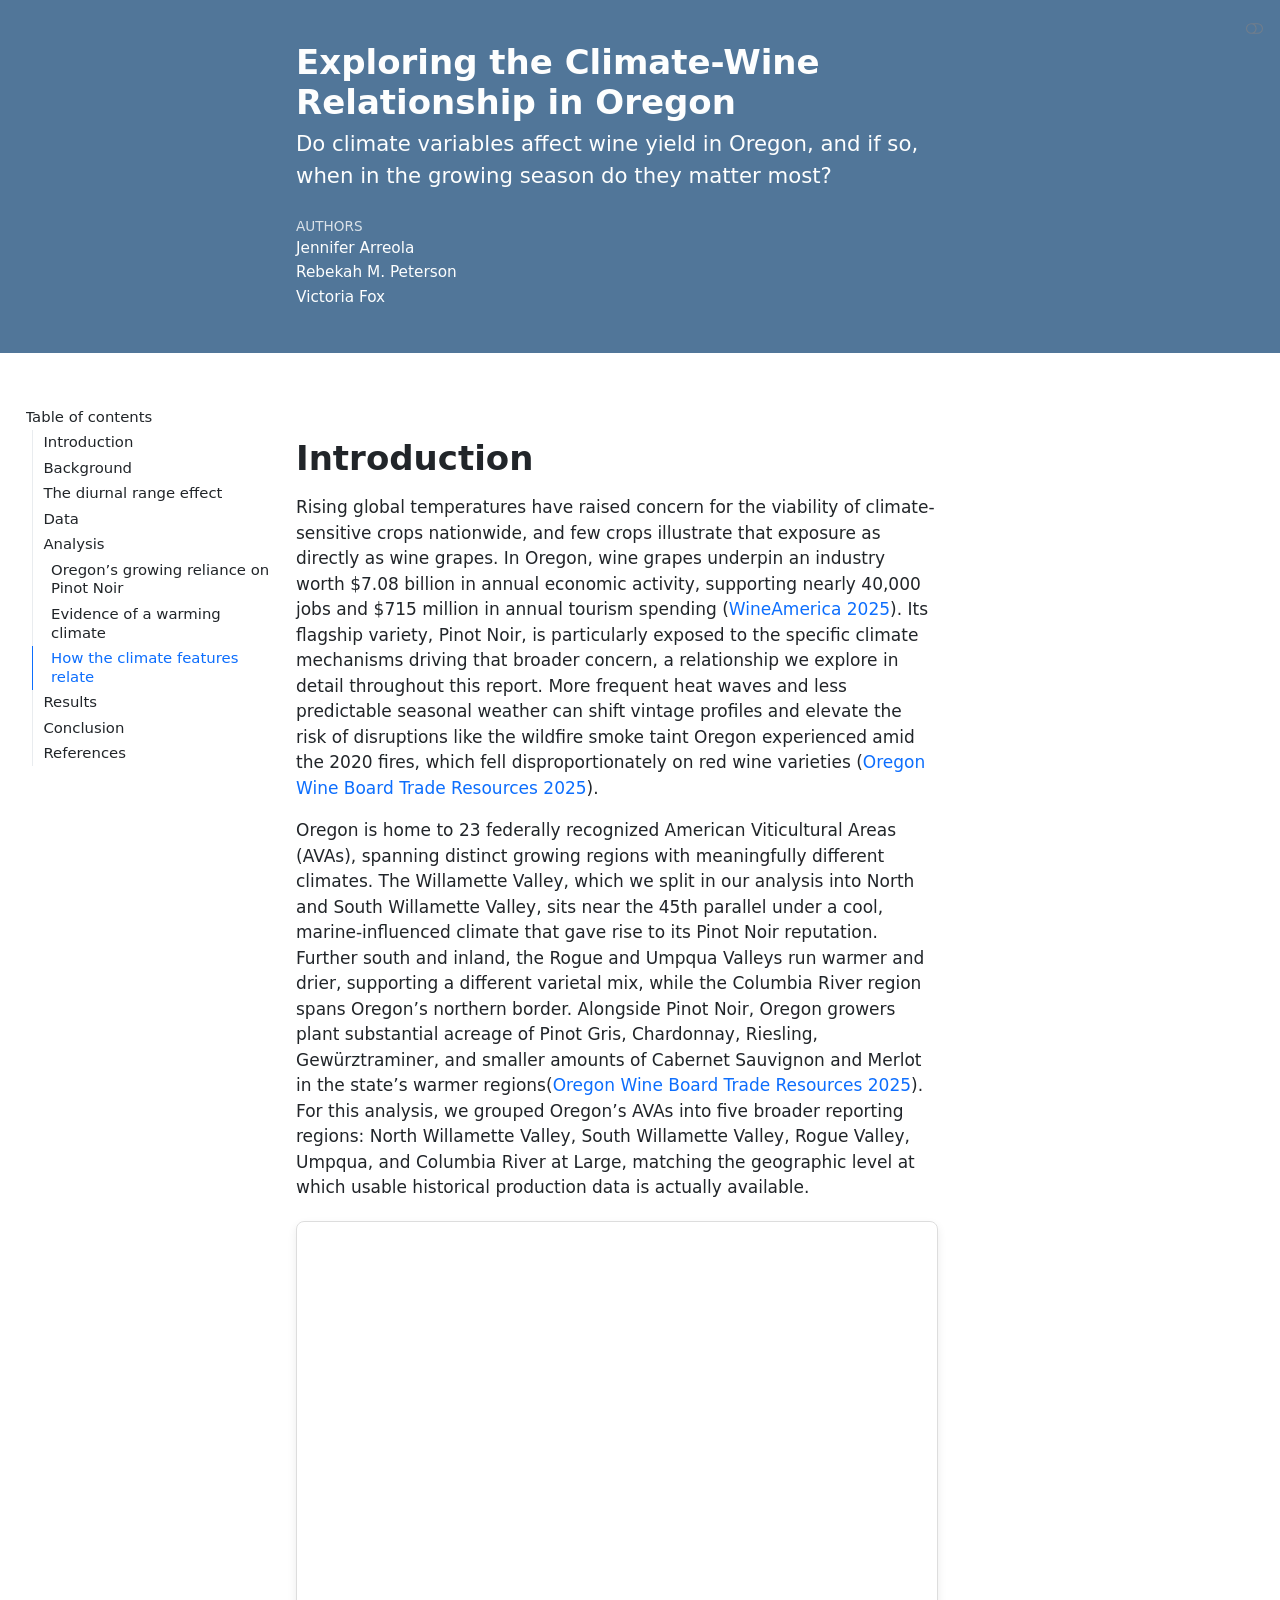
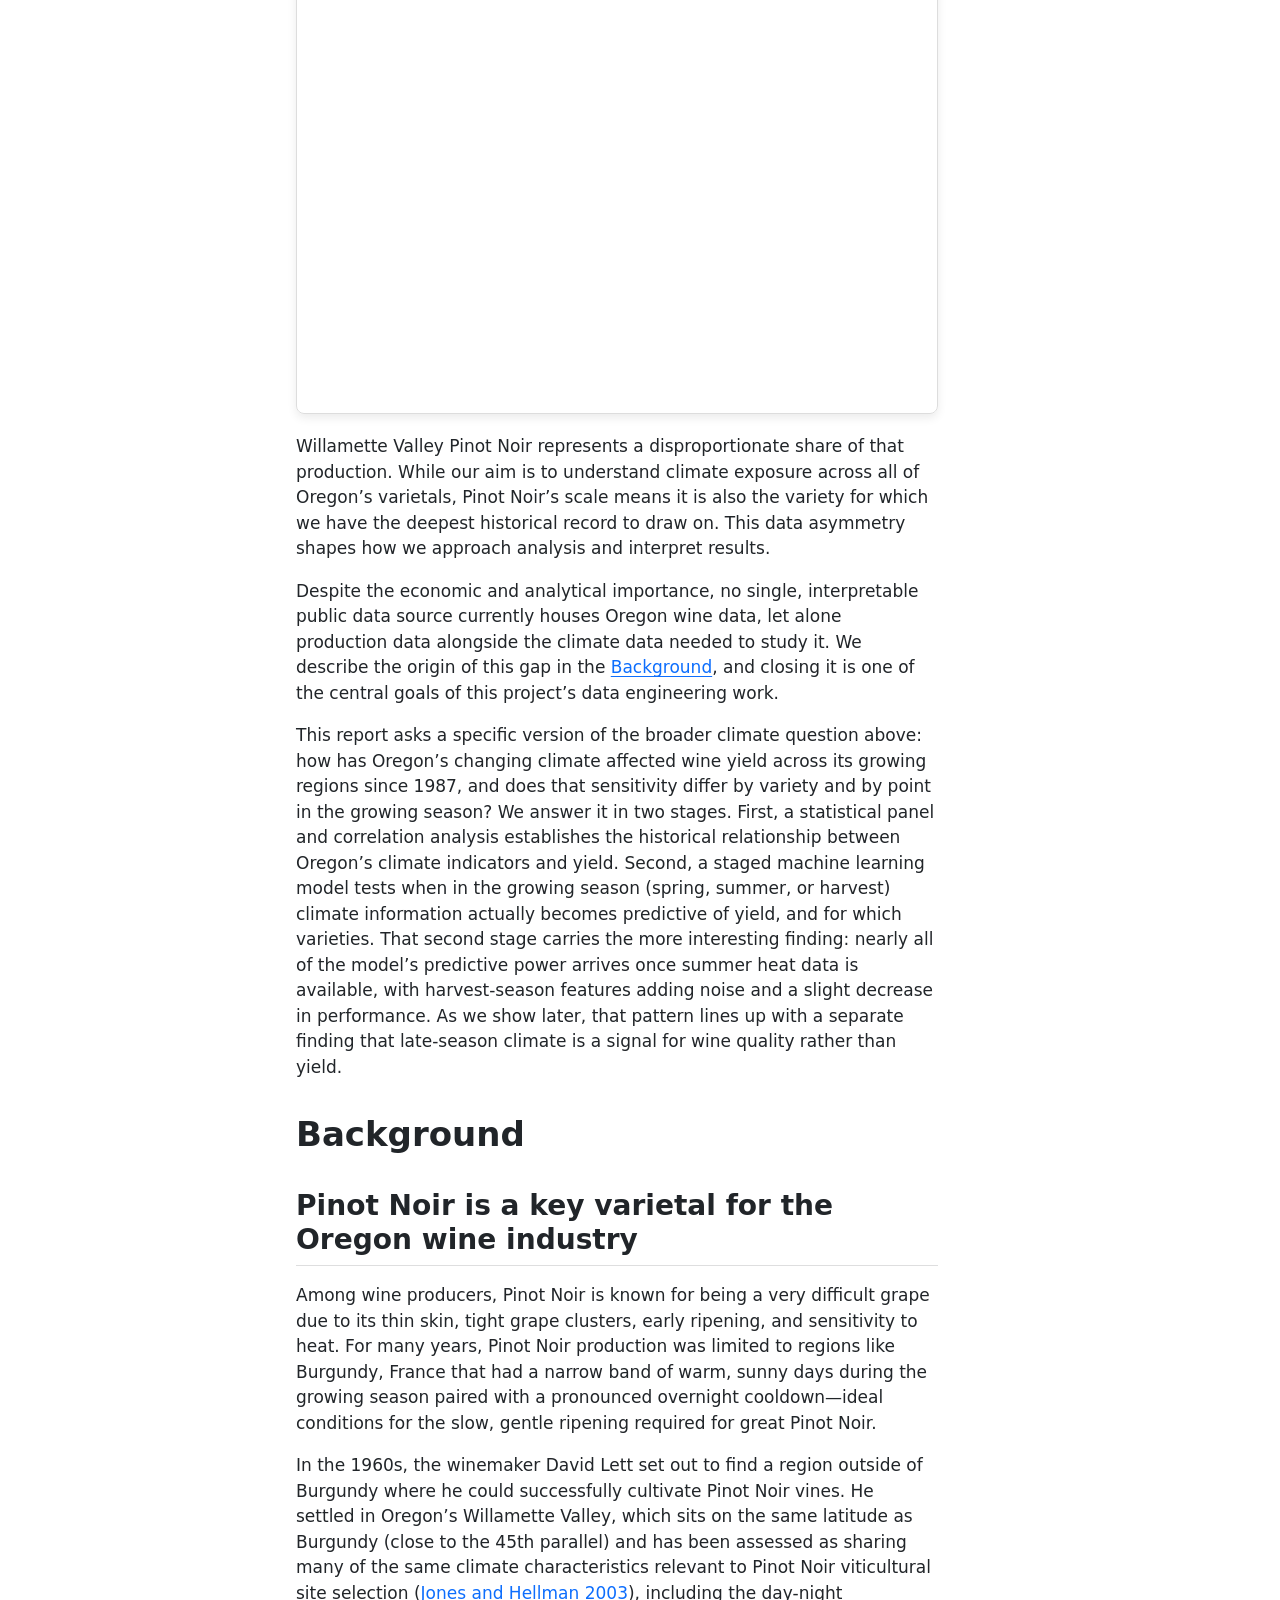
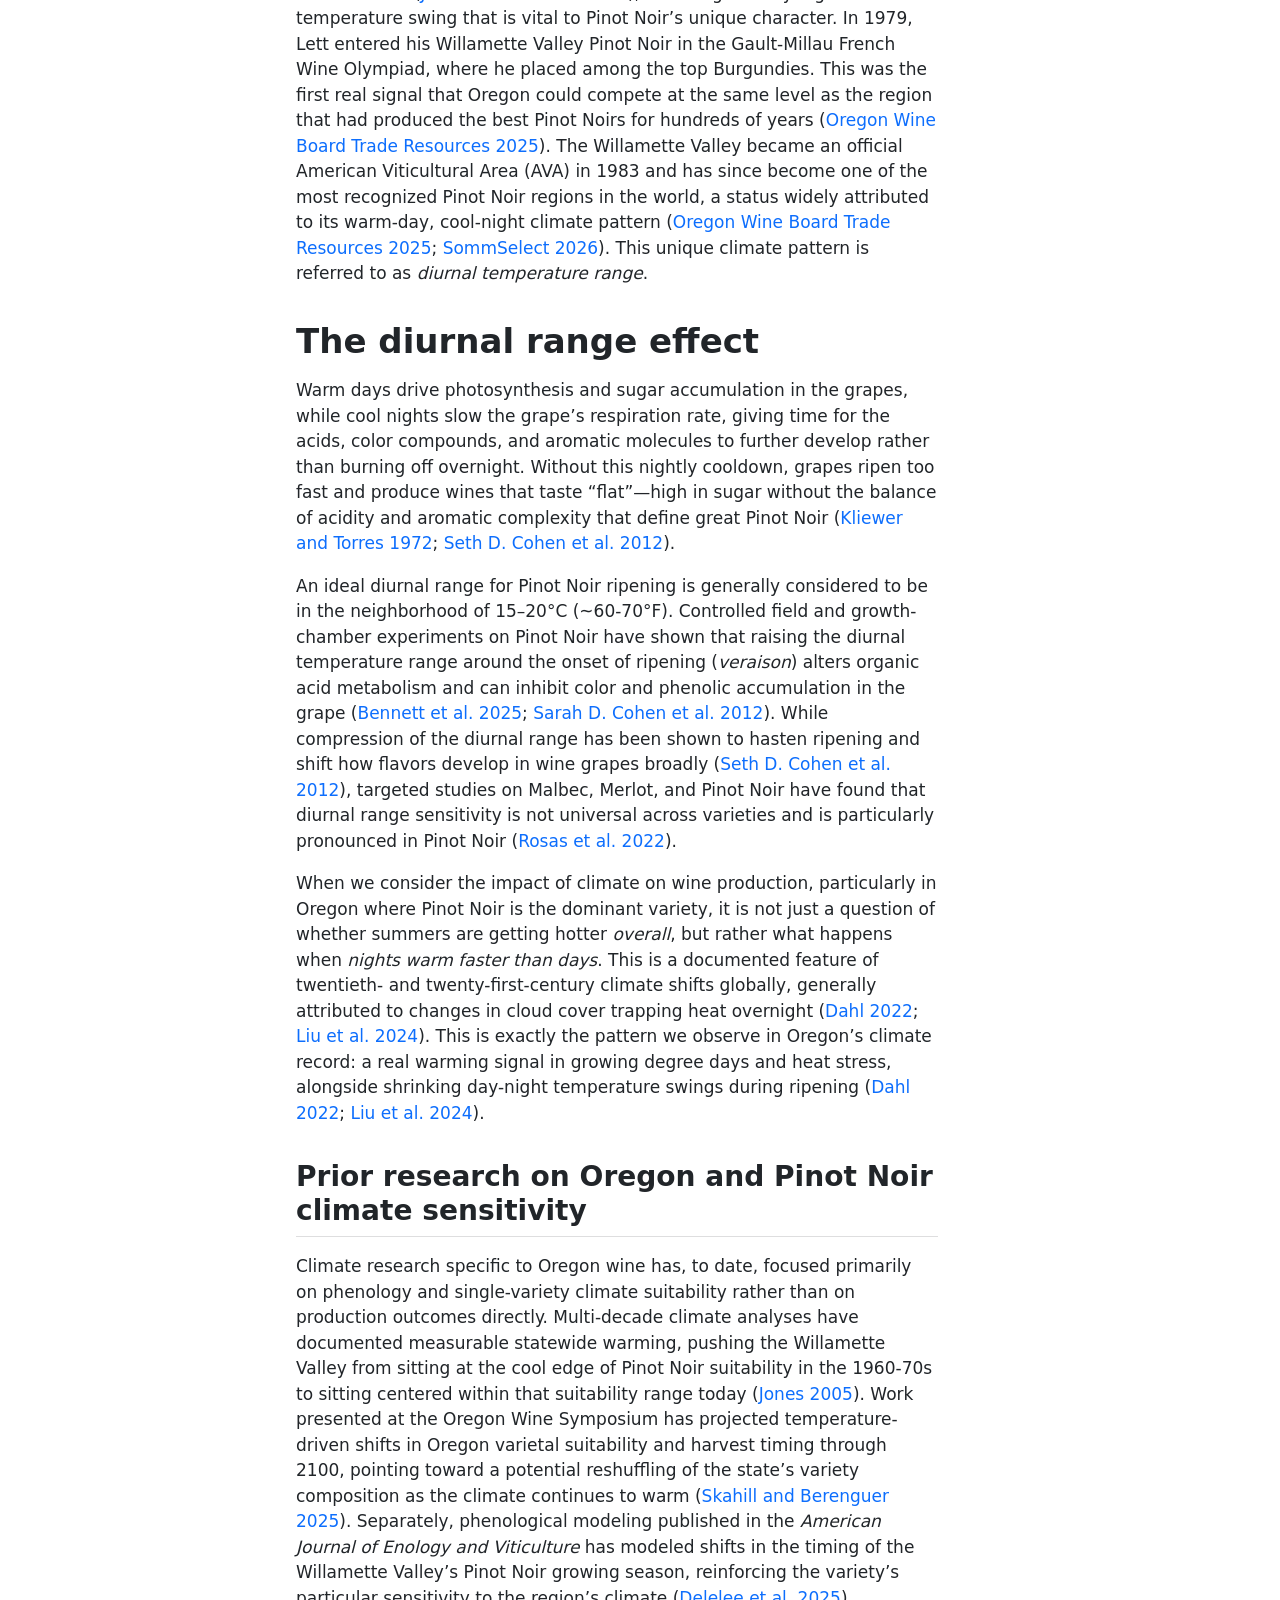
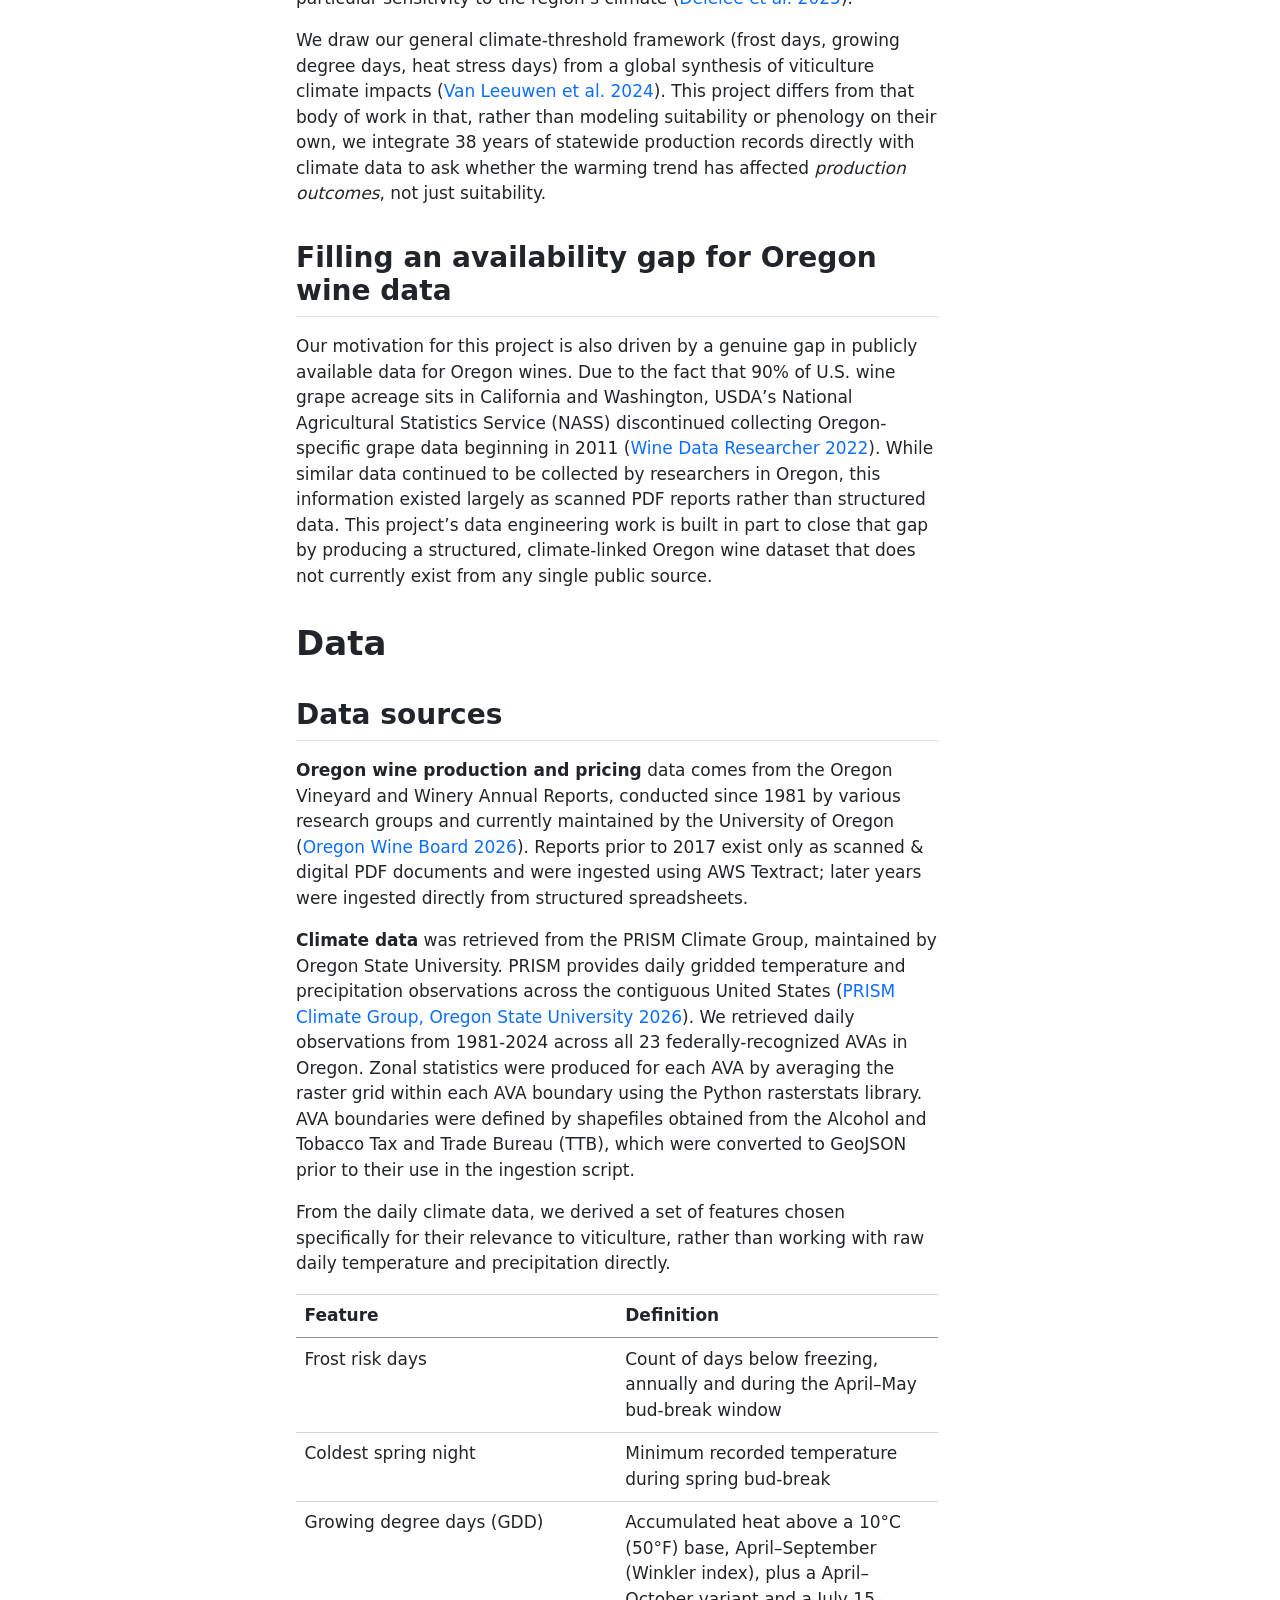
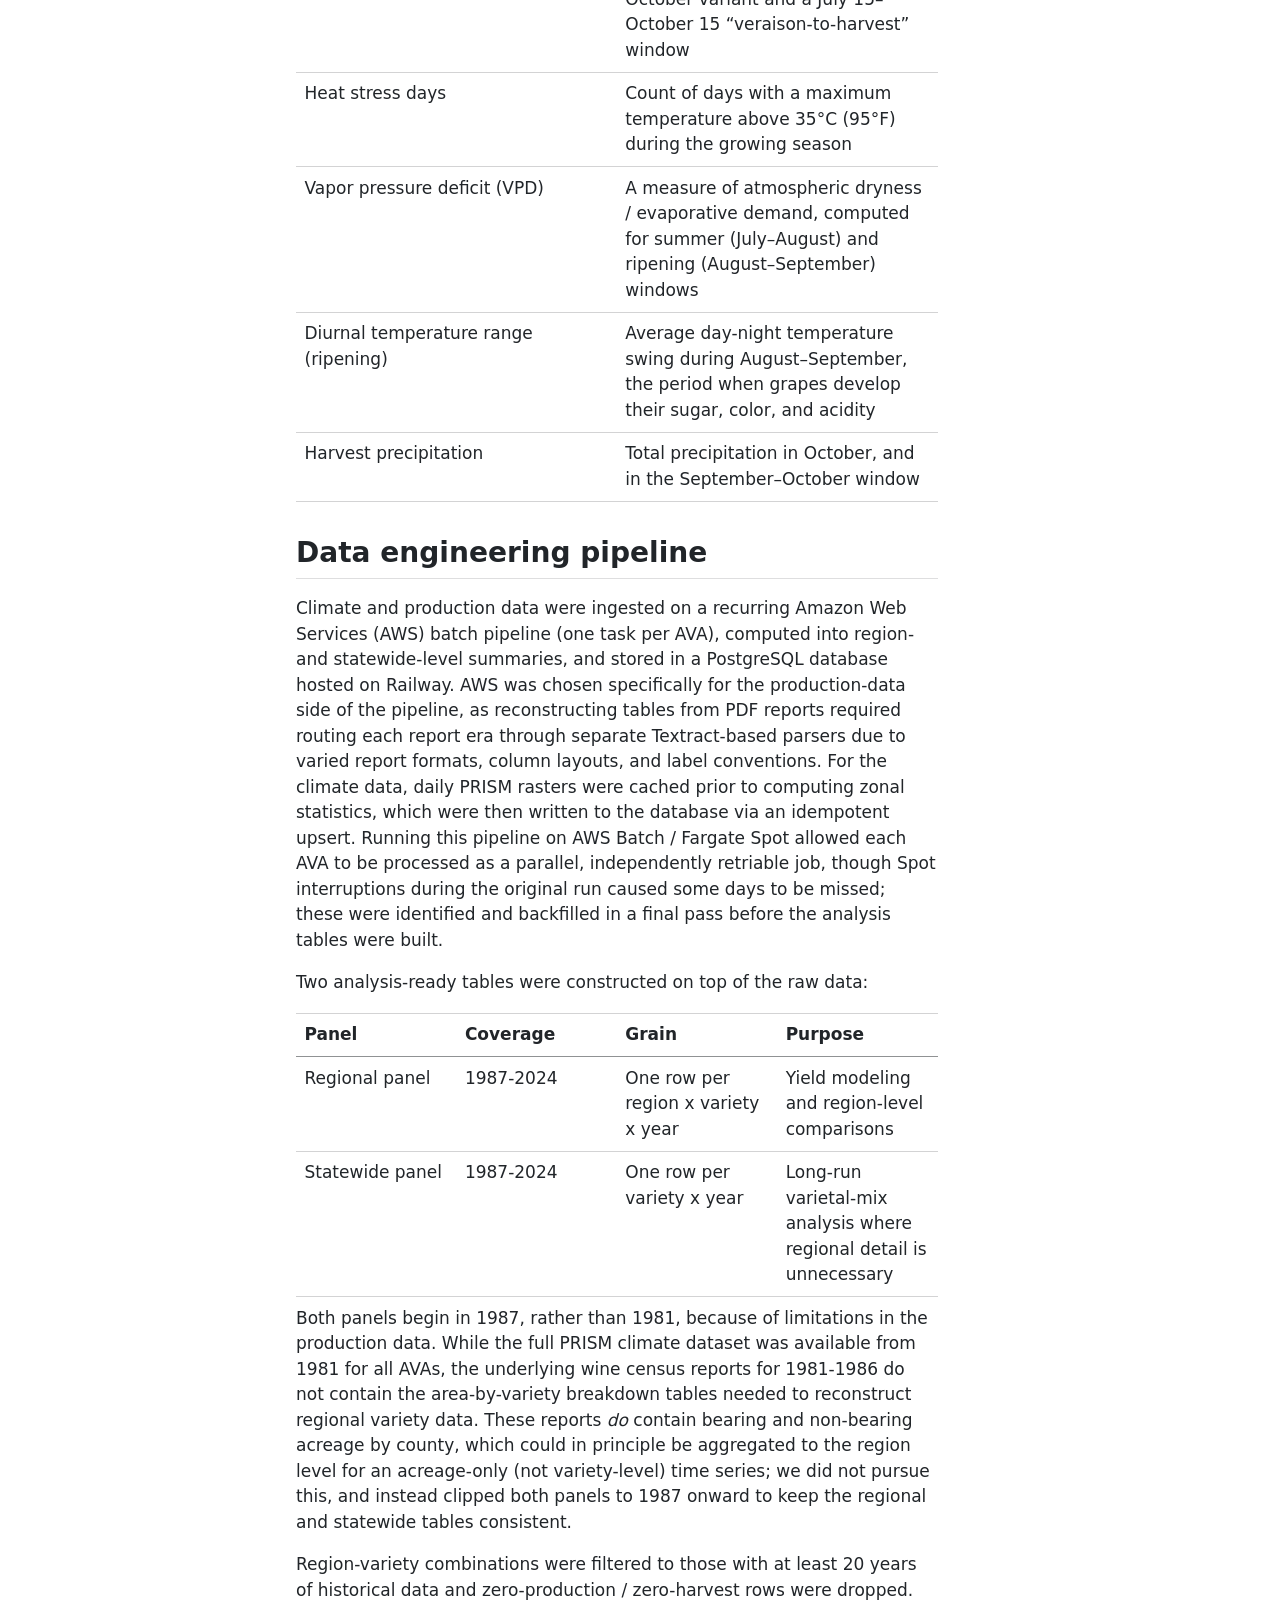
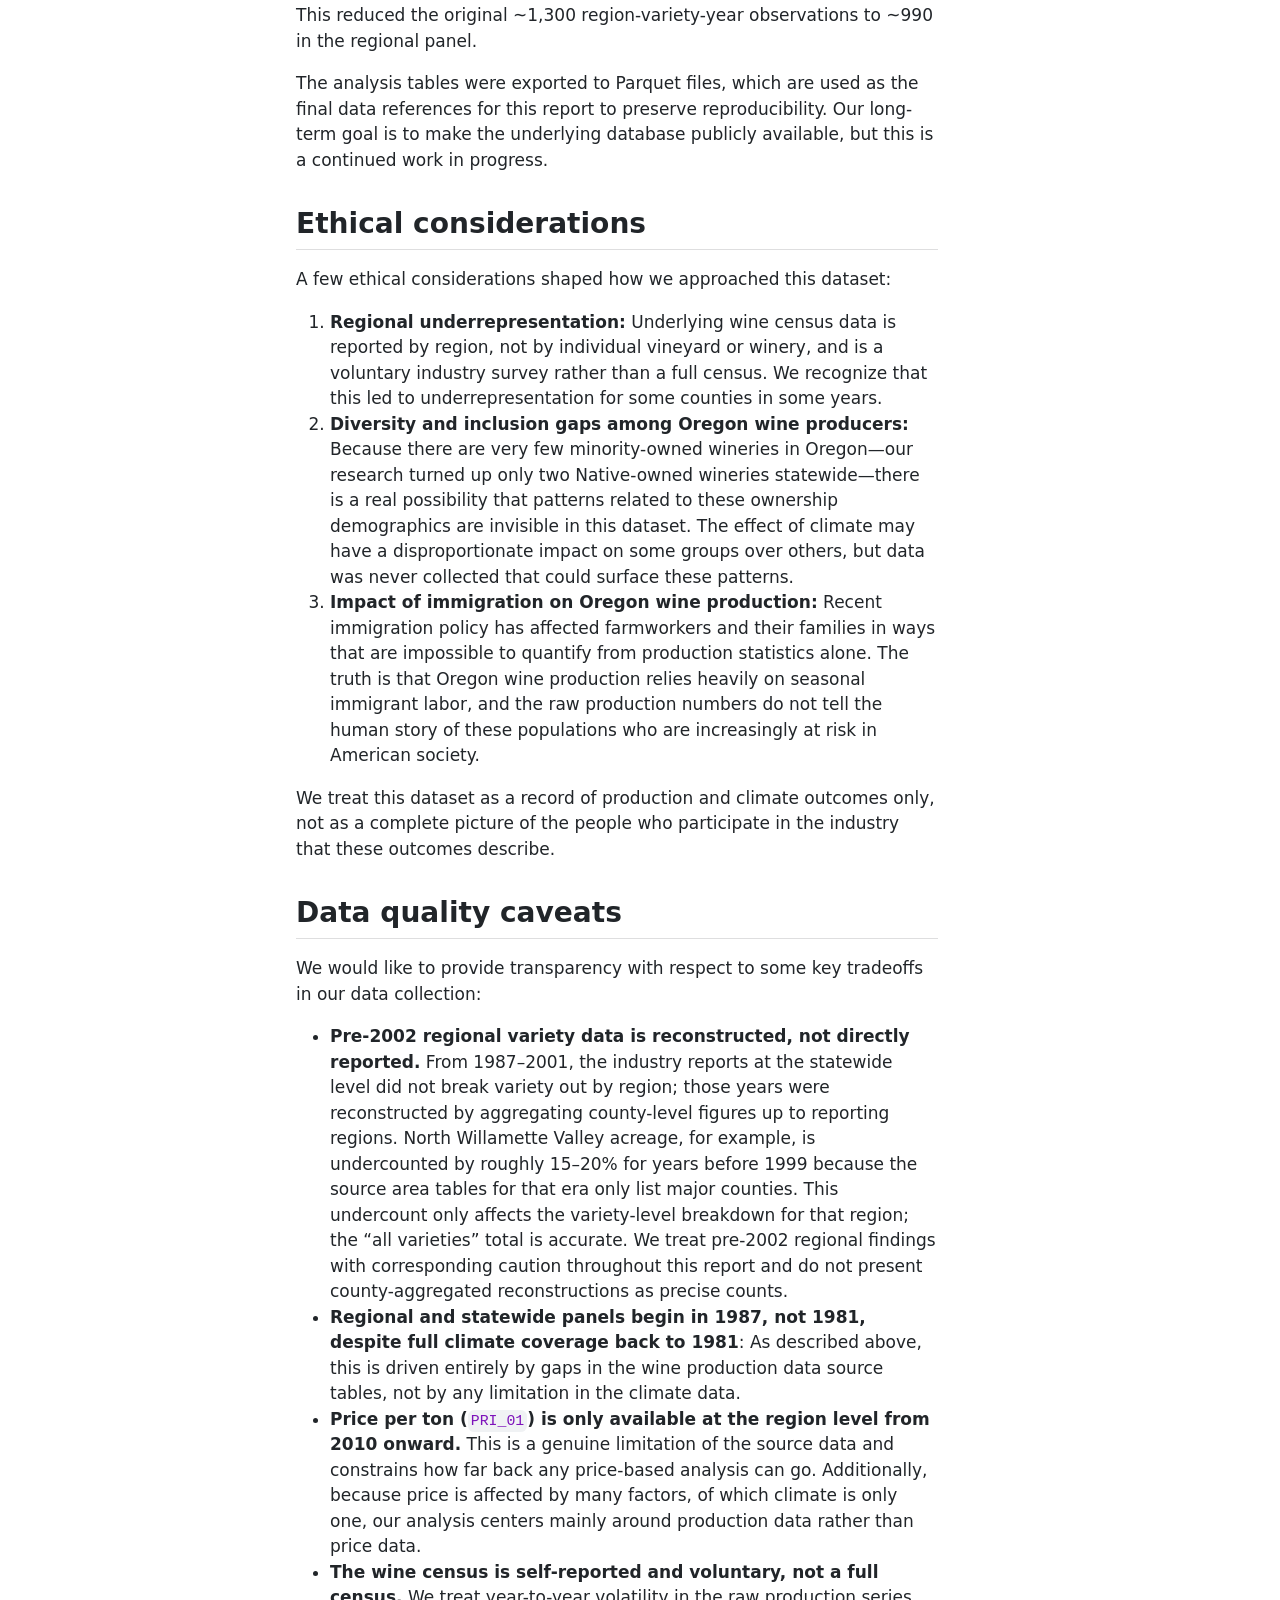
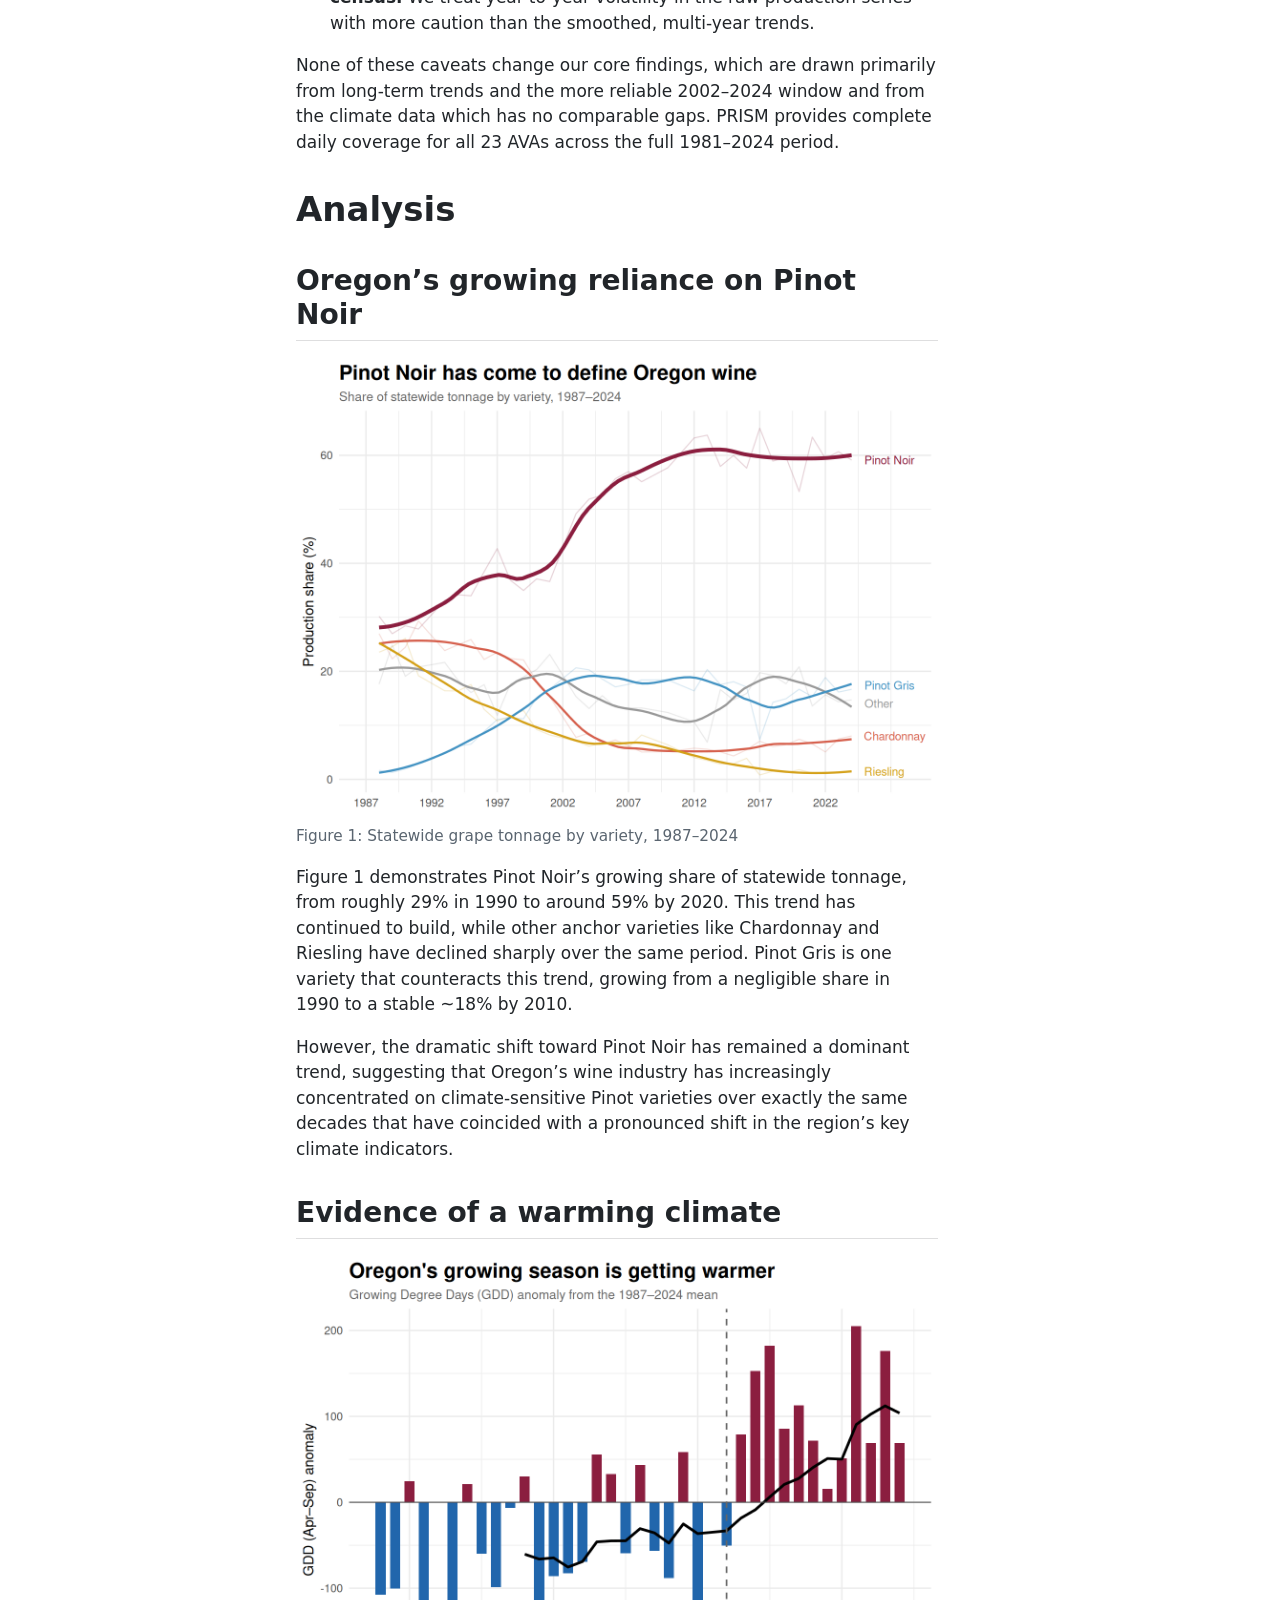
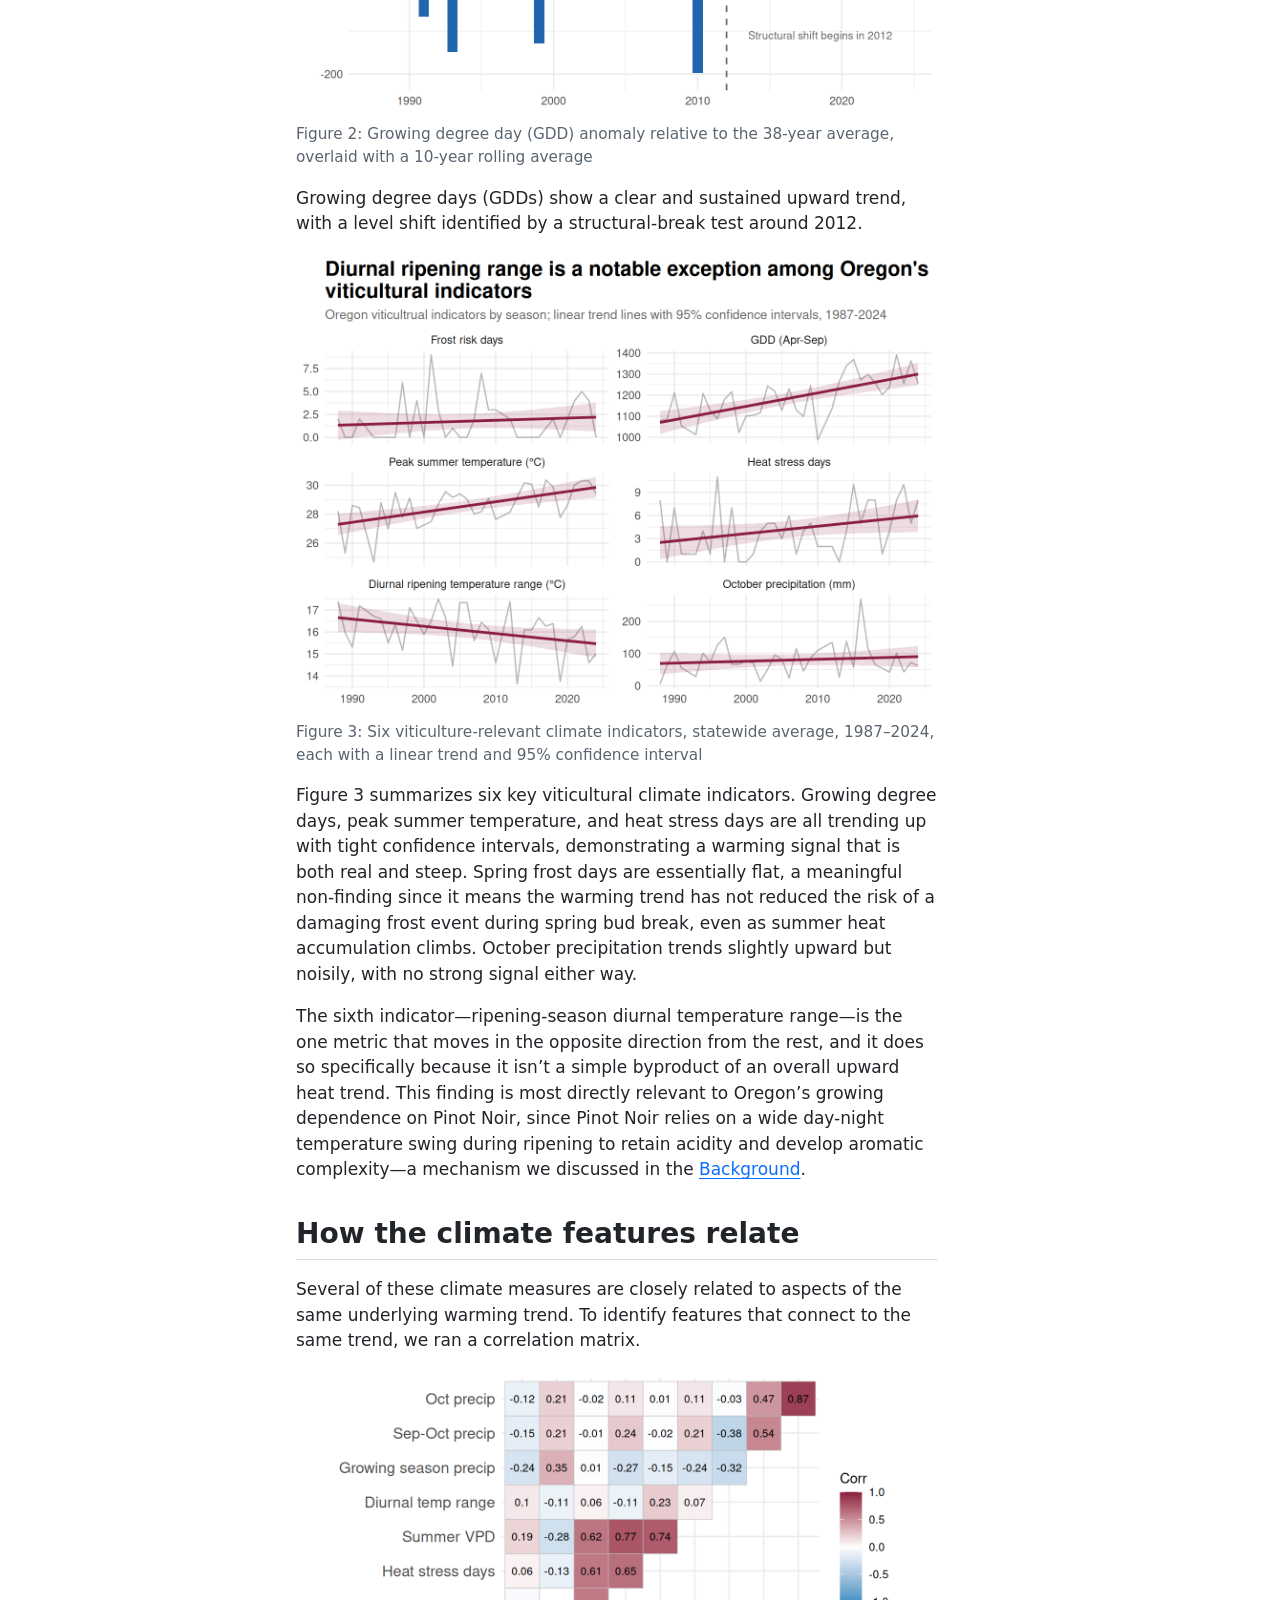
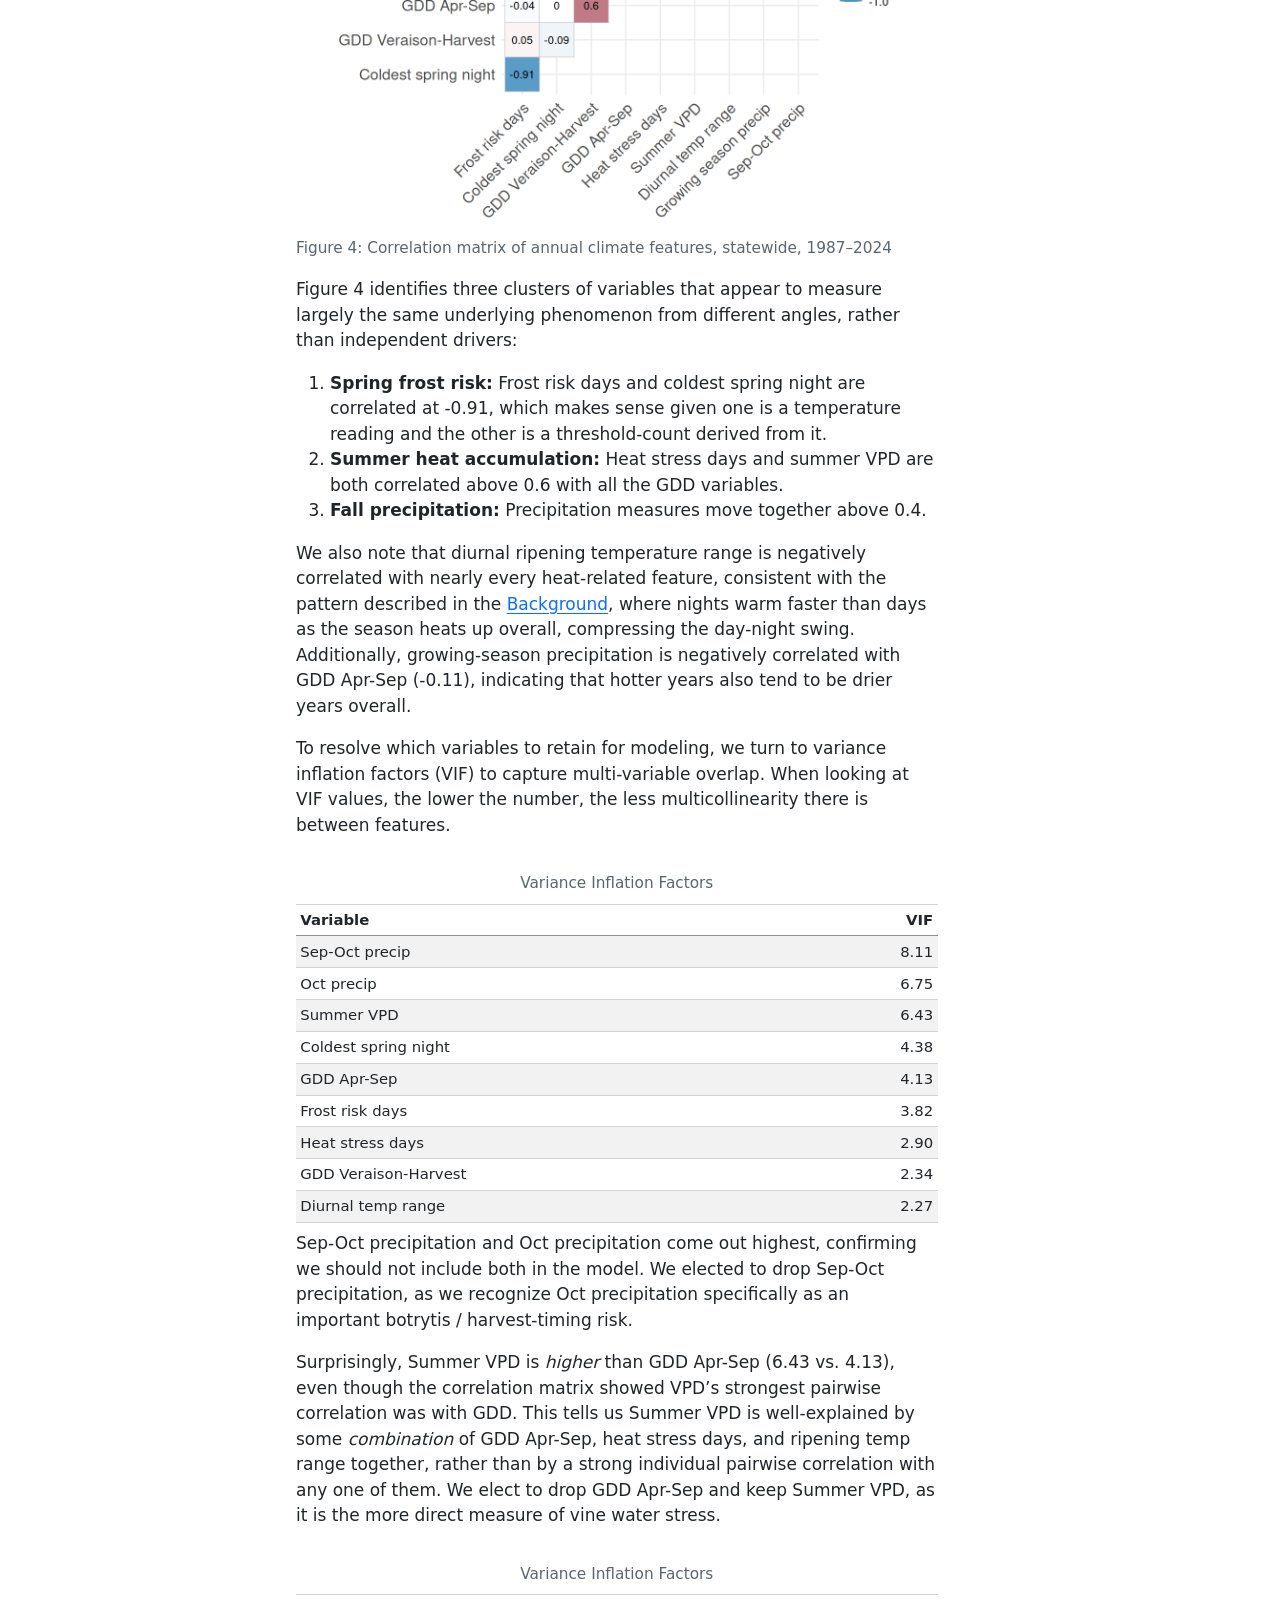
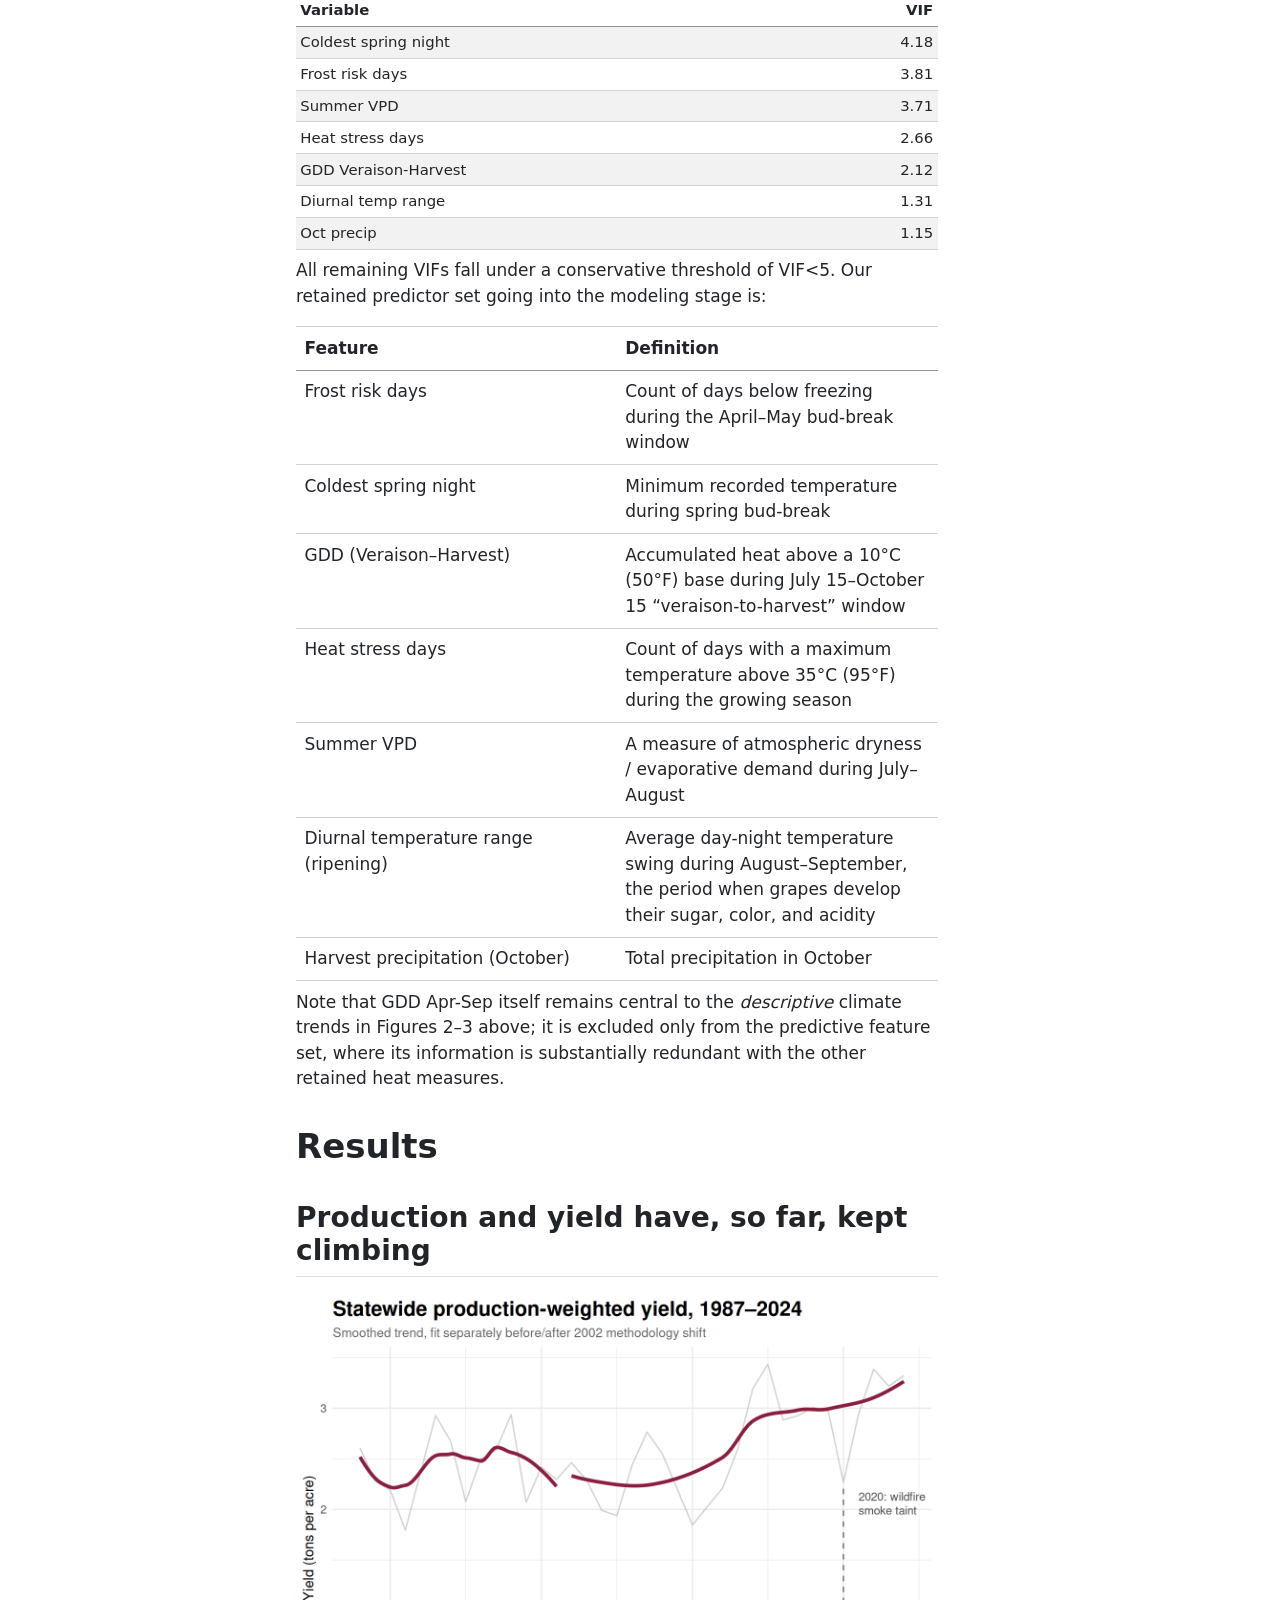
<file: index.html>
<!DOCTYPE html>
<html xmlns="http://www.w3.org/1999/xhtml" lang="en" xml:lang="en"><head>

<meta charset="utf-8">
<meta name="generator" content="quarto-1.10.18">

<meta name="viewport" content="width=device-width, initial-scale=1.0, user-scalable=yes">


<title>Exploring the Climate-Wine Relationship in Oregon</title>
<style>
/* Default styles provided by pandoc.
** See https://pandoc.org/MANUAL.html#variables-for-html for config info.
*/
span.smallcaps{font-variant: small-caps;}
div.columns{display: flex; gap: 1.5em;}
div.column{flex: auto;}
@media screen {
div.columns{gap: min(4vw, 1.5em);}
div.column{overflow-x: auto;}
}
div.hanging-indent{margin-left: 1.5em; text-indent: -1.5em;}
ul.task-list{list-style: none;}
ul.task-list li input[type="checkbox"] {
  width: 0.8em;
  margin: 0 0.8em 0.2em -1em; /* quarto-specific, see https://github.com/quarto-dev/quarto-cli/issues/4556 */ 
  vertical-align: middle;
}
/* CSS for citations */
div.csl-bib-body { }
div.csl-entry {
  clear: both;
}
.hanging-indent div.csl-entry {
  margin-left:2em;
  text-indent:-2em;
}
div.csl-left-margin {
  min-width:2em;
  float:left;
}
div.csl-right-inline {
  margin-left:2em;
  padding-left:1em;
}
div.csl-indent {
  margin-left: 2em;
}</style>


<script src="site_libs/clipboard/clipboard.min.js"></script>
<script src="site_libs/quarto-html/quarto.js" type="module"></script>
<script src="site_libs/quarto-html/tabsets/tabsets.js" type="module"></script>
<script src="site_libs/quarto-html/popper.min.js"></script>
<script src="site_libs/quarto-html/tippy.umd.min.js"></script>
<script src="site_libs/quarto-html/anchor.min.js"></script>
<link href="site_libs/quarto-html/tippy.css" rel="stylesheet">
<link href="site_libs/quarto-html/quarto-syntax-highlighting-64a204ab8560d761af7679ceaba22944.css" rel="stylesheet" class="quarto-color-scheme" id="quarto-text-highlighting-styles">
<link href="site_libs/quarto-html/quarto-syntax-highlighting-dark-b85bc7c33db8c58e0ec93c3465666fed.css" rel="stylesheet" class="quarto-color-scheme quarto-color-alternate" id="quarto-text-highlighting-styles">
<link href="site_libs/quarto-html/quarto-syntax-highlighting-64a204ab8560d761af7679ceaba22944.css" rel="stylesheet" class="quarto-color-scheme-extra" id="quarto-text-highlighting-styles">
<script src="site_libs/bootstrap/bootstrap.min.js"></script>
<link href="site_libs/bootstrap/bootstrap-icons.css" rel="stylesheet">
<link href="site_libs/bootstrap/bootstrap-a0073a120dedc1faba7afaa4070e21d2.min.css" rel="stylesheet" append-hash="true" class="quarto-color-scheme" id="quarto-bootstrap" data-mode="light">
<link href="site_libs/bootstrap/bootstrap-dark-279e62f1201be7d6fe069802868fb4e8.min.css" rel="stylesheet" append-hash="true" class="quarto-color-scheme quarto-color-alternate" id="quarto-bootstrap" data-mode="dark">
<link href="site_libs/bootstrap/bootstrap-a0073a120dedc1faba7afaa4070e21d2.min.css" rel="stylesheet" append-hash="true" class="quarto-color-scheme-extra" id="quarto-bootstrap" data-mode="light">
<script src="site_libs/quarto-contrib/glightbox/glightbox.min.js"></script>
<link href="site_libs/quarto-contrib/glightbox/glightbox.min.css" rel="stylesheet">
<link href="site_libs/quarto-contrib/glightbox/lightbox.css" rel="stylesheet">


<meta name="citation_title" content="Exploring the Climate-Wine Relationship in Oregon">
<meta name="citation_author" content="Jennifer Arreola">
<meta name="citation_author" content="Rebekah M. Peterson">
<meta name="citation_author" content="Victoria Fox">
<meta name="citation_language" content="en">
<meta name="citation_reference" content="citation_title=Economic impact study 2025: Oregon wine industry;,citation_author=WineAmerica;,citation_publication_date=2025;,citation_cover_date=2025;,citation_year=2025;,citation_fulltext_html_url=https://wineamerica.org/economic-impact-study-2025/oregon-wine-industry-2025/;">
<meta name="citation_reference" content="citation_title=The 2022 US census of agriculture: Insights for wine organizations and associations;,citation_author=Wine Data Researcher;,citation_publication_date=2022;,citation_cover_date=2022;,citation_year=2022;,citation_fulltext_html_url=https://winedataresearcher.com/the-2022-us-census-of-agriculture-insights-for-wine-organizations-and-associations/;">
<meta name="citation_reference" content="citation_title=Oregon vineyard and winery census;,citation_author=Oregon Wine Board;,citation_publication_date=2026;,citation_cover_date=2026;,citation_year=2026;,citation_fulltext_html_url=https://industry.oregonwine.org/research/oregon-vineyard-and-winery-report/;">
<meta name="citation_reference" content="citation_title=PRISM climate group;,citation_author=PRISM Climate Group, Oregon State University;,citation_publication_date=2026;,citation_cover_date=2026;,citation_year=2026;,citation_fulltext_html_url=https://www.prism.oregonstate.edu/;">
<meta name="citation_reference" content="citation_title=Climate change in the western united states grape growing regions;,citation_author=Gregory V. Jones;,citation_publication_date=2005;,citation_cover_date=2005;,citation_year=2005;,citation_journal_title=Acta Horticulturae;">
<meta name="citation_reference" content="citation_title=Temperature-based climate projections of pinot noir suitability in the willamette valley AVA;,citation_author=B. Skahill;,citation_author=B. Berenguer;,citation_publication_date=2025;,citation_cover_date=2025;,citation_year=2025;,citation_publisher=Oregon Wine Symposium;">
<meta name="citation_reference" content="citation_title=Climate change projections indicate shifts in phenology for willamette valley pinot noir;,citation_author=L. M. Delelee;,citation_author=A. J. Woodill;,citation_author=P. A. Skinkis;,citation_publication_date=2025;,citation_cover_date=2025;,citation_year=2025;,citation_journal_title=American Journal of Enology and Viticulture;">
<meta name="citation_reference" content="citation_title=Climate change impacts and adaptations of wine production;,citation_author=C. Van Leeuwen;,citation_author=others;,citation_publication_date=2024;,citation_cover_date=2024;,citation_year=2024;,citation_journal_title=Nature Reviews Earth &amp;amp;amp; Environment;">
<meta name="citation_reference" content="citation_title=Effects of bunch heating on pinot noir grape ripening: Changes in berry anthocyanin and malic acid concentrations and their regulation;,citation_author=Jeffrey S. Bennett;,citation_author=others;,citation_publication_date=2025;,citation_cover_date=2025;,citation_year=2025;,citation_fulltext_html_url=https://www.frontiersin.org/journals/plant-physiology/articles/10.3389/fphgy.2025.1701827/abstract;,citation_journal_title=Frontiers in Plant Physiology;">
<meta name="citation_reference" content="citation_title=Diurnal temperature range compression hastens berry development and modifies flavonoid partitioning in grapes;,citation_author=Seth D. Cohen;,citation_author=Julie M. Tarara;,citation_author=James A. Kennedy;,citation_publication_date=2012;,citation_cover_date=2012;,citation_year=2012;,citation_fulltext_html_url=https://www.ajevonline.org/content/63/1/112;,citation_issue=1;,citation_volume=63;,citation_journal_title=American Journal of Enology and Viticulture;">
<meta name="citation_reference" content="citation_title=High temperature alters anthocyanin concentration and composition in grape berries of malbec, merlot, and pinot noir in a cultivar-dependent manner;,citation_author=Inés Rosas;,citation_author=Leonor Deis;,citation_author=Yésica Baldo;,citation_author=Juan B. Cavagnaro;,citation_author=Pablo F. Cavagnaro;,citation_publication_date=2022;,citation_cover_date=2022;,citation_year=2022;,citation_fulltext_html_url=https://pmc.ncbi.nlm.nih.gov/articles/PMC9003205/;,citation_journal_title=Plants;">
<meta name="citation_reference" content="citation_title=Low night temperature at veraison enhances the accumulation of anthocyanins in corvina grapes (vitis vinifera l.);,citation_author=Federica Gaiotti;,citation_author=Chiara Pastore;,citation_author=Ilaria Filippetti;,citation_author=Lorenzo Lovat;,citation_author=Nicola Belfiore;,citation_author=Diego Tomasi;,citation_publication_date=2018;,citation_cover_date=2018;,citation_year=2018;,citation_fulltext_html_url=https://www.nature.com/articles/s41598-018-26921-4;,citation_journal_title=Scientific Reports;">
<meta name="citation_reference" content="citation_title=Day temperature has a stronger effect than night temperature on anthocyanin and flavonol accumulation in ’merlot’ (vitis vinifera l.) grapes during ripening;,citation_author=Yifan Yan;,citation_author=Changzheng Song;,citation_author=Luigi Falginella;,citation_author=Simone D. Castellarin;,citation_publication_date=2020;,citation_cover_date=2020;,citation_year=2020;,citation_fulltext_html_url=https://www.ncbi.nlm.nih.gov/pmc/articles/PMC7396706/;,citation_journal_title=Frontiers in Plant Science;">
<meta name="citation_reference" content="citation_title=With climate change, nights are warming faster than days. why?;,citation_author=Kristina Dahl;,citation_publication_date=2022;,citation_cover_date=2022;,citation_year=2022;,citation_fulltext_html_url=https://blog.ucs.org/kristy-dahl/with-climate-change-nights-are-warming-faster-than-days-why/;,citation_publisher=Union of Concerned Scientists Blog;">
<meta name="citation_reference" content="citation_title=Increased asymmetric warming rates between daytime and nighttime temperatures over global land during recent decades;,citation_author=X. Liu;,citation_author=others;,citation_publication_date=2024;,citation_cover_date=2024;,citation_year=2024;,citation_fulltext_html_url=https://agupubs.onlinelibrary.wiley.com/doi/10.1029/2024GL112832;,citation_journal_title=Geophysical Research Letters;">
<meta name="citation_reference" content="citation_title=Site assessment;,citation_author=Gregory V. Jones;,citation_author=Edward Hellman;,citation_editor=Edward Hellman;,citation_publication_date=2003;,citation_cover_date=2003;,citation_year=2003;,citation_inbook_title=Oregon viticulture;">
<meta name="citation_reference" content="citation_title=Effect of controlled day and night temperatures on grape coloration;,citation_author=W. M. Kliewer;,citation_author=R. E. Torres;,citation_publication_date=1972;,citation_cover_date=1972;,citation_year=1972;,citation_fulltext_html_url=https://www.ajevonline.org/content/23/2/71;,citation_issue=2;,citation_volume=23;,citation_journal_title=American Journal of Enology and Viticulture;">
<meta name="citation_reference" content="citation_title=Impact of diurnal temperature variation on grape berry development, proanthocyanidin accumulation, and the expression of flavonoid pathway genes;,citation_author=Sarah D. Cohen;,citation_author=Julie M. Tarara;,citation_author=Gregory A. Gambetta;,citation_author=Mark A. Matthews;,citation_author=James A. Kennedy;,citation_publication_date=2012;,citation_cover_date=2012;,citation_year=2012;,citation_issue=7;,citation_doi=10.1093/jxb/err449;,citation_volume=63;,citation_journal_title=Journal of Experimental Botany;">
<meta name="citation_reference" content="citation_title=Willamette valley;,citation_author=Oregon Wine Board Trade Resources;,citation_publication_date=2025;,citation_cover_date=2025;,citation_year=2025;,citation_fulltext_html_url=https://trade.oregonwine.org/resources/willamette-valley/;">
<meta name="citation_reference" content="citation_title=What makes pinot noir burgundian or ’orgundian’;,citation_author=Stacy Briscoe;,citation_publication_date=2025;,citation_cover_date=2025;,citation_year=2025;,citation_fulltext_html_url=https://napavalleywineacademy.com/examining-the-environmental-influences-of-two-prominent-pinot-noir-regions/;,citation_publisher=Napa Valley Wine Academy;">
<meta name="citation_reference" content="citation_title=Tasting terroir: The climate effect;,citation_author=King Estate Winery;,citation_publication_date=2025;,citation_cover_date=2025;,citation_year=2025;,citation_fulltext_html_url=https://kingestate.com/tasting-terroir-the-climate-effect/;">
<meta name="citation_reference" content="citation_title=Willamette valley wine guide – pinot noir &amp;amp;amp; top AVAs;,citation_author=SommSelect;,citation_publication_date=2026;,citation_cover_date=2026;,citation_year=2026;,citation_fulltext_html_url=https://sommselect.com/blogs/tasting-notes/willamette-valley-wine-guide-history-regions-and-top-wines;">
</head>

<body class="quarto-light"><script id="quarto-html-before-body" type="application/javascript">
    const toggleBodyColorMode = (bsSheetEl) => {
      const mode = bsSheetEl.getAttribute("data-mode");
      const bodyEl = window.document.querySelector("body");
      if (mode === "dark") {
        bodyEl.classList.add("quarto-dark");
        bodyEl.classList.remove("quarto-light");
      } else {
        bodyEl.classList.add("quarto-light");
        bodyEl.classList.remove("quarto-dark");
      }
    }
    const toggleBodyColorPrimary = () => {
      const bsSheetEl = window.document.querySelector("link#quarto-bootstrap:not([rel=disabled-stylesheet])");
      if (bsSheetEl) {
        toggleBodyColorMode(bsSheetEl);
      }
    }
    const setColorSchemeToggle = (alternate) => {
      const toggles = window.document.querySelectorAll('.quarto-color-scheme-toggle');
      for (let i=0; i < toggles.length; i++) {
        const toggle = toggles[i];
        if (toggle) {
          if (alternate) {
            toggle.classList.add("alternate");
          } else {
            toggle.classList.remove("alternate");
          }
        }
      }
    };
    const toggleColorMode = (alternate) => {
      // Switch the stylesheets
      const primaryStylesheets = window.document.querySelectorAll('link.quarto-color-scheme:not(.quarto-color-alternate)');
      const alternateStylesheets = window.document.querySelectorAll('link.quarto-color-scheme.quarto-color-alternate');
      manageTransitions('#quarto-margin-sidebar .nav-link', false);
      if (alternate) {
        // note: dark is layered on light, we don't disable primary!
        enableStylesheet(alternateStylesheets);
        for (const sheetNode of alternateStylesheets) {
          if (sheetNode.id === "quarto-bootstrap") {
            toggleBodyColorMode(sheetNode);
          }
        }
      } else {
        disableStylesheet(alternateStylesheets);
        enableStylesheet(primaryStylesheets)
        toggleBodyColorPrimary();
      }
      manageTransitions('#quarto-margin-sidebar .nav-link', true);
      // Switch the toggles
      setColorSchemeToggle(alternate)
      // Hack to workaround the fact that safari doesn't
      // properly recolor the scrollbar when toggling (#1455)
      if (navigator.userAgent.indexOf('Safari') > 0 && navigator.userAgent.indexOf('Chrome') == -1) {
        manageTransitions("body", false);
        window.scrollTo(0, 1);
        setTimeout(() => {
          window.scrollTo(0, 0);
          manageTransitions("body", true);
        }, 40);
      }
    }
    const disableStylesheet = (stylesheets) => {
      for (let i=0; i < stylesheets.length; i++) {
        const stylesheet = stylesheets[i];
        stylesheet.rel = 'disabled-stylesheet';
      }
    }
    const enableStylesheet = (stylesheets) => {
      for (let i=0; i < stylesheets.length; i++) {
        const stylesheet = stylesheets[i];
        if(stylesheet.rel !== 'stylesheet') { // for Chrome, which will still FOUC without this check
          stylesheet.rel = 'stylesheet';
        }
      }
    }
    const manageTransitions = (selector, allowTransitions) => {
      const els = window.document.querySelectorAll(selector);
      for (let i=0; i < els.length; i++) {
        const el = els[i];
        if (allowTransitions) {
          el.classList.remove('notransition');
        } else {
          el.classList.add('notransition');
        }
      }
    }
    const isFileUrl = () => {
      return window.location.protocol === 'file:';
    }
    const hasAlternateSentinel = () => {
      let styleSentinel = getColorSchemeSentinel();
      if (styleSentinel !== null) {
        return styleSentinel === "alternate";
      } else {
        return false;
      }
    }
    const setStyleSentinel = (alternate) => {
      const value = alternate ? "alternate" : "default";
      if (!isFileUrl()) {
        window.localStorage.setItem("quarto-color-scheme", value);
      } else {
        localAlternateSentinel = value;
      }
    }
    const getColorSchemeSentinel = () => {
      if (!isFileUrl()) {
        const storageValue = window.localStorage.getItem("quarto-color-scheme");
        return storageValue != null ? storageValue : localAlternateSentinel;
      } else {
        return localAlternateSentinel;
      }
    }
    const toggleGiscusIfUsed = (isAlternate, darkModeDefault) => {
      const baseTheme = document.querySelector('#giscus-base-theme')?.value ?? 'light';
      const alternateTheme = document.querySelector('#giscus-alt-theme')?.value ?? 'dark';
      let newTheme = '';
      if(authorPrefersDark) {
        newTheme = isAlternate ? baseTheme : alternateTheme;
      } else {
        newTheme = isAlternate ? alternateTheme : baseTheme;
      }
      const changeGiscusTheme = () => {
        // From: https://github.com/giscus/giscus/issues/336
        const sendMessage = (message) => {
          const iframe = document.querySelector('iframe.giscus-frame');
          if (!iframe) return;
          iframe.contentWindow.postMessage({ giscus: message }, 'https://giscus.app');
        }
        sendMessage({
          setConfig: {
            theme: newTheme
          }
        });
      }
      const isGiscussLoaded = window.document.querySelector('iframe.giscus-frame') !== null;
      if (isGiscussLoaded) {
        changeGiscusTheme();
      }
    };
    const authorPrefersDark = false;
    const darkModeDefault = authorPrefersDark;
      document.querySelector('link#quarto-text-highlighting-styles.quarto-color-scheme-extra').rel = 'disabled-stylesheet';
      document.querySelector('link#quarto-bootstrap.quarto-color-scheme-extra').rel = 'disabled-stylesheet';
    let localAlternateSentinel = darkModeDefault ? 'alternate' : 'default';
    // Dark / light mode switch
    window.quartoToggleColorScheme = () => {
      // Read the current dark / light value
      let toAlternate = !hasAlternateSentinel();
      toggleColorMode(toAlternate);
      setStyleSentinel(toAlternate);
      toggleGiscusIfUsed(toAlternate, darkModeDefault);
      window.dispatchEvent(new Event('resize'));
    };
    // Switch to dark mode if need be
    if (hasAlternateSentinel()) {
      toggleColorMode(true);
    } else {
      toggleColorMode(false);
    }
  </script>

<header id="title-block-header" class="quarto-title-block default toc-left page-columns page-full">
  <div class="quarto-title-banner page-columns page-full">
    <div class="quarto-title column-body">
      <h1 class="title">Exploring the Climate-Wine Relationship in Oregon</h1>
            <p class="subtitle lead">Do climate variables affect wine yield in Oregon, and if so, when in the growing season do they matter most?</p>
          </div>

    
    <div class="quarto-title-meta-container">
      <div class="quarto-title-meta-column-start">
        
        <div class="quarto-title-meta">

                <div>
            <div class="quarto-title-meta-heading">Authors</div>
            <div class="quarto-title-meta-contents">
                        <p>Jennifer Arreola </p>
                        <p>Rebekah M. Peterson </p>
                        <p>Victoria Fox </p>
                      </div>
          </div>
                
          
                
              </div>
      </div>
      <div class="quarto-title-meta-column-end quarto-other-formats-target">
      </div>
    </div>



    <div class="quarto-other-links-text-target">
    </div>  </div>
</header><div id="quarto-content" class="page-columns page-rows-contents page-layout-article toc-left">
<div id="quarto-sidebar-toc-left" class="sidebar toc-left">
  <nav id="TOC" role="doc-toc" class="toc-active">
    <h2 id="toc-title">Table of contents</h2>
   
  <ul>
  <li><a href="#introduction" id="toc-introduction" class="nav-link active" data-scroll-target="#introduction">Introduction</a></li>
  <li><a href="#background" id="toc-background" class="nav-link" data-scroll-target="#background">Background</a>
  <ul class="collapse">
  <li><a href="#pinot-noir-is-a-key-varietal-for-the-oregon-wine-industry" id="toc-pinot-noir-is-a-key-varietal-for-the-oregon-wine-industry" class="nav-link" data-scroll-target="#pinot-noir-is-a-key-varietal-for-the-oregon-wine-industry">Pinot Noir is a key varietal for the Oregon wine industry</a></li>
  </ul></li>
  <li><a href="#the-diurnal-range-effect" id="toc-the-diurnal-range-effect" class="nav-link" data-scroll-target="#the-diurnal-range-effect">The diurnal range effect</a>
  <ul class="collapse">
  <li><a href="#prior-research-on-oregon-and-pinot-noir-climate-sensitivity" id="toc-prior-research-on-oregon-and-pinot-noir-climate-sensitivity" class="nav-link" data-scroll-target="#prior-research-on-oregon-and-pinot-noir-climate-sensitivity">Prior research on Oregon and Pinot Noir climate sensitivity</a></li>
  <li><a href="#filling-an-availability-gap-for-oregon-wine-data" id="toc-filling-an-availability-gap-for-oregon-wine-data" class="nav-link" data-scroll-target="#filling-an-availability-gap-for-oregon-wine-data">Filling an availability gap for Oregon wine data</a></li>
  </ul></li>
  <li><a href="#data" id="toc-data" class="nav-link" data-scroll-target="#data">Data</a>
  <ul class="collapse">
  <li><a href="#data-sources" id="toc-data-sources" class="nav-link" data-scroll-target="#data-sources">Data sources</a></li>
  <li><a href="#data-engineering-pipeline" id="toc-data-engineering-pipeline" class="nav-link" data-scroll-target="#data-engineering-pipeline">Data engineering pipeline</a></li>
  <li><a href="#ethical-considerations" id="toc-ethical-considerations" class="nav-link" data-scroll-target="#ethical-considerations">Ethical considerations</a></li>
  <li><a href="#data-quality-caveats" id="toc-data-quality-caveats" class="nav-link" data-scroll-target="#data-quality-caveats">Data quality caveats</a></li>
  </ul></li>
  <li><a href="#analysis" id="toc-analysis" class="nav-link" data-scroll-target="#analysis">Analysis</a>
  <ul class="collapse">
  <li><a href="#oregons-growing-reliance-on-pinot-noir" id="toc-oregons-growing-reliance-on-pinot-noir" class="nav-link" data-scroll-target="#oregons-growing-reliance-on-pinot-noir">Oregon’s growing reliance on Pinot Noir</a></li>
  <li><a href="#evidence-of-a-warming-climate" id="toc-evidence-of-a-warming-climate" class="nav-link" data-scroll-target="#evidence-of-a-warming-climate">Evidence of a warming climate</a></li>
  <li><a href="#how-the-climate-features-relate" id="toc-how-the-climate-features-relate" class="nav-link" data-scroll-target="#how-the-climate-features-relate">How the climate features relate</a></li>
  </ul></li>
  <li><a href="#results" id="toc-results" class="nav-link" data-scroll-target="#results">Results</a>
  <ul class="collapse">
  <li><a href="#production-and-yield-have-so-far-kept-climbing" id="toc-production-and-yield-have-so-far-kept-climbing" class="nav-link" data-scroll-target="#production-and-yield-have-so-far-kept-climbing">Production and yield have, so far, kept climbing</a></li>
  <li><a href="#the-quality-concern-hiding-under-a-healthy-yield-trend" id="toc-the-quality-concern-hiding-under-a-healthy-yield-trend" class="nav-link" data-scroll-target="#the-quality-concern-hiding-under-a-healthy-yield-trend">The quality concern hiding under a healthy yield trend</a></li>
  <li><a href="#predicting-yield-across-the-growing-season" id="toc-predicting-yield-across-the-growing-season" class="nav-link" data-scroll-target="#predicting-yield-across-the-growing-season">Predicting yield across the growing season</a></li>
  <li><a href="#adjusting-for-class-imbalances" id="toc-adjusting-for-class-imbalances" class="nav-link" data-scroll-target="#adjusting-for-class-imbalances">Adjusting for class imbalances</a></li>
  <li><a href="#fitting-three-models-to-represent-a-sequential-growing-season" id="toc-fitting-three-models-to-represent-a-sequential-growing-season" class="nav-link" data-scroll-target="#fitting-three-models-to-represent-a-sequential-growing-season">Fitting three models to represent a sequential growing season</a></li>
  <li><a href="#climate-becomes-predictive-mid-season-then-declines" id="toc-climate-becomes-predictive-mid-season-then-declines" class="nav-link" data-scroll-target="#climate-becomes-predictive-mid-season-then-declines">Climate becomes predictive mid-season, then declines</a></li>
  <li><a href="#model-reliance-on-variety-identity-vs.-climate-features" id="toc-model-reliance-on-variety-identity-vs.-climate-features" class="nav-link" data-scroll-target="#model-reliance-on-variety-identity-vs.-climate-features">Model reliance on variety identity vs.&nbsp;climate features</a></li>
  <li><a href="#does-the-post-2020-period-leave-a-more-visible-mark-on-some-varieties" id="toc-does-the-post-2020-period-leave-a-more-visible-mark-on-some-varieties" class="nav-link" data-scroll-target="#does-the-post-2020-period-leave-a-more-visible-mark-on-some-varieties">Does the post-2020 period leave a more visible mark on some varieties?</a></li>
  </ul></li>
  <li><a href="#conclusion" id="toc-conclusion" class="nav-link" data-scroll-target="#conclusion">Conclusion</a>
  <ul class="collapse">
  <li><a href="#limitations" id="toc-limitations" class="nav-link" data-scroll-target="#limitations">Limitations</a></li>
  <li><a href="#future-work" id="toc-future-work" class="nav-link" data-scroll-target="#future-work">Future work</a></li>
  </ul></li>
  <li><a href="#references" id="toc-references" class="nav-link" data-scroll-target="#references">References</a></li>
  </ul>
</nav>
</div>
<div id="quarto-margin-sidebar" class="sidebar margin-sidebar zindex-bottom">
</div>
<main class="content quarto-banner-title-block" id="quarto-document-content">




  


<section id="introduction" class="level1">
<h1>Introduction</h1>
<p>Rising global temperatures have raised concern for the viability of climate-sensitive crops nationwide, and few crops illustrate that exposure as directly as wine grapes. In Oregon, wine grapes underpin an industry worth $7.08 billion in annual economic activity, supporting nearly 40,000 jobs and $715 million in annual tourism spending <span class="citation" data-cites="wineamerica2025">(<a href="#ref-wineamerica2025" role="doc-biblioref">WineAmerica 2025</a>)</span>. Its flagship variety, Pinot Noir, is particularly exposed to the specific climate mechanisms driving that broader concern, a relationship we explore in detail throughout this report. More frequent heat waves and less predictable seasonal weather can shift vintage profiles and elevate the risk of disruptions like the wildfire smoke taint Oregon experienced amid the 2020 fires, which fell disproportionately on red wine varieties <span class="citation" data-cites="oregonwine2025willamette">(<a href="#ref-oregonwine2025willamette" role="doc-biblioref">Oregon Wine Board Trade Resources 2025</a>)</span>.</p>
<p>Oregon is home to 23 federally recognized American Viticultural Areas (AVAs), spanning distinct growing regions with meaningfully different climates. The Willamette Valley, which we split in our analysis into North and South Willamette Valley, sits near the 45th parallel under a cool, marine-influenced climate that gave rise to its Pinot Noir reputation. Further south and inland, the Rogue and Umpqua Valleys run warmer and drier, supporting a different varietal mix, while the Columbia River region spans Oregon’s northern border. Alongside Pinot Noir, Oregon growers plant substantial acreage of Pinot Gris, Chardonnay, Riesling, Gewürztraminer, and smaller amounts of Cabernet Sauvignon and Merlot in the state’s warmer regions<span class="citation" data-cites="oregonwine2025willamette">(<a href="#ref-oregonwine2025willamette" role="doc-biblioref">Oregon Wine Board Trade Resources 2025</a>)</span>. For this analysis, we grouped Oregon’s AVAs into five broader reporting regions: North Willamette Valley, South Willamette Valley, Rogue Valley, Umpqua, and Columbia River at Large, matching the geographic level at which usable historical production data is actually available.</p>
<div style="width: 100%; max-width: 950px; margin: 20px auto; border: 1px solid #ddd; border-radius: 8px; box-shadow: 0 4px 10px rgba(0,0,0,0.08); overflow: hidden;">
<p><iframe src="https://019fc4eb-ccc6-ac48-3271-c2190ba05ae5.share.connect.posit.cloud/" width="100%" height="750px" style="border: none;"> </iframe></p>
</div>
<p>Willamette Valley Pinot Noir represents a disproportionate share of that production. While our aim is to understand climate exposure across all of Oregon’s varietals, Pinot Noir’s scale means it is also the variety for which we have the deepest historical record to draw on. This data asymmetry shapes how we approach analysis and interpret results.</p>
<p>Despite the economic and analytical importance, no single, interpretable public data source currently houses Oregon wine data, let alone production data alongside the climate data needed to study it. We describe the origin of this gap in the <a href="#background">Background</a>, and closing it is one of the central goals of this project’s data engineering work.</p>
<p>This report asks a specific version of the broader climate question above: how has Oregon’s changing climate affected wine yield across its growing regions since 1987, and does that sensitivity differ by variety and by point in the growing season? We answer it in two stages. First, a statistical panel and correlation analysis establishes the historical relationship between Oregon’s climate indicators and yield. Second, a staged machine learning model tests when in the growing season (spring, summer, or harvest) climate information actually becomes predictive of yield, and for which varieties. That second stage carries the more interesting finding: nearly all of the model’s predictive power arrives once summer heat data is available, with harvest-season features adding noise and a slight decrease in performance. As we show later, that pattern lines up with a separate finding that late-season climate is a signal for wine quality rather than yield.</p>
</section>
<section id="background" class="level1">
<h1>Background</h1>
<section id="pinot-noir-is-a-key-varietal-for-the-oregon-wine-industry" class="level2">
<h2 class="anchored" data-anchor-id="pinot-noir-is-a-key-varietal-for-the-oregon-wine-industry">Pinot Noir is a key varietal for the Oregon wine industry</h2>
<p>Among wine producers, Pinot Noir is known for being a very difficult grape due to its thin skin, tight grape clusters, early ripening, and sensitivity to heat. For many years, Pinot Noir production was limited to regions like Burgundy, France that had a narrow band of warm, sunny days during the growing season paired with a pronounced overnight cooldown—ideal conditions for the slow, gentle ripening required for great Pinot Noir.</p>
<p>In the 1960s, the winemaker David Lett set out to find a region outside of Burgundy where he could successfully cultivate Pinot Noir vines. He settled in Oregon’s Willamette Valley, which sits on the same latitude as Burgundy (close to the 45th parallel) and has been assessed as sharing many of the same climate characteristics relevant to Pinot Noir viticultural site selection <span class="citation" data-cites="jonesHellman2003">(<a href="#ref-jonesHellman2003" role="doc-biblioref">Jones and Hellman 2003</a>)</span>, including the day-night temperature swing that is vital to Pinot Noir’s unique character. In 1979, Lett entered his Willamette Valley Pinot Noir in the Gault-Millau French Wine Olympiad, where he placed among the top Burgundies. This was the first real signal that Oregon could compete at the same level as the region that had produced the best Pinot Noirs for hundreds of years <span class="citation" data-cites="oregonwine2025willamette">(<a href="#ref-oregonwine2025willamette" role="doc-biblioref">Oregon Wine Board Trade Resources 2025</a>)</span>. The Willamette Valley became an official American Viticultural Area (AVA) in 1983 and has since become one of the most recognized Pinot Noir regions in the world, a status widely attributed to its warm-day, cool-night climate pattern <span class="citation" data-cites="oregonwine2025willamette sommselect2026">(<a href="#ref-oregonwine2025willamette" role="doc-biblioref">Oregon Wine Board Trade Resources 2025</a>; <a href="#ref-sommselect2026" role="doc-biblioref">SommSelect 2026</a>)</span>. This unique climate pattern is referred to as <em>diurnal temperature range</em>.</p>
</section>
</section>
<section id="the-diurnal-range-effect" class="level1">
<h1>The diurnal range effect</h1>
<p>Warm days drive photosynthesis and sugar accumulation in the grapes, while cool nights slow the grape’s respiration rate, giving time for the acids, color compounds, and aromatic molecules to further develop rather than burning off overnight. Without this nightly cooldown, grapes ripen too fast and produce wines that taste “flat”—high in sugar without the balance of acidity and aromatic complexity that define great Pinot Noir <span class="citation" data-cites="kliewer1972 ajev2012dtr">(<a href="#ref-kliewer1972" role="doc-biblioref">Kliewer and Torres 1972</a>; <a href="#ref-ajev2012dtr" role="doc-biblioref">Seth D. Cohen et al. 2012</a>)</span>.</p>
<p>An ideal diurnal range for Pinot Noir ripening is generally considered to be in the neighborhood of 15–20°C (~60-70°F). Controlled field and growth-chamber experiments on Pinot Noir have shown that raising the diurnal temperature range around the onset of ripening (<em>veraison</em>) alters organic acid metabolism and can inhibit color and phenolic accumulation in the grape <span class="citation" data-cites="frontiers2025bunchheating cohen2012jexpbot">(<a href="#ref-frontiers2025bunchheating" role="doc-biblioref"><span class="nocase">Bennett et al.</span> 2025</a>; <a href="#ref-cohen2012jexpbot" role="doc-biblioref">Sarah D. Cohen et al. 2012</a>)</span>. While compression of the diurnal range has been shown to hasten ripening and shift how flavors develop in wine grapes broadly <span class="citation" data-cites="ajev2012dtr">(<a href="#ref-ajev2012dtr" role="doc-biblioref">Seth D. Cohen et al. 2012</a>)</span>, targeted studies on Malbec, Merlot, and Pinot Noir have found that diurnal range sensitivity is not universal across varieties and is particularly pronounced in Pinot Noir <span class="citation" data-cites="pmc2022highTemp">(<a href="#ref-pmc2022highTemp" role="doc-biblioref">Rosas et al. 2022</a>)</span>.</p>
<p>When we consider the impact of climate on wine production, particularly in Oregon where Pinot Noir is the dominant variety, it is not just a question of whether summers are getting hotter <em>overall</em>, but rather what happens when <em>nights warm faster than days</em>. This is a documented feature of twentieth- and twenty-first-century climate shifts globally, generally attributed to changes in cloud cover trapping heat overnight <span class="citation" data-cites="ucs2022nights liu2024dtr">(<a href="#ref-ucs2022nights" role="doc-biblioref">Dahl 2022</a>; <a href="#ref-liu2024dtr" role="doc-biblioref"><span class="nocase">Liu et al.</span> 2024</a>)</span>. This is exactly the pattern we observe in Oregon’s climate record: a real warming signal in growing degree days and heat stress, alongside shrinking day-night temperature swings during ripening <span class="citation" data-cites="ucs2022nights liu2024dtr">(<a href="#ref-ucs2022nights" role="doc-biblioref">Dahl 2022</a>; <a href="#ref-liu2024dtr" role="doc-biblioref"><span class="nocase">Liu et al.</span> 2024</a>)</span>.</p>
<section id="prior-research-on-oregon-and-pinot-noir-climate-sensitivity" class="level2">
<h2 class="anchored" data-anchor-id="prior-research-on-oregon-and-pinot-noir-climate-sensitivity">Prior research on Oregon and Pinot Noir climate sensitivity</h2>
<p>Climate research specific to Oregon wine has, to date, focused primarily on phenology and single-variety climate suitability rather than on production outcomes directly. Multi-decade climate analyses have documented measurable statewide warming, pushing the Willamette Valley from sitting at the cool edge of Pinot Noir suitability in the 1960-70s to sitting centered within that suitability range today <span class="citation" data-cites="jones2005">(<a href="#ref-jones2005" role="doc-biblioref">Jones 2005</a>)</span>. Work presented at the Oregon Wine Symposium has projected temperature-driven shifts in Oregon varietal suitability and harvest timing through 2100, pointing toward a potential reshuffling of the state’s variety composition as the climate continues to warm <span class="citation" data-cites="skahill2025">(<a href="#ref-skahill2025" role="doc-biblioref">Skahill and Berenguer 2025</a>)</span>. Separately, phenological modeling published in the <em>American Journal of Enology and Viticulture</em> has modeled shifts in the timing of the Willamette Valley’s Pinot Noir growing season, reinforcing the variety’s particular sensitivity to the region’s climate <span class="citation" data-cites="delelee2025">(<a href="#ref-delelee2025" role="doc-biblioref">Delelee et al. 2025</a>)</span>.</p>
<p>We draw our general climate-threshold framework (frost days, growing degree days, heat stress days) from a global synthesis of viticulture climate impacts <span class="citation" data-cites="vanleeuwen2024">(<a href="#ref-vanleeuwen2024" role="doc-biblioref"><span class="nocase">Van Leeuwen et al.</span> 2024</a>)</span>. This project differs from that body of work in that, rather than modeling suitability or phenology on their own, we integrate 38 years of statewide production records directly with climate data to ask whether the warming trend has affected <em>production outcomes</em>, not just suitability.</p>
</section>
<section id="filling-an-availability-gap-for-oregon-wine-data" class="level2">
<h2 class="anchored" data-anchor-id="filling-an-availability-gap-for-oregon-wine-data">Filling an availability gap for Oregon wine data</h2>
<p>Our motivation for this project is also driven by a genuine gap in publicly available data for Oregon wines. Due to the fact that 90% of U.S. wine grape acreage sits in California and Washington, USDA’s National Agricultural Statistics Service (NASS) discontinued collecting Oregon-specific grape data beginning in 2011 <span class="citation" data-cites="nass2011gap">(<a href="#ref-nass2011gap" role="doc-biblioref">Wine Data Researcher 2022</a>)</span>. While similar data continued to be collected by researchers in Oregon, this information existed largely as scanned PDF reports rather than structured data. This project’s data engineering work is built in part to close that gap by producing a structured, climate-linked Oregon wine dataset that does not currently exist from any single public source.</p>
</section>
</section>
<section id="data" class="level1">
<h1>Data</h1>
<section id="data-sources" class="level2">
<h2 class="anchored" data-anchor-id="data-sources">Data sources</h2>
<p><strong>Oregon wine production and pricing</strong> data comes from the Oregon Vineyard and Winery Annual Reports, conducted since 1981 by various research groups and currently maintained by the University of Oregon <span class="citation" data-cites="oregonwinecensus">(<a href="#ref-oregonwinecensus" role="doc-biblioref">Oregon Wine Board 2026</a>)</span>. Reports prior to 2017 exist only as scanned &amp; digital PDF documents and were ingested using AWS Textract; later years were ingested directly from structured spreadsheets.</p>
<p><strong>Climate data</strong> was retrieved from the PRISM Climate Group, maintained by Oregon State University. PRISM provides daily gridded temperature and precipitation observations across the contiguous United States <span class="citation" data-cites="prism2026">(<a href="#ref-prism2026" role="doc-biblioref">PRISM Climate Group, Oregon State University 2026</a>)</span>. We retrieved daily observations from 1981-2024 across all 23 federally-recognized AVAs in Oregon. Zonal statistics were produced for each AVA by averaging the raster grid within each AVA boundary using the Python rasterstats library. AVA boundaries were defined by shapefiles obtained from the Alcohol and Tobacco Tax and Trade Bureau (TTB), which were converted to GeoJSON prior to their use in the ingestion script.</p>
<p>From the daily climate data, we derived a set of features chosen specifically for their relevance to viticulture, rather than working with raw daily temperature and precipitation directly.</p>
<table class="caption-top table">
<colgroup>
<col style="width: 50%">
<col style="width: 50%">
</colgroup>
<thead>
<tr class="header">
<th>Feature</th>
<th>Definition</th>
</tr>
</thead>
<tbody>
<tr class="odd">
<td>Frost risk days</td>
<td>Count of days below freezing, annually and during the April–May bud-break window</td>
</tr>
<tr class="even">
<td>Coldest spring night</td>
<td>Minimum recorded temperature during spring bud-break</td>
</tr>
<tr class="odd">
<td>Growing degree days (GDD)</td>
<td>Accumulated heat above a 10°C (50°F) base, April–September (Winkler index), plus a April–October variant and a July 15–October 15 “veraison-to-harvest” window</td>
</tr>
<tr class="even">
<td>Heat stress days</td>
<td>Count of days with a maximum temperature above 35°C (95°F) during the growing season</td>
</tr>
<tr class="odd">
<td>Vapor pressure deficit (VPD)</td>
<td>A measure of atmospheric dryness / evaporative demand, computed for summer (July–August) and ripening (August–September) windows</td>
</tr>
<tr class="even">
<td>Diurnal temperature range (ripening)</td>
<td>Average day-night temperature swing during August–September, the period when grapes develop their sugar, color, and acidity</td>
</tr>
<tr class="odd">
<td>Harvest precipitation</td>
<td>Total precipitation in October, and in the September–October window</td>
</tr>
</tbody>
</table>
</section>
<section id="data-engineering-pipeline" class="level2">
<h2 class="anchored" data-anchor-id="data-engineering-pipeline">Data engineering pipeline</h2>
<p>Climate and production data were ingested on a recurring Amazon Web Services (AWS) batch pipeline (one task per AVA), computed into region- and statewide-level summaries, and stored in a PostgreSQL database hosted on Railway. AWS was chosen specifically for the production-data side of the pipeline, as reconstructing tables from PDF reports required routing each report era through separate Textract-based parsers due to varied report formats, column layouts, and label conventions. For the climate data, daily PRISM rasters were cached prior to computing zonal statistics, which were then written to the database via an idempotent upsert. Running this pipeline on AWS Batch / Fargate Spot allowed each AVA to be processed as a parallel, independently retriable job, though Spot interruptions during the original run caused some days to be missed; these were identified and backfilled in a final pass before the analysis tables were built.</p>
<p>Two analysis-ready tables were constructed on top of the raw data:</p>
<table class="caption-top table">
<colgroup>
<col style="width: 25%">
<col style="width: 25%">
<col style="width: 25%">
<col style="width: 25%">
</colgroup>
<thead>
<tr class="header">
<th>Panel</th>
<th>Coverage</th>
<th>Grain</th>
<th>Purpose</th>
</tr>
</thead>
<tbody>
<tr class="odd">
<td>Regional panel</td>
<td>1987-2024</td>
<td>One row per region x variety x year</td>
<td>Yield modeling and region-level comparisons</td>
</tr>
<tr class="even">
<td>Statewide panel</td>
<td>1987-2024</td>
<td>One row per variety x year</td>
<td>Long-run varietal-mix analysis where regional detail is unnecessary</td>
</tr>
</tbody>
</table>
<p>Both panels begin in 1987, rather than 1981, because of limitations in the production data. While the full PRISM climate dataset was available from 1981 for all AVAs, the underlying wine census reports for 1981-1986 do not contain the area-by-variety breakdown tables needed to reconstruct regional variety data. These reports <em>do</em> contain bearing and non-bearing acreage by county, which could in principle be aggregated to the region level for an acreage-only (not variety-level) time series; we did not pursue this, and instead clipped both panels to 1987 onward to keep the regional and statewide tables consistent.</p>
<p>Region-variety combinations were filtered to those with at least 20 years of historical data and zero-production / zero-harvest rows were dropped. This reduced the original ~1,300 region-variety-year observations to ~990 in the regional panel.</p>
<p>The analysis tables were exported to Parquet files, which are used as the final data references for this report to preserve reproducibility. Our long-term goal is to make the underlying database publicly available, but this is a continued work in progress.</p>
</section>
<section id="ethical-considerations" class="level2">
<h2 class="anchored" data-anchor-id="ethical-considerations">Ethical considerations</h2>
<p>A few ethical considerations shaped how we approached this dataset:</p>
<ol type="1">
<li><strong>Regional underrepresentation:</strong> Underlying wine census data is reported by region, not by individual vineyard or winery, and is a voluntary industry survey rather than a full census. We recognize that this led to underrepresentation for some counties in some years.</li>
<li><strong>Diversity and inclusion gaps among Oregon wine producers:</strong> Because there are very few minority-owned wineries in Oregon—our research turned up only two Native-owned wineries statewide—there is a real possibility that patterns related to these ownership demographics are invisible in this dataset. The effect of climate may have a disproportionate impact on some groups over others, but data was never collected that could surface these patterns.</li>
<li><strong>Impact of immigration on Oregon wine production:</strong> Recent immigration policy has affected farmworkers and their families in ways that are impossible to quantify from production statistics alone. The truth is that Oregon wine production relies heavily on seasonal immigrant labor, and the raw production numbers do not tell the human story of these populations who are increasingly at risk in American society.</li>
</ol>
<p>We treat this dataset as a record of production and climate outcomes only, not as a complete picture of the people who participate in the industry that these outcomes describe.</p>
</section>
<section id="data-quality-caveats" class="level2">
<h2 class="anchored" data-anchor-id="data-quality-caveats">Data quality caveats</h2>
<p>We would like to provide transparency with respect to some key tradeoffs in our data collection:</p>
<ul>
<li><strong>Pre-2002 regional variety data is reconstructed, not directly reported.</strong> From 1987–2001, the industry reports at the statewide level did not break variety out by region; those years were reconstructed by aggregating county-level figures up to reporting regions. North Willamette Valley acreage, for example, is undercounted by roughly 15–20% for years before 1999 because the source area tables for that era only list major counties. This undercount only affects the variety-level breakdown for that region; the “all varieties” total is accurate. We treat pre-2002 regional findings with corresponding caution throughout this report and do not present county-aggregated reconstructions as precise counts.</li>
<li><strong>Regional and statewide panels begin in 1987, not 1981, despite full climate coverage back to 1981</strong>: As described above, this is driven entirely by gaps in the wine production data source tables, not by any limitation in the climate data.</li>
<li><strong>Price per ton (<code>PRI_01</code>) is only available at the region level from 2010 onward.</strong> This is a genuine limitation of the source data and constrains how far back any price-based analysis can go. Additionally, because price is affected by many factors, of which climate is only one, our analysis centers mainly around production data rather than price data.</li>
<li><strong>The wine census is self-reported and voluntary, not a full census.</strong> We treat year-to-year volatility in the raw production series with more caution than the smoothed, multi-year trends.</li>
</ul>
<p>None of these caveats change our core findings, which are drawn primarily from long-term trends and the more reliable 2002–2024 window and from the climate data which has no comparable gaps. PRISM provides complete daily coverage for all 23 AVAs across the full 1981–2024 period.</p>
</section>
</section>
<section id="analysis" class="level1">
<h1>Analysis</h1>
<section id="oregons-growing-reliance-on-pinot-noir" class="level2">
<h2 class="anchored" data-anchor-id="oregons-growing-reliance-on-pinot-noir">Oregon’s growing reliance on Pinot Noir</h2>
<div class="cell">
<div class="cell-output-display">
<div class="quarto-figure quarto-figure-center">
<figure class="figure">
<p><a href="capstone_files/figure-html/pinot_dominance-1.png" class="lightbox" data-gallery="quarto-lightbox-gallery-1" title="Figure 1: Statewide grape tonnage by variety, 1987–2024"><img src="capstone_files/figure-html/pinot_dominance-1.png" class="img-fluid figure-img" width="672" alt="Figure 1: Statewide grape tonnage by variety, 1987–2024"></a></p>
<figcaption>Figure 1: Statewide grape tonnage by variety, 1987–2024</figcaption>
</figure>
</div>
</div>
</div>
<p>Figure 1 demonstrates Pinot Noir’s growing share of statewide tonnage, from roughly 29% in 1990 to around 59% by 2020. This trend has continued to build, while other anchor varieties like Chardonnay and Riesling have declined sharply over the same period. Pinot Gris is one variety that counteracts this trend, growing from a negligible share in 1990 to a stable ~18% by 2010.</p>
<p>However, the dramatic shift toward Pinot Noir has remained a dominant trend, suggesting that Oregon’s wine industry has increasingly concentrated on climate-sensitive Pinot varieties over exactly the same decades that have coincided with a pronounced shift in the region’s key climate indicators.</p>
</section>
<section id="evidence-of-a-warming-climate" class="level2">
<h2 class="anchored" data-anchor-id="evidence-of-a-warming-climate">Evidence of a warming climate</h2>
<div class="cell">
<div class="cell-output-display">
<div class="quarto-figure quarto-figure-center">
<figure class="figure">
<p><a href="capstone_files/figure-html/gdd_statewide-1.png" class="lightbox" data-gallery="quarto-lightbox-gallery-2" title="Figure 2: Growing degree day (GDD) anomaly relative to the 38-year average, overlaid with a 10-year rolling average"><img src="capstone_files/figure-html/gdd_statewide-1.png" class="img-fluid figure-img" width="672" alt="Figure 2: Growing degree day (GDD) anomaly relative to the 38-year average, overlaid with a 10-year rolling average"></a></p>
<figcaption>Figure 2: Growing degree day (GDD) anomaly relative to the 38-year average, overlaid with a 10-year rolling average</figcaption>
</figure>
</div>
</div>
</div>
<p>Growing degree days (GDDs) show a clear and sustained upward trend, with a level shift identified by a structural-break test around 2012.</p>
<div class="cell">
<div class="cell-output-display">
<div class="quarto-figure quarto-figure-center">
<figure class="figure">
<p><a href="capstone_files/figure-html/climate_indicators-1.png" class="lightbox" data-gallery="quarto-lightbox-gallery-3" title="Figure 3: Six viticulture-relevant climate indicators, statewide average, 1987–2024, each with a linear trend and 95% confidence interval"><img src="capstone_files/figure-html/climate_indicators-1.png" class="img-fluid figure-img" width="672" alt="Figure 3: Six viticulture-relevant climate indicators, statewide average, 1987–2024, each with a linear trend and 95% confidence interval"></a></p>
<figcaption>Figure 3: Six viticulture-relevant climate indicators, statewide average, 1987–2024, each with a linear trend and 95% confidence interval</figcaption>
</figure>
</div>
</div>
</div>
<p>Figure 3 summarizes six key viticultural climate indicators. Growing degree days, peak summer temperature, and heat stress days are all trending up with tight confidence intervals, demonstrating a warming signal that is both real and steep. Spring frost days are essentially flat, a meaningful non-finding since it means the warming trend has not reduced the risk of a damaging frost event during spring bud break, even as summer heat accumulation climbs. October precipitation trends slightly upward but noisily, with no strong signal either way.</p>
<p>The sixth indicator—ripening-season diurnal temperature range—is the one metric that moves in the opposite direction from the rest, and it does so specifically because it isn’t a simple byproduct of an overall upward heat trend. This finding is most directly relevant to Oregon’s growing dependence on Pinot Noir, since Pinot Noir relies on a wide day-night temperature swing during ripening to retain acidity and develop aromatic complexity—a mechanism we discussed in the <a href="#background">Background</a>.</p>
</section>
<section id="how-the-climate-features-relate" class="level2">
<h2 class="anchored" data-anchor-id="how-the-climate-features-relate">How the climate features relate</h2>
<p>Several of these climate measures are closely related to aspects of the same underlying warming trend. To identify features that connect to the same trend, we ran a correlation matrix.</p>
<div class="cell">
<div class="cell-output-display">
<div class="quarto-figure quarto-figure-center">
<figure class="figure">
<p><a href="capstone_files/figure-html/climate_correlations-1.png" class="lightbox" data-gallery="quarto-lightbox-gallery-4" title="Figure 4: Correlation matrix of annual climate features, statewide, 1987–2024"><img src="capstone_files/figure-html/climate_correlations-1.png" class="img-fluid figure-img" width="672" alt="Figure 4: Correlation matrix of annual climate features, statewide, 1987–2024"></a></p>
<figcaption>Figure 4: Correlation matrix of annual climate features, statewide, 1987–2024</figcaption>
</figure>
</div>
</div>
</div>
<p>Figure 4 identifies three clusters of variables that appear to measure largely the same underlying phenomenon from different angles, rather than independent drivers:</p>
<ol type="1">
<li><strong>Spring frost risk:</strong> Frost risk days and coldest spring night are correlated at -0.91, which makes sense given one is a temperature reading and the other is a threshold-count derived from it.</li>
<li><strong>Summer heat accumulation:</strong> Heat stress days and summer VPD are both correlated above 0.6 with all the GDD variables.</li>
<li><strong>Fall precipitation:</strong> Precipitation measures move together above 0.4.</li>
</ol>
<p>We also note that diurnal ripening temperature range is negatively correlated with nearly every heat-related feature, consistent with the pattern described in the <a href="#background">Background</a>, where nights warm faster than days as the season heats up overall, compressing the day-night swing. Additionally, growing-season precipitation is negatively correlated with GDD Apr-Sep (-0.11), indicating that hotter years also tend to be drier years overall.</p>
<p>To resolve which variables to retain for modeling, we turn to variance inflation factors (VIF) to capture multi-variable overlap. When looking at VIF values, the lower the number, the less multicollinearity there is between features.</p>
<div class="cell">
<div class="cell-output-display">
<table class="caption-top table table-sm table-striped small">
<caption>Variance Inflation Factors</caption>
<thead>
<tr class="header">
<th style="text-align: left;">Variable</th>
<th style="text-align: right;">VIF</th>
</tr>
</thead>
<tbody>
<tr class="odd">
<td style="text-align: left;">Sep-Oct precip</td>
<td style="text-align: right;">8.11</td>
</tr>
<tr class="even">
<td style="text-align: left;">Oct precip</td>
<td style="text-align: right;">6.75</td>
</tr>
<tr class="odd">
<td style="text-align: left;">Summer VPD</td>
<td style="text-align: right;">6.43</td>
</tr>
<tr class="even">
<td style="text-align: left;">Coldest spring night</td>
<td style="text-align: right;">4.38</td>
</tr>
<tr class="odd">
<td style="text-align: left;">GDD Apr-Sep</td>
<td style="text-align: right;">4.13</td>
</tr>
<tr class="even">
<td style="text-align: left;">Frost risk days</td>
<td style="text-align: right;">3.82</td>
</tr>
<tr class="odd">
<td style="text-align: left;">Heat stress days</td>
<td style="text-align: right;">2.90</td>
</tr>
<tr class="even">
<td style="text-align: left;">GDD Veraison-Harvest</td>
<td style="text-align: right;">2.34</td>
</tr>
<tr class="odd">
<td style="text-align: left;">Diurnal temp range</td>
<td style="text-align: right;">2.27</td>
</tr>
</tbody>
</table>
</div>
</div>
<p>Sep-Oct precipitation and Oct precipitation come out highest, confirming we should not include both in the model. We elected to drop Sep-Oct precipitation, as we recognize Oct precipitation specifically as an important botrytis / harvest-timing risk.</p>
<p>Surprisingly, Summer VPD is <em>higher</em> than GDD Apr-Sep (6.43 vs.&nbsp;4.13), even though the correlation matrix showed VPD’s strongest pairwise correlation was with GDD. This tells us Summer VPD is well-explained by some <em>combination</em> of GDD Apr-Sep, heat stress days, and ripening temp range together, rather than by a strong individual pairwise correlation with any one of them. We elect to drop GDD Apr-Sep and keep Summer VPD, as it is the more direct measure of vine water stress.</p>
<div class="cell">
<div class="cell-output-display">
<table class="caption-top table table-sm table-striped small">
<caption>Variance Inflation Factors</caption>
<thead>
<tr class="header">
<th style="text-align: left;">Variable</th>
<th style="text-align: right;">VIF</th>
</tr>
</thead>
<tbody>
<tr class="odd">
<td style="text-align: left;">Coldest spring night</td>
<td style="text-align: right;">4.18</td>
</tr>
<tr class="even">
<td style="text-align: left;">Frost risk days</td>
<td style="text-align: right;">3.81</td>
</tr>
<tr class="odd">
<td style="text-align: left;">Summer VPD</td>
<td style="text-align: right;">3.71</td>
</tr>
<tr class="even">
<td style="text-align: left;">Heat stress days</td>
<td style="text-align: right;">2.66</td>
</tr>
<tr class="odd">
<td style="text-align: left;">GDD Veraison-Harvest</td>
<td style="text-align: right;">2.12</td>
</tr>
<tr class="even">
<td style="text-align: left;">Diurnal temp range</td>
<td style="text-align: right;">1.31</td>
</tr>
<tr class="odd">
<td style="text-align: left;">Oct precip</td>
<td style="text-align: right;">1.15</td>
</tr>
</tbody>
</table>
</div>
</div>
<p>All remaining VIFs fall under a conservative threshold of VIF&lt;5. Our retained predictor set going into the modeling stage is:</p>
<table class="caption-top table">
<colgroup>
<col style="width: 50%">
<col style="width: 50%">
</colgroup>
<thead>
<tr class="header">
<th>Feature</th>
<th>Definition</th>
</tr>
</thead>
<tbody>
<tr class="odd">
<td>Frost risk days</td>
<td>Count of days below freezing during the April–May bud-break window</td>
</tr>
<tr class="even">
<td>Coldest spring night</td>
<td>Minimum recorded temperature during spring bud-break</td>
</tr>
<tr class="odd">
<td>GDD (Veraison–Harvest)</td>
<td>Accumulated heat above a 10°C (50°F) base during July 15–October 15 “veraison-to-harvest” window</td>
</tr>
<tr class="even">
<td>Heat stress days</td>
<td>Count of days with a maximum temperature above 35°C (95°F) during the growing season</td>
</tr>
<tr class="odd">
<td>Summer VPD</td>
<td>A measure of atmospheric dryness / evaporative demand during July–August</td>
</tr>
<tr class="even">
<td>Diurnal temperature range (ripening)</td>
<td>Average day-night temperature swing during August–September, the period when grapes develop their sugar, color, and acidity</td>
</tr>
<tr class="odd">
<td>Harvest precipitation (October)</td>
<td>Total precipitation in October</td>
</tr>
</tbody>
</table>
<p>Note that GDD Apr-Sep itself remains central to the <em>descriptive</em> climate trends in Figures 2–3 above; it is excluded only from the predictive feature set, where its information is substantially redundant with the other retained heat measures.</p>
</section>
</section>
<section id="results" class="level1">
<h1>Results</h1>
<section id="production-and-yield-have-so-far-kept-climbing" class="level2">
<h2 class="anchored" data-anchor-id="production-and-yield-have-so-far-kept-climbing">Production and yield have, so far, kept climbing</h2>
<div class="cell">
<div class="cell-output-display">
<div class="quarto-figure quarto-figure-center">
<figure class="figure">
<p><a href="capstone_files/figure-html/total_production-1.png" class="lightbox" data-gallery="quarto-lightbox-gallery-5" title="Figure 5: Statewide production-weighted yield, 1987–2024, with separate smoothed trends fit around 2002 reporting methodology shift"><img src="capstone_files/figure-html/total_production-1.png" class="img-fluid figure-img" width="672" alt="Figure 5: Statewide production-weighted yield, 1987–2024, with separate smoothed trends fit around 2002 reporting methodology shift"></a></p>
<figcaption>Figure 5: Statewide production-weighted yield, 1987–2024, with separate smoothed trends fit around 2002 reporting methodology shift</figcaption>
</figure>
</div>
</div>
</div>
<p>Figure 5 plots statewide production-weighted yield (total tons produced divided by total acres harvested) for every year from 1987 to 2024. This isolates how productive Oregon’s vineyard acreage has become over time, independent of how much new acreage has been planted. The thin gray line traces the raw annual totals as reported while the bold red trend line summarizes the underlying pattern using a smoothed fit. Harvested acreage expanded by roughly the same order of magnitude as raw production did over this period, which means most of the industry’s growth has come from planting more acres rather than from getting more productive per acre. Yield itself has seen modest growth, averaging around ~2.5 tons per acre in 1990s and 2000s and settling closer to ~3 tons per acre in the most recent decade.</p>
<p>We note a clear interruption in 2020, corresponding to a season with severe wildfire smoke taint that resulted in a substantial share of unusable fruit among that year’s harvest. This represents a discrete event rather than a gradual climate-trend effect.</p>
<div class="cell">
<div class="cell-output-display">
<div class="quarto-figure quarto-figure-center">
<figure class="figure">
<p><a href="capstone_files/figure-html/yield_by_variety-1.png" class="lightbox" data-gallery="quarto-lightbox-gallery-6" title="Figure 6: Production-weighted yield by variety"><img src="capstone_files/figure-html/yield_by_variety-1.png" class="img-fluid figure-img" width="672" alt="Figure 6: Production-weighted yield by variety"></a></p>
<figcaption>Figure 6: Production-weighted yield by <strong>variety</strong></figcaption>
</figure>
</div>
</div>
</div>
<p>Figure 6 breaks down the production-weighted yield for each of the four leading varietals: Chardonnay, Pinot Gris, Pinot Noir, and Riesling. Each panel repeats the same visual structure as Figure 5: a thin line for the raw annual value and a bold smoothed trend layered on top.</p>
<p>We see a dramatic dip in Pinot Noir yield in 2020 while Pinot Gris and Chardonnay barely register the disruption comparatively. This selective impact is consistent with wildfire smoke taint, which binds more readily to red wine grapes because of their extended skin-contact fermentation process than to white wine production; anecdotally, 2020 also drove some producers toward “white Pinot” as a workaround, itself a sign of the industry’s adaptive capacity.</p>
<p>All varieties rebound to new all-time highs within three years. Indeed, outside of that one disrupted year, yield for Pinot Noir and the other key varieties has held steady or trended upward statewide, and the same holds when the data is cut by region instead of variety in Figure 7 (below). The historical pattern demonstrates that, within the range of GDD and heat stress Oregon has experienced thus far, warmer conditions have generally corresponded with higher yields per acre across nearly every variety and region.</p>
<p>However, this pattern is not uniform across varieties. Pinot Gris demonstrated the largest yield gain of the four key varieties (roughly a 35% increase), with Pinot Noir close behind (44%) and Chardonnay more modest (34%). In contrast, Riesling shows essentially no relationship between yield and warmth of the growing season (-2%). This could be attributed to the fact that its production is concentrated largely in the cooler North Willamette Valley that rarely experiences the warmer end of the state’s climate range.</p>
<p>We also note that Pinot Gris’ rising share of statewide production (Figure 1) is attributable not only to an increasing share of planted acres, but also because this variety appears to yield higher volumes in the warmer seasons that are becoming increasingly common in Oregon.</p>
<div class="cell">
<div class="cell-output-display">
<div class="quarto-figure quarto-figure-center">
<figure class="figure">
<p><a href="capstone_files/figure-html/yield_by_region-1.png" class="lightbox" data-gallery="quarto-lightbox-gallery-7" title="Figure 7: Production-weighted yield by region"><img src="capstone_files/figure-html/yield_by_region-1.png" class="img-fluid figure-img" width="672" alt="Figure 7: Production-weighted yield by region"></a></p>
<figcaption>Figure 7: Production-weighted yield by <strong>region</strong></figcaption>
</figure>
</div>
</div>
</div>
<p>Figure 7 repeats the same weighted-yield calculation from Figure 6, this time faceted by Oregon’s five wine-growing regions rather than by variety. Yield across nearly every region has held steady or trended upward, reinforcing our observation that, within the climate range Oregon has experienced so far, warming has generally not come at the cost of yield and in many regions it has coincided with higher yields overall.</p>
<p>Umpqua is the one region that breaks this pattern. To examine this trend in more detail, Table 1 (below) lays out four growing-season climate metrics for each region, averaged over 2002–2024, with regions ordered from warmest to coolest.</p>
<div class="cell" data-tbl-cap="Table 1: Average growing-season climate by region, 2002–2024, ranked warmest to coolest">
<div class="cell-output-display">
<table class="caption-top table table-sm table-striped small">
<caption>Table 1: Average growing-season climate by region, 2002–2024, ranked warmest to coolest</caption>
<colgroup>
<col style="width: 20%">
<col style="width: 15%">
<col style="width: 18%">
<col style="width: 18%">
<col style="width: 27%">
</colgroup>
<thead>
<tr class="header">
<th style="text-align: left;">Region</th>
<th style="text-align: right;">Mean GDD (Apr-Sep)</th>
<th style="text-align: right;">Mean summer high (°C)</th>
<th style="text-align: right;">Mean heat stress days</th>
<th style="text-align: right;">Mean ripening diurnal range (°C)</th>
</tr>
</thead>
<tbody>
<tr class="odd">
<td style="text-align: left;">Columbia River at Large</td>
<td style="text-align: right;">1363</td>
<td style="text-align: right;">30.8</td>
<td style="text-align: right;">11.8</td>
<td style="text-align: right;">16.5</td>
</tr>
<tr class="even">
<td style="text-align: left;">Rogue Valley</td>
<td style="text-align: right;">1301</td>
<td style="text-align: right;">30.6</td>
<td style="text-align: right;">9.9</td>
<td style="text-align: right;">17.5</td>
</tr>
<tr class="odd">
<td style="text-align: left;">Umpqua</td>
<td style="text-align: right;">1212</td>
<td style="text-align: right;">28.9</td>
<td style="text-align: right;">5.0</td>
<td style="text-align: right;">16.4</td>
</tr>
<tr class="even">
<td style="text-align: left;">North Willamette Valley</td>
<td style="text-align: right;">1162</td>
<td style="text-align: right;">27.8</td>
<td style="text-align: right;">4.3</td>
<td style="text-align: right;">14.6</td>
</tr>
<tr class="odd">
<td style="text-align: left;">South Willamette Valley</td>
<td style="text-align: right;">1154</td>
<td style="text-align: right;">28.6</td>
<td style="text-align: right;">5.4</td>
<td style="text-align: right;">16.3</td>
</tr>
</tbody>
</table>
</div>
</div>
<p>Columbia River at Large is a clear outlier at the warm end, and the two Willamette Valley sub-regions anchor the cool end, with Rogue Valley and Umpqua occupying the middle of the range. We note that Umpqua ranks third of five regions by growing degree days, meaningfully warmer than either Willamette Valley sub-region, yet it has both the lowest-weighted yield of any region over 2002–2024 and by far the flattest yield trend over that period. In contrast, Columbia River at Large shows a yield trajectory that is consistent with other regions, indicating that the yield trend is not tied to temperature alone. Umpqua’s yield story may be driven by other factors unrelated to the climate variables tracked by our dataset. Potential factors could include variety mix, vineyard scale, soil composition, or terrain complexity. We flag it here as a pattern worth further investigation rather than a settled finding.</p>
<p>Our overall observation is that warmer temperatures appear to have limited or somewhat positive impact on yield. However, warmer seasons can raise yield while simultaneously degrading the flavor and quality characteristics that define Oregon’s premium wines, particularly Pinot Noir.</p>
</section>
<section id="the-quality-concern-hiding-under-a-healthy-yield-trend" class="level2">
<h2 class="anchored" data-anchor-id="the-quality-concern-hiding-under-a-healthy-yield-trend">The quality concern hiding under a healthy yield trend</h2>
<div class="cell">
<div class="cell-output-display">
<div class="quarto-figure quarto-figure-center">
<figure class="figure">
<p><a href="capstone_files/figure-html/diurnal_shift-1.png" class="lightbox" data-gallery="quarto-lightbox-gallery-8" title="Figure 8: Diurnal ripening temperature range, statewide average, 1981–2024, shown against the ideal 15–20°C range for Pinot Noir ripening"><img src="capstone_files/figure-html/diurnal_shift-1.png" class="img-fluid figure-img" width="672" alt="Figure 8: Diurnal ripening temperature range, statewide average, 1981–2024, shown against the ideal 15–20°C range for Pinot Noir ripening"></a></p>
<figcaption>Figure 8: Diurnal ripening temperature range, statewide average, 1981–2024, shown against the ideal 15–20°C range for Pinot Noir ripening</figcaption>
</figure>
</div>
</div>
</div>
<p>Figure 8 demonstrates a diurnal range that has narrowed from roughly 17°C in the 1980s to roughly 15°C today, indicating that nights are warming faster than days. This is consistent with a pattern documented globally in the climate literature and generally attributed to changes in cloud cover trapping heat overnight <span class="citation" data-cites="ucs2022nights liu2024dtr">(<a href="#ref-ucs2022nights" role="doc-biblioref">Dahl 2022</a>; <a href="#ref-liu2024dtr" role="doc-biblioref"><span class="nocase">Liu et al.</span> 2024</a>)</span>. This day-night temperature swing is a key mechanism behind Oregon’s suitability for growing Pinot Noir: warm days build sugar, while cool nights slow the grape’s respiration long enough to retain complex acidity, color, and aromatic qualities in the grape <span class="citation" data-cites="ajev2012dtr">(<a href="#ref-ajev2012dtr" role="doc-biblioref">Seth D. Cohen et al. 2012</a>)</span>. Controlled experiments on Pinot Noir, specifically, have found that compressing this range alters organic acid metabolism and can suppress color accumulation, and a companion study found Pinot Noir was one of the varieties most sensitive to elevated diurnal temperature among the major red varieties tested <span class="citation" data-cites="frontiers2025bunchheating pmc2022highTemp">(<a href="#ref-frontiers2025bunchheating" role="doc-biblioref"><span class="nocase">Bennett et al.</span> 2025</a>; <a href="#ref-pmc2022highTemp" role="doc-biblioref">Rosas et al. 2022</a>)</span>.</p>
<p>This narrowing diurnal range is a potential risk to wine <em>quality</em> that has not surfaced in the production metrics alone. Diurnal range operates on wine quality through a physiological process that is more nuanced than heat-accumulation metrics in isolation, and models built on yield alone will miss this leading indicator entirely. Future research could evaluate this risk through proxy indicators of wine quality such as price premiums or critic-score text mining.</p>
</section>
<section id="predicting-yield-across-the-growing-season" class="level2">
<h2 class="anchored" data-anchor-id="predicting-yield-across-the-growing-season">Predicting yield across the growing season</h2>
<p>Next, we aim to create a predictive model built on two key observations from our analysis thus far: (1) yield has been resilient across the historical climate range and (2) the climate signal accumulates in stages over the course of the growing season. We argue that a model built only on a single end-of-season snapshot is less useful to a wine grower who experiences these climate conditions sequentially throughout the annual growth cycle.</p>
<p>Insights derived from our predictive model are intended to help wine growers understand not only what climate interactions have the ability to impact yield, but when those impacts would be most visible in the growing season, and for which varieties they matter most. We modeled yield_derived (production tons per harvested acre) using a Support Vector Machine (SVM) with a radial basis function (RBF) kernel, tuned via Cross-Validation (CV). An SVM was selected because the usable sample, roughly 1,000 region-by-variety-year observations, is small enough that a kernel method with relatively few tunable parameters is less prone to overfitting, while the RBF kernel still captures the non-linear climate-yield relationships suggested by our correlation analysis. Our small observation size contained class imbalances in varietal observations, particularly in Merlot and Pinot Blanc, where Pinot Blanc’s imbalance ratio against Pinot Noir was 3.7x, that were balanced in the training data through weighting samples by inverse frequency.</p>
</section>
<section id="adjusting-for-class-imbalances" class="level2">
<h2 class="anchored" data-anchor-id="adjusting-for-class-imbalances">Adjusting for class imbalances</h2>
<ul>
<li>Weight = inverse of how many rows that variety-by-region combination has, normalized so weights average to 1</li>
<li>Down-weights the influence of well-represented groups (Pinot Noir, North Willamette Valley) relative to thin ones (Pinot Blanc, Merlot)</li>
</ul>
<p>Table 2 shows the resulting sample weight for each region-by-variety combination, ranked from most to least up-weighted. Groups with the fewest rows receive the largest weights, so the model treats each combination as roughly equally informative during training rather than letting the best-sampled groups (Pinot Noir, Chardonnay) dominate simply because they have more rows.</p>
<div class="cell" data-tbl-cap="Table 2: Sample weight by region and variety combination (most and least up-weighted)">
<div class="cell-output-display">
<table class="caption-top table table-sm table-striped small">
<caption>Table 2: Sample weight by region and variety combination (most and least up-weighted)</caption>
<colgroup>
<col style="width: 22%">
<col style="width: 22%">
<col style="width: 6%">
<col style="width: 12%">
<col style="width: 36%">
</colgroup>
<thead>
<tr class="header">
<th style="text-align: left;">Region</th>
<th style="text-align: left;">Variety</th>
<th style="text-align: right;">N rows</th>
<th style="text-align: right;">Sample weight</th>
<th style="text-align: left;"></th>
</tr>
</thead>
<tbody>
<tr class="odd">
<td style="text-align: left;">Columbia River at Large</td>
<td style="text-align: left;">Pinot Gris</td>
<td style="text-align: right;">20</td>
<td style="text-align: right;">1.43</td>
<td style="text-align: left;">Most up-weighted (thinnest groups)</td>
</tr>
<tr class="even">
<td style="text-align: left;">South Willamette Valley</td>
<td style="text-align: left;">Merlot</td>
<td style="text-align: right;">20</td>
<td style="text-align: right;">1.43</td>
<td style="text-align: left;">Most up-weighted (thinnest groups)</td>
</tr>
<tr class="odd">
<td style="text-align: left;">Rogue Valley</td>
<td style="text-align: left;">Pinot Blanc</td>
<td style="text-align: right;">21</td>
<td style="text-align: right;">1.36</td>
<td style="text-align: left;">Most up-weighted (thinnest groups)</td>
</tr>
<tr class="even">
<td style="text-align: left;">North Willamette Valley</td>
<td style="text-align: left;">Pinot Blanc</td>
<td style="text-align: right;">21</td>
<td style="text-align: right;">1.36</td>
<td style="text-align: left;">Most up-weighted (thinnest groups)</td>
</tr>
<tr class="odd">
<td style="text-align: left;">Umpqua</td>
<td style="text-align: left;">Pinot Gris</td>
<td style="text-align: right;">23</td>
<td style="text-align: right;">1.24</td>
<td style="text-align: left;">Most up-weighted (thinnest groups)</td>
</tr>
<tr class="even">
<td style="text-align: left;">Columbia River at Large</td>
<td style="text-align: left;">Gewurztraminer</td>
<td style="text-align: right;">24</td>
<td style="text-align: right;">1.19</td>
<td style="text-align: left;">Most up-weighted (thinnest groups)</td>
</tr>
<tr class="odd">
<td style="text-align: left;">Columbia River at Large</td>
<td style="text-align: left;">Merlot</td>
<td style="text-align: right;">25</td>
<td style="text-align: right;">1.14</td>
<td style="text-align: left;">Most up-weighted (thinnest groups)</td>
</tr>
<tr class="even">
<td style="text-align: left;">Umpqua</td>
<td style="text-align: left;">Merlot</td>
<td style="text-align: right;">25</td>
<td style="text-align: right;">1.14</td>
<td style="text-align: left;">Most up-weighted (thinnest groups)</td>
</tr>
<tr class="odd">
<td style="text-align: left;">Rogue Valley</td>
<td style="text-align: left;">Merlot</td>
<td style="text-align: right;">25</td>
<td style="text-align: right;">1.14</td>
<td style="text-align: left;">Most up-weighted (thinnest groups)</td>
</tr>
<tr class="even">
<td style="text-align: left;">Umpqua</td>
<td style="text-align: left;">Cabernet Savignon</td>
<td style="text-align: right;">27</td>
<td style="text-align: right;">1.06</td>
<td style="text-align: left;">Most up-weighted (thinnest groups)</td>
</tr>
<tr class="odd">
<td style="text-align: left;">North Willamette Valley</td>
<td style="text-align: left;">Pinot Noir</td>
<td style="text-align: right;">31</td>
<td style="text-align: right;">0.92</td>
<td style="text-align: left;">Least up-weighted (best-sampled groups)</td>
</tr>
<tr class="even">
<td style="text-align: left;">North Willamette Valley</td>
<td style="text-align: left;">Gewurztraminer</td>
<td style="text-align: right;">31</td>
<td style="text-align: right;">0.92</td>
<td style="text-align: left;">Least up-weighted (best-sampled groups)</td>
</tr>
<tr class="odd">
<td style="text-align: left;">North Willamette Valley</td>
<td style="text-align: left;">Chardonnay</td>
<td style="text-align: right;">31</td>
<td style="text-align: right;">0.92</td>
<td style="text-align: left;">Least up-weighted (best-sampled groups)</td>
</tr>
<tr class="even">
<td style="text-align: left;">Columbia River at Large</td>
<td style="text-align: left;">Riesling/White Riesling</td>
<td style="text-align: right;">31</td>
<td style="text-align: right;">0.92</td>
<td style="text-align: left;">Least up-weighted (best-sampled groups)</td>
</tr>
<tr class="odd">
<td style="text-align: left;">Umpqua</td>
<td style="text-align: left;">Riesling/White Riesling</td>
<td style="text-align: right;">31</td>
<td style="text-align: right;">0.92</td>
<td style="text-align: left;">Least up-weighted (best-sampled groups)</td>
</tr>
</tbody>
</table>
</div>
</div>
</section>
<section id="fitting-three-models-to-represent-a-sequential-growing-season" class="level2">
<h2 class="anchored" data-anchor-id="fitting-three-models-to-represent-a-sequential-growing-season">Fitting three models to represent a sequential growing season</h2>
<p>To capture the compounding effect of time and climate information, we fit three separate models, each representing what a grower would actually know at that point in the season: a spring model (frost risk only), a summer model (adding growing degree days, heat stress, and vapor pressure deficit), and a harvest model (adding veraison-to-harvest GDD, October precipitation, and ripening diurnal range).</p>
<p>All three stages were evaluated on the same time-blocked pre-2020 train/test partition rather than a simple random split. Oregon’s yield has trended upward over the study period, and its climate is itself autocorrelated from one year to the next, so a random split risks placing a test year directly adjacent to a training year from the same short-term trend, letting the model interpolate between nearby years rather than genuinely predicting an unseen one. To guard against this, we split pre-2020 data into contiguous three-year blocks, assigned roughly 10% of rows to test blocks spread across the full date range, and removed a one-year buffer from training on each side of the test block, so that no training year sits immediately adjacent to a test year. All three growing-season stages were tuned and evaluated on this same partition, so that any difference in performance across stages reflects the additional climate information available at that stage, not a different sample of years.</p>
<p>Post-2020 data was held out entirely from training and evaluated separately, as a case study rather than a fourth fold. We treat 2020 onward this way throughout the report because the wildfire smoke taint that disrupted that year’s harvest was a discrete event rather than part of the underlying gradual climate trend our models are built to capture; folding it into training on equal footing with other years would risk attributing a smoke-driven production loss to ordinary climate variability.</p>
<p>For a baseline metric against the SVM’s performance, we ran a weighted least squares linear model along the same sample splits. If the linear model found a relationship the SVM did not, that would point to the SVM being poorly suited to this data, rather than the underlying relationship being genuinely weak. Conversely, if the SVM detected a relationship the linear model could not, that would suggest a non-linear climate-yield relationship the RBF kernel is able to capture but a linear model cannot.</p>
</section>
<section id="climate-becomes-predictive-mid-season-then-declines" class="level2">
<h2 class="anchored" data-anchor-id="climate-becomes-predictive-mid-season-then-declines">Climate becomes predictive mid-season, then declines</h2>
<div class="cell" data-tbl-cap="Table 3: Held-out test performance by growing-season stage (SVM)">
<div class="cell-output-display">
<table class="caption-top table table-sm table-striped small">
<caption>Table 3: Held-out test performance by growing-season stage (SVM)</caption>
<thead>
<tr class="header">
<th style="text-align: left;">Stage</th>
<th style="text-align: right;">RMSE</th>
<th style="text-align: right;">R²</th>
</tr>
</thead>
<tbody>
<tr class="odd">
<td style="text-align: left;">Stage 1: Spring</td>
<td style="text-align: right;">1.139</td>
<td style="text-align: right;">0.012</td>
</tr>
<tr class="even">
<td style="text-align: left;">Stage 2: Summer</td>
<td style="text-align: right;">1.105</td>
<td style="text-align: right;">0.069</td>
</tr>
<tr class="odd">
<td style="text-align: left;">Stage 3: Harvest</td>
<td style="text-align: right;">1.123</td>
<td style="text-align: right;">0.040</td>
</tr>
</tbody>
</table>
</div>
</div>
<div class="cell">
<div class="cell-output-display">
<div class="quarto-figure quarto-figure-center">
<figure class="figure">
<p><a href="capstone_files/figure-html/residual-distribution-1.png" class="lightbox" data-gallery="quarto-lightbox-gallery-9" title="Figure 9: Distribution of held-out residuals by growing-season stage"><img src="capstone_files/figure-html/residual-distribution-1.png" class="img-fluid figure-img" width="672" alt="Figure 9: Distribution of held-out residuals by growing-season stage"></a></p>
<figcaption>Figure 9: Distribution of held-out residuals by growing-season stage</figcaption>
</figure>
</div>
</div>
</div>
<p>Table 3 and Figure 9 show held-out test performance for all three growing-season stages. The relationship between climate and yield is modest throughout, an R² range of roughly 0.01 to 0.07. The staged models show that climate information is not predictive in the spring, becomes predictive in the summer, and then declines in predictive power once harvest-stage features are added. This pattern aligns with our correlation analysis, which found that growing degree days and heat stress were the most strongly correlated climate features with yield, while veraison-to-harvest GDD, October precipitation, and ripening diurnal range were not strongly correlated with yield.</p>
<p>Figure 9 shows a tighter spread of residuals for the summer model than for the harvest model, despite the harvest model having strictly more information available to it, suggesting that the harvest-stage features are not adding predictive value and may even be introducing noise into the model. Because of this, we use the summer model, not the full-season harvest model, as our final model for the post-2020 case study below.</p>
<div class="cell">
<div class="cell-output-display">
<div class="quarto-figure quarto-figure-center">
<figure class="figure">
<p><a href="capstone_files/figure-html/residuals-by-variety-1.png" class="lightbox" data-gallery="quarto-lightbox-gallery-10" title="Figure 10: Residual spread by variety, across growing-season stages"><img src="capstone_files/figure-html/residuals-by-variety-1.png" class="img-fluid figure-img" width="672" alt="Figure 10: Residual spread by variety, across growing-season stages"></a></p>
<figcaption>Figure 10: Residual spread by variety, across growing-season stages</figcaption>
</figure>
</div>
</div>
</div>
<p>Figure 10 breaks down the same residuals by variety instead of by stage. As shown, the model is best-behaved for Oregon’s most heavily represented varieties: Pinot Noir and Chardonnay in particular show residuals centered close to zero across all three stages, while the state’s thinner varieties show wider, more biased spreads that do not meaningfully improve as later-stage features are added. This behavior becomes more explicit once we look at which features are contributing the most predictive power in the model. Ultimately, when climate information alone cannot fully explain a variety’s yield, the model falls back on variety identity itself as its best available predictor.</p>
</section>
<section id="model-reliance-on-variety-identity-vs.-climate-features" class="level2">
<h2 class="anchored" data-anchor-id="model-reliance-on-variety-identity-vs.-climate-features">Model reliance on variety identity vs.&nbsp;climate features</h2>
<div class="cell">
<div class="cell-output-display">
<div class="quarto-figure quarto-figure-center">
<figure class="figure">
<p><a href="capstone_files/figure-html/importance-plot-1.png" class="lightbox" data-gallery="quarto-lightbox-gallery-11" title="Figure 11: Top 5 permutation-importance features by stage"><img src="capstone_files/figure-html/importance-plot-1.png" class="img-fluid figure-img" width="672" alt="Figure 11: Top 5 permutation-importance features by stage"></a></p>
<figcaption>Figure 11: Top 5 permutation-importance features by stage</figcaption>
</figure>
</div>
</div>
</div>
<p>Figure 11 shows why the residual patterns in Figure 10 look the way they do. In the spring model, variety identity dominates by a wide margin, consistent with the only available features at that point, frost risk and coldest spring night, showing no meaningful correlation with yield in our statistical analysis. With no useful climate signal to draw on, the model falls back on variety as its primary basis for prediction.</p>
<p>Variety identity remains the most important feature in the summer model as well, but growing degree days now emerges as a substantial contributor alongside it. This lines up directly with Table 3: the summer model’s jump in R² is attributable specifically to GDD becoming informative once it enters the feature set, not to any change in how much the model relies on variety. Harvest-stage features move both of these numbers in the same direction: model accuracy declines, and so does the model’s reliance on variety identity, without any harvest-specific feature stepping in to explain what’s lost. Rather than adding predictive signal, these features appear to dilute it, weakening the model’s focus on the one feature that had been driving its predictions all along.</p>
</section>
<section id="does-the-post-2020-period-leave-a-more-visible-mark-on-some-varieties" class="level2">
<h2 class="anchored" data-anchor-id="does-the-post-2020-period-leave-a-more-visible-mark-on-some-varieties">Does the post-2020 period leave a more visible mark on some varieties?</h2>
<p>Treating 2020 as a discrete disruption rather than part of the underlying climate trend, we can evaluate how well the summer model explains each variety’s yield from 2020 through 2024. We refit the summer model, the best-performing stage, on all pre-2020 data and evaluated it against each variety’s actual yield from 2020 through 2024. A wide or biased residual here does not mean climate hit that variety harder; the summer model has no wildfire or smoke-taint feature at all, so a large residual only tells us climate and variety together fail to explain that variety’s post-2020 yield, for reasons the model cannot see.</p>
<div class="cell" data-tbl-cap="Table 4: Post-2020 residuals by variety (summer model), 2020-2024">
<div class="cell-output-display">
<table class="caption-top table table-sm table-striped small">
<caption>Table 4: Post-2020 residuals by variety (summer model), 2020-2024</caption>
<colgroup>
<col style="width: 33%">
<col style="width: 19%">
<col style="width: 20%">
<col style="width: 26%">
</colgroup>
<thead>
<tr class="header">
<th style="text-align: left;">Variety</th>
<th style="text-align: right;">Mean residual</th>
<th style="text-align: right;">SD of residual</th>
<th style="text-align: right;">N (2020-2024 rows)</th>
</tr>
</thead>
<tbody>
<tr class="odd">
<td style="text-align: left;">Pinot Blanc</td>
<td style="text-align: right;">-0.28</td>
<td style="text-align: right;">1.39</td>
<td style="text-align: right;">10</td>
</tr>
<tr class="even">
<td style="text-align: left;">Riesling/White Riesling</td>
<td style="text-align: right;">-0.23</td>
<td style="text-align: right;">1.24</td>
<td style="text-align: right;">25</td>
</tr>
<tr class="odd">
<td style="text-align: left;">Gewurztraminer</td>
<td style="text-align: right;">-0.10</td>
<td style="text-align: right;">1.02</td>
<td style="text-align: right;">20</td>
</tr>
<tr class="even">
<td style="text-align: left;">Chardonnay</td>
<td style="text-align: right;">0.09</td>
<td style="text-align: right;">0.97</td>
<td style="text-align: right;">25</td>
</tr>
<tr class="odd">
<td style="text-align: left;">Cabernet Savignon</td>
<td style="text-align: right;">0.17</td>
<td style="text-align: right;">0.95</td>
<td style="text-align: right;">19</td>
</tr>
<tr class="even">
<td style="text-align: left;">Pinot Gris</td>
<td style="text-align: right;">0.76</td>
<td style="text-align: right;">0.89</td>
<td style="text-align: right;">17</td>
</tr>
<tr class="odd">
<td style="text-align: left;">Pinot Noir</td>
<td style="text-align: right;">0.45</td>
<td style="text-align: right;">0.74</td>
<td style="text-align: right;">25</td>
</tr>
<tr class="even">
<td style="text-align: left;">Merlot</td>
<td style="text-align: right;">-0.07</td>
<td style="text-align: right;">0.60</td>
<td style="text-align: right;">15</td>
</tr>
</tbody>
</table>
</div>
</div>
<div class="cell">
<div class="cell-output-display">
<div class="quarto-figure quarto-figure-center">
<figure class="figure">
<p><a href="capstone_files/figure-html/post2020-case-study-plot-1.png" class="lightbox" data-gallery="quarto-lightbox-gallery-12" title="Figure 12: Post-2020 residuals by variety, mean ± 1 SD (summer model)"><img src="capstone_files/figure-html/post2020-case-study-plot-1.png" class="img-fluid figure-img" width="672" alt="Figure 12: Post-2020 residuals by variety, mean ± 1 SD (summer model)"></a></p>
<figcaption>Figure 12: Post-2020 residuals by variety, mean ± 1 SD (summer model)</figcaption>
</figure>
</div>
</div>
</div>
<p>Table 4 and Figure 12 show that post-2020 unpredictability is not evenly spread across varieties, and it does not fall where our earlier smoke-taint finding might suggest. Pinot Blanc and Riesling show the widest residual spread and the most negative mean, meaning their yield is consistently lower than the model predicts, while Merlot shows the tightest residual spread and a mean near zero. Pinot Blanc’s result, drawn from only 10 rows, is the thinnest sample in this case study and should be read with particular caution.</p>
<p>Pinot Noir, the variety our production-weighted yield analysis showed took the sharpest single-year hit from 2020 wildfire smoke, tells a different story once the window widens to include the recovery years. Its residual spread is the second-tightest of any variety, and its mean residual is solidly positive, meaning actual yield from 2020 through 2024 ran above what climate alone would have predicted. Our framing of 2020 as a discrete, one-year disruption holds up once the window widens, not just for that single year: across the full post-2020 period, Pinot Noir’s climate-yield relationship looks stable, and the industry’s documented rebound (Figure 6) shows up here as a model that continues to underestimate, not overestimate, the variety’s recovery.</p>
<p>Since our summer model was never built to detect wildfire smoke specifically, we read Pinot Blanc and Riesling’s post-2020 unpredictability as a starting point for further investigation rather than a settled explanation. Whether it reflects a genuine variety-specific climate response, the compounding effect of multiple fire years our features do not capture, or simply the smaller and noisier samples these two varieties carry throughout this analysis, is a question this dataset alone cannot resolve.</p>
</section>
</section>
<section id="conclusion" class="level1">
<h1>Conclusion</h1>
<p>Our original research question asked how climate has affected wine production in Oregon’s growing regions, and how that relationship has evolved since 1987. Our statistical and machine learning findings reveal that climate has changed Oregon’s growing conditions measurably, but it’s effect on wine depends heavily on which outcome, and which variety is being considered.</p>
<p>The climate trend itself is unambiguous. Growing degree days, peak summer temperature, and heat stress days have all risen over the past four decades, while the ripening-season diurnal temperature range, the day-night swing that gave Oregon’s Willamette Valley its Burgundy-like suitability for Pinot Noir in the first place, has quietly narrowed. Yield, however, has not shown the damage that trend alone might suggest. Statewide production-weighted yield has climbed for decades, our correlation analysis found warmer conditions generally corresponding to higher yield rather than lower, and our staged SVM model could explain at most 6.9% of yield’s variance from climate and variety alone, at its single best-performing stage. That is independent, held-out confirmation that climate is not yet the dominant force behind Oregon’s yield outcomes.</p>
<div class="cell">
<div class="cell-output-display">
<div class="quarto-figure quarto-figure-center">
<figure class="figure">
<p><a href="capstone_files/figure-html/stacked-production-diurnal-1.png" class="lightbox" data-gallery="quarto-lightbox-gallery-13" title="Figure 13: Statewide production-weighted yield and ripening-season diurnal temperature range, 1981–2024"><img src="capstone_files/figure-html/stacked-production-diurnal-1.png" class="img-fluid figure-img" width="672" alt="Figure 13: Statewide production-weighted yield and ripening-season diurnal temperature range, 1981–2024"></a></p>
<figcaption>Figure 13: Statewide production-weighted yield and ripening-season diurnal temperature range, 1981–2024</figcaption>
</figure>
</div>
</div>
</div>
<p>Figure 13 highlights the quality concern we identified earlier. The metric the industry measures and reports every year, yield, has moved in one direction. The metric that actually explains why Oregon built its reputation on Pinot Noir in the first place has moved in the other, causing a tightening of the diurnal temperature range. This is a quality concern that has yet to appear anywhere in Oregon’s production statistics. Our machine learning results reinforce just how real that separation is: ripening diurnal range did not rank among the top five most important features for predicting yield at any stage of the growing season, including the harvest-stage model where it was directly available to the model as a feature. A grower, or a researcher, looking at yield alone has no reason to suspect anything has changed.</p>
<p>That resilience is also not evenly distributed across varieties, our machine learning results showed that when climate information was thin the model fell back almost entirely on which variety it was predicting rather than on climate itself. This is direct evidence that variety identity, not climate, is the first-order determinant of yield outcomes at this stage of Oregon’s warming. Once summer climate features entered, growing degree days emerged as a significant second contributor alongside variety, but variety identity remained the single most important feature at every stage we tested, spring, summer, and harvest alike. And the residual diagnostics showed that the varieties the model struggles to characterize, Cabernet Sauvignon, Merlot, and Pinot Blanc in particular, are disproportionately the state’s minor plantings. We have the least reliable climate-sensitivity evidence for exactly the varieties with the smallest foothold to begin with, and the thinnest historical record to learn from.</p>
<p>Our post-2020 case study aligns with our earlier findings while also complicating them. If weather were leaving a uniform mark across varieties, we would expect the variety our earlier analysis flagged as hit hardest by 2020 wildfire smoke, Pinot Noir, to also be the hardest for a climate model to explain across the recovery years that followed. It is not. Once the window widens to 2020 through 2024, Pinot Noir’s yield is among the best-explained of any variety, and consistently better than a climate-only model would predict, showing a genuine recovery rather than a lingering instability. The varieties our summer model struggles with most across this same period, Pinot Blanc and Riesling, are not the ones the smoke-taint story would have predicted, and Pinot Blanc’s result rests on a sample too thin to weigh heavily on its own. Weather does appear to leave a more visible mark on some varieties than others, but not necessarily the ones a single dramatic year would lead us to expect, and not always for reasons a climate-and-variety model alone can identify.</p>
<p>This same climate shift also coincided with a real industry response: a consolidation around Pinot Noir, with Chardonnay and Riesling’s statewide shares declining over the same period. Pinot Noir shows a moderate positive yield relationship with heat accumulation in our data, comparable to Pinot Gris and stronger than several other varieties, so nothing in our yield findings suggests this consolidation has come at a yield cost. But the diurnal-range finding is the one piece of evidence in this entire report that has not yet shown up in a production number, a leading indicator for a wine-quality risk that a yield-only model, ours included, is structurally unable to see.</p>
<section id="limitations" class="level2">
<h2 class="anchored" data-anchor-id="limitations">Limitations</h2>
<p>Several limitations shape how far these findings should be read. Our usable machine learning sample, roughly 1,000 region-by-variety-year observations after filtering, is small enough that individual thin varieties carry real uncertainty even after correcting for class imbalance through inverse-frequency sample weighting; we verified this weighting scheme against the alternative of synthetic oversampling (SMOTE) and found it produced more consistent train and test distributions for this dataset. An R² below 0.07 at every stage means our model should be read as evidence about where and for which varieties climate signal is present in the yield record, not as a production-forecasting tool. Umpqua’s yield pattern, flat and among the lowest of any region despite being the third-warmest by growing degree days, remains unexplained by the climate variables in our dataset and is flagged rather than resolved. Because yield was our only modeled outcome, these results say nothing directly about price or the qualitative characteristics that matter most to Oregon’s fine wine reputation, a limitation that reflects our finding that harvest-window features added no predictive value for yield specifically.</p>
</section>
<section id="future-work" class="level2">
<h2 class="anchored" data-anchor-id="future-work">Future work</h2>
<p>The honest answer to our original research question is that Oregon’s climate-wine relationship has evolved in a way that is currently invisible in the production data, and will most plausibly first appear in the fruit quality of the state’s most heat-sensitive, most heavily planted variety. That is precisely the risk this project’s founding motivation, building a public, climate-linked Oregon wine dataset where none currently exists, was designed to help detect. It is also where we would point future work: extending this model to a quality proxy, such as price premium or critic-score data, rather than yield alone, disaggregating the thin varieties our current sample cannot yet characterize with confidence as more years of data accumulate, and extending the comparison to California and Washington that our original proposal envisioned but our first-phase data constraints did not allow.</p>
</section>
</section>
<section id="references" class="level1">
<h1>References</h1>
<div id="refs" class="references csl-bib-body hanging-indent" role="list">
<div id="ref-frontiers2025bunchheating" class="csl-entry" role="listitem">
<span class="nocase">Bennett, Jeffrey S. et al.</span> 2025. <span>“Effects of Bunch Heating on Pinot Noir Grape Ripening: Changes in Berry Anthocyanin and Malic Acid Concentrations and Their Regulation.”</span> <em>Frontiers in Plant Physiology</em>. <a href="https://www.frontiersin.org/journals/plant-physiology/articles/10.3389/fphgy.2025.1701827/abstract">https://www.frontiersin.org/journals/plant-physiology/articles/10.3389/fphgy.2025.1701827/abstract</a>.
</div>
<div id="ref-cohen2012jexpbot" class="csl-entry" role="listitem">
Cohen, Sarah D., Julie M. Tarara, Gregory A. Gambetta, Mark A. Matthews, and James A. Kennedy. 2012. <span>“Impact of Diurnal Temperature Variation on Grape Berry Development, Proanthocyanidin Accumulation, and the Expression of Flavonoid Pathway Genes.”</span> <em>Journal of Experimental Botany</em> 63 (7): 2655–65. <a href="https://doi.org/10.1093/jxb/err449">https://doi.org/10.1093/jxb/err449</a>.
</div>
<div id="ref-ajev2012dtr" class="csl-entry" role="listitem">
Cohen, Seth D., Julie M. Tarara, and James A. Kennedy. 2012. <span>“Diurnal Temperature Range Compression Hastens Berry Development and Modifies Flavonoid Partitioning in Grapes.”</span> <em>American Journal of Enology and Viticulture</em> 63 (1): 112–26. <a href="https://www.ajevonline.org/content/63/1/112">https://www.ajevonline.org/content/63/1/112</a>.
</div>
<div id="ref-ucs2022nights" class="csl-entry" role="listitem">
Dahl, Kristina. 2022. <em>With Climate Change, Nights Are Warming Faster Than Days. Why?</em> Union of Concerned Scientists Blog. <a href="https://blog.ucs.org/kristy-dahl/with-climate-change-nights-are-warming-faster-than-days-why/">https://blog.ucs.org/kristy-dahl/with-climate-change-nights-are-warming-faster-than-days-why/</a>.
</div>
<div id="ref-delelee2025" class="csl-entry" role="listitem">
Delelee, L. M., A. J. Woodill, and P. A. Skinkis. 2025. <span>“Climate Change Projections Indicate Shifts in Phenology for Willamette Valley Pinot Noir.”</span> <em>American Journal of Enology and Viticulture</em>.
</div>
<div id="ref-jones2005" class="csl-entry" role="listitem">
Jones, Gregory V. 2005. <span>“Climate Change in the Western United States Grape Growing Regions.”</span> <em>Acta Horticulturae</em>.
</div>
<div id="ref-jonesHellman2003" class="csl-entry" role="listitem">
Jones, Gregory V., and Edward Hellman. 2003. <span>“Site Assessment.”</span> In <em>Oregon Viticulture</em>, 5th ed., edited by Edward Hellman. Oregon State University Press.
</div>
<div id="ref-kliewer1972" class="csl-entry" role="listitem">
Kliewer, W. M., and R. E. Torres. 1972. <span>“Effect of Controlled Day and Night Temperatures on Grape Coloration.”</span> <em>American Journal of Enology and Viticulture</em> 23 (2): 71–77. <a href="https://www.ajevonline.org/content/23/2/71">https://www.ajevonline.org/content/23/2/71</a>.
</div>
<div id="ref-liu2024dtr" class="csl-entry" role="listitem">
<span class="nocase">Liu, X. et al.</span> 2024. <span>“Increased Asymmetric Warming Rates Between Daytime and Nighttime Temperatures over Global Land During Recent Decades.”</span> <em>Geophysical Research Letters</em>. <a href="https://agupubs.onlinelibrary.wiley.com/doi/10.1029/2024GL112832">https://agupubs.onlinelibrary.wiley.com/doi/10.1029/2024GL112832</a>.
</div>
<div id="ref-oregonwinecensus" class="csl-entry" role="listitem">
Oregon Wine Board. 2026. <em>Oregon Vineyard and Winery Census</em>. <a href="https://industry.oregonwine.org/research/oregon-vineyard-and-winery-report/">https://industry.oregonwine.org/research/oregon-vineyard-and-winery-report/</a>.
</div>
<div id="ref-oregonwine2025willamette" class="csl-entry" role="listitem">
Oregon Wine Board Trade Resources. 2025. <em>Willamette Valley</em>. <a href="https://trade.oregonwine.org/resources/willamette-valley/">https://trade.oregonwine.org/resources/willamette-valley/</a>.
</div>
<div id="ref-prism2026" class="csl-entry" role="listitem">
PRISM Climate Group, Oregon State University. 2026. <em>PRISM Climate Group</em>. <a href="https://www.prism.oregonstate.edu/">https://www.prism.oregonstate.edu/</a>.
</div>
<div id="ref-pmc2022highTemp" class="csl-entry" role="listitem">
Rosas, Inés de, Leonor Deis, Yésica Baldo, Juan B. Cavagnaro, and Pablo F. Cavagnaro. 2022. <span>“High Temperature Alters Anthocyanin Concentration and Composition in Grape Berries of Malbec, Merlot, and Pinot Noir in a Cultivar-Dependent Manner.”</span> <em>Plants</em>. <a href="https://pmc.ncbi.nlm.nih.gov/articles/PMC9003205/">https://pmc.ncbi.nlm.nih.gov/articles/PMC9003205/</a>.
</div>
<div id="ref-skahill2025" class="csl-entry" role="listitem">
Skahill, B., and B. Berenguer. 2025. <em>Temperature-Based Climate Projections of Pinot Noir Suitability in the Willamette Valley AVA</em>. Oregon Wine Symposium.
</div>
<div id="ref-sommselect2026" class="csl-entry" role="listitem">
SommSelect. 2026. <em>Willamette Valley Wine Guide – Pinot Noir &amp; Top AVAs</em>. <a href="https://sommselect.com/blogs/tasting-notes/willamette-valley-wine-guide-history-regions-and-top-wines">https://sommselect.com/blogs/tasting-notes/willamette-valley-wine-guide-history-regions-and-top-wines</a>.
</div>
<div id="ref-vanleeuwen2024" class="csl-entry" role="listitem">
<span class="nocase">Van Leeuwen, C. et al.</span> 2024. <span>“Climate Change Impacts and Adaptations of Wine Production.”</span> <em>Nature Reviews Earth &amp; Environment</em>.
</div>
<div id="ref-nass2011gap" class="csl-entry" role="listitem">
Wine Data Researcher. 2022. <em>The 2022 US Census of Agriculture: Insights for Wine Organizations and Associations</em>. <a href="https://winedataresearcher.com/the-2022-us-census-of-agriculture-insights-for-wine-organizations-and-associations/">https://winedataresearcher.com/the-2022-us-census-of-agriculture-insights-for-wine-organizations-and-associations/</a>.
</div>
<div id="ref-wineamerica2025" class="csl-entry" role="listitem">
WineAmerica. 2025. <em>Economic Impact Study 2025: Oregon Wine Industry</em>. <a href="https://wineamerica.org/economic-impact-study-2025/oregon-wine-industry-2025/">https://wineamerica.org/economic-impact-study-2025/oregon-wine-industry-2025/</a>.
</div>
</div>
</section>

</main>
<!-- /main column -->
<script id="quarto-html-after-body" type="application/javascript">
  window.document.addEventListener("DOMContentLoaded", function (event) {
    // Ensure there is a toggle, if there isn't float one in the top right
    if (window.document.querySelector('.quarto-color-scheme-toggle') === null) {
      const a = window.document.createElement('a');
      a.classList.add('top-right');
      a.classList.add('quarto-color-scheme-toggle');
      a.href = "";
      a.onclick = function() { try { window.quartoToggleColorScheme(); } catch {} return false; };
      const i = window.document.createElement("i");
      i.classList.add('bi');
      a.appendChild(i);
      window.document.body.appendChild(a);
    }
    setColorSchemeToggle(hasAlternateSentinel())
    const icon = "";
    const anchorJS = new window.AnchorJS();
    anchorJS.options = {
      placement: 'right',
      icon: icon
    };
    anchorJS.add('.anchored');
    const isCodeAnnotation = (el) => {
      for (const clz of el.classList) {
        if (clz.startsWith('code-annotation-')) {                     
          return true;
        }
      }
      return false;
    }
    const onCopySuccess = function(e) {
      // button target
      const button = e.trigger;
      // don't keep focus
      button.blur();
      // flash "checked"
      button.classList.add('code-copy-button-checked');
      var currentTitle = button.getAttribute("title");
      button.setAttribute("title", "Copied!");
      let tooltip;
      if (window.bootstrap) {
        button.setAttribute("data-bs-toggle", "tooltip");
        button.setAttribute("data-bs-placement", "left");
        button.setAttribute("data-bs-title", "Copied!");
        tooltip = new bootstrap.Tooltip(button, 
          { trigger: "manual", 
            customClass: "code-copy-button-tooltip",
            offset: [0, -8]});
        tooltip.show();    
      }
      setTimeout(function() {
        if (tooltip) {
          tooltip.hide();
          button.removeAttribute("data-bs-title");
          button.removeAttribute("data-bs-toggle");
          button.removeAttribute("data-bs-placement");
        }
        button.setAttribute("title", currentTitle);
        button.classList.remove('code-copy-button-checked');
      }, 1000);
      // clear code selection
      e.clearSelection();
    }
    const getTextToCopy = function(trigger) {
      const outerScaffold = trigger.parentElement.cloneNode(true);
      const codeEl = outerScaffold.querySelector('code');
      for (const childEl of codeEl.children) {
        if (isCodeAnnotation(childEl)) {
          childEl.remove();
        }
      }
      return codeEl.innerText;
    }
    const clipboard = new window.ClipboardJS('.code-copy-button:not([data-in-quarto-modal])', {
      text: getTextToCopy
    });
    clipboard.on('success', onCopySuccess);
    if (window.document.getElementById('quarto-embedded-source-code-modal')) {
      const clipboardModal = new window.ClipboardJS('.code-copy-button[data-in-quarto-modal]', {
        text: getTextToCopy,
        container: window.document.getElementById('quarto-embedded-source-code-modal')
      });
      clipboardModal.on('success', onCopySuccess);
    }
      var localhostRegex = new RegExp(/^(?:http|https):\/\/localhost\:?[0-9]*\//);
      var mailtoRegex = new RegExp(/^mailto:/);
        var filterRegex = new RegExp('/' + window.location.host + '/');
      var isInternal = (href) => {
          return filterRegex.test(href) || localhostRegex.test(href) || mailtoRegex.test(href);
      }
      // Inspect non-navigation links and adorn them if external
     var links = window.document.querySelectorAll('a[href]:not(.nav-link):not(.navbar-brand):not(.toc-action):not(.sidebar-link):not(.sidebar-item-toggle):not(.pagination-link):not(.no-external):not([aria-hidden]):not(.dropdown-item):not(.quarto-navigation-tool):not(.about-link)');
      for (var i=0; i<links.length; i++) {
        const link = links[i];
        if (!isInternal(link.href)) {
          // undo the damage that might have been done by quarto-nav.js in the case of
          // links that we want to consider external
          if (link.dataset.originalHref !== undefined) {
            link.href = link.dataset.originalHref;
          }
        }
      }
    function tippyHover(el, contentFn, onTriggerFn, onUntriggerFn) {
      const config = {
        allowHTML: true,
        maxWidth: 500,
        delay: 100,
        arrow: false,
        appendTo: function(el) {
            return el.parentElement;
        },
        interactive: true,
        interactiveBorder: 10,
        theme: 'quarto',
        placement: 'bottom-start',
      };
      if (contentFn) {
        config.content = contentFn;
      }
      if (onTriggerFn) {
        config.onTrigger = onTriggerFn;
      }
      if (onUntriggerFn) {
        config.onUntrigger = onUntriggerFn;
      }
      window.tippy(el, config); 
    }
    const noterefs = window.document.querySelectorAll('a[role="doc-noteref"]');
    for (var i=0; i<noterefs.length; i++) {
      const ref = noterefs[i];
      tippyHover(ref, function() {
        // use id or data attribute instead here
        let href = ref.getAttribute('data-footnote-href') || ref.getAttribute('href');
        try { href = new URL(href).hash; } catch {}
        const id = href.replace(/^#\/?/, "");
        const note = window.document.getElementById(id);
        if (note) {
          return note.innerHTML;
        } else {
          return "";
        }
      });
    }
    const xrefs = window.document.querySelectorAll('a.quarto-xref');
    const processXRef = (id, note) => {
      // Strip column container classes
      const stripColumnClz = (el) => {
        el.classList.remove("page-full", "page-columns");
        if (el.children) {
          for (const child of el.children) {
            stripColumnClz(child);
          }
        }
      }
      stripColumnClz(note)
      if (id === null || id.startsWith('sec-')) {
        // Special case sections, only their first couple elements
        const container = document.createElement("div");
        if (note.children && note.children.length > 2) {
          container.appendChild(note.children[0].cloneNode(true));
          for (let i = 1; i < note.children.length; i++) {
            const child = note.children[i];
            if (child.tagName === "P" && child.innerText === "") {
              continue;
            } else {
              container.appendChild(child.cloneNode(true));
              break;
            }
          }
          if (window.Quarto?.typesetMath) {
            window.Quarto.typesetMath(container);
          }
          return container.innerHTML
        } else {
          if (window.Quarto?.typesetMath) {
            window.Quarto.typesetMath(note);
          }
          return note.innerHTML;
        }
      } else {
        // Remove any anchor links if they are present
        const anchorLink = note.querySelector('a.anchorjs-link');
        if (anchorLink) {
          anchorLink.remove();
        }
        if (window.Quarto?.typesetMath) {
          window.Quarto.typesetMath(note);
        }
        if (note.classList.contains("callout")) {
          return note.outerHTML;
        } else {
          return note.innerHTML;
        }
      }
    }
    for (var i=0; i<xrefs.length; i++) {
      const xref = xrefs[i];
      tippyHover(xref, undefined, function(instance) {
        instance.disable();
        let url = xref.getAttribute('href');
        let hash = undefined; 
        if (url.startsWith('#')) {
          hash = url;
        } else {
          try { hash = new URL(url).hash; } catch {}
        }
        if (hash) {
          const id = hash.replace(/^#\/?/, "");
          const note = window.document.getElementById(id);
          if (note !== null) {
            try {
              const html = processXRef(id, note.cloneNode(true));
              instance.setContent(html);
            } finally {
              instance.enable();
              instance.show();
            }
          } else {
            // See if we can fetch this
            fetch(url.split('#')[0])
            .then(res => res.text())
            .then(html => {
              const parser = new DOMParser();
              const htmlDoc = parser.parseFromString(html, "text/html");
              const note = htmlDoc.getElementById(id);
              if (note !== null) {
                const html = processXRef(id, note);
                instance.setContent(html);
              } 
            }).finally(() => {
              instance.enable();
              instance.show();
            });
          }
        } else {
          // See if we can fetch a full url (with no hash to target)
          // This is a special case and we should probably do some content thinning / targeting
          fetch(url)
          .then(res => res.text())
          .then(html => {
            const parser = new DOMParser();
            const htmlDoc = parser.parseFromString(html, "text/html");
            const note = htmlDoc.querySelector('main.content');
            if (note !== null) {
              // This should only happen for chapter cross references
              // (since there is no id in the URL)
              // remove the first header
              if (note.children.length > 0 && note.children[0].tagName === "HEADER") {
                note.children[0].remove();
              }
              const html = processXRef(null, note);
              instance.setContent(html);
            } 
          }).finally(() => {
            instance.enable();
            instance.show();
          });
        }
      }, function(instance) {
      });
    }
        let selectedAnnoteEl;
        const selectorForAnnotation = ( cell, annotation) => {
          let cellAttr = 'data-code-cell="' + cell + '"';
          let lineAttr = 'data-code-annotation="' +  annotation + '"';
          const selector = 'span[' + cellAttr + '][' + lineAttr + ']';
          return selector;
        }
        const selectCodeLines = (annoteEl) => {
          const doc = window.document;
          const targetCell = annoteEl.getAttribute("data-target-cell");
          const targetAnnotation = annoteEl.getAttribute("data-target-annotation");
          const annoteSpan = window.document.querySelector(selectorForAnnotation(targetCell, targetAnnotation));
          const lines = annoteSpan.getAttribute("data-code-lines").split(",");
          const lineIds = lines.map((line) => {
            return targetCell + "-" + line;
          })
          let top = null;
          let height = null;
          let parent = null;
          if (lineIds.length > 0) {
              //compute the position of the single el (top and bottom and make a div)
              const el = window.document.getElementById(lineIds[0]);
              top = el.offsetTop;
              height = el.offsetHeight;
              parent = el.parentElement.parentElement;
            if (lineIds.length > 1) {
              const lastEl = window.document.getElementById(lineIds[lineIds.length - 1]);
              const bottom = lastEl.offsetTop + lastEl.offsetHeight;
              height = bottom - top;
            }
            if (top !== null && height !== null && parent !== null) {
              // cook up a div (if necessary) and position it 
              let div = window.document.getElementById("code-annotation-line-highlight");
              if (div === null) {
                div = window.document.createElement("div");
                div.setAttribute("id", "code-annotation-line-highlight");
                div.style.position = 'absolute';
                parent.appendChild(div);
              }
              div.style.top = top - 2 + "px";
              div.style.height = height + 4 + "px";
              div.style.left = 0;
              let gutterDiv = window.document.getElementById("code-annotation-line-highlight-gutter");
              if (gutterDiv === null) {
                gutterDiv = window.document.createElement("div");
                gutterDiv.setAttribute("id", "code-annotation-line-highlight-gutter");
                gutterDiv.style.position = 'absolute';
                const codeCell = window.document.getElementById(targetCell);
                const gutter = codeCell.querySelector('.code-annotation-gutter');
                gutter.appendChild(gutterDiv);
              }
              gutterDiv.style.top = top - 2 + "px";
              gutterDiv.style.height = height + 4 + "px";
            }
            selectedAnnoteEl = annoteEl;
          }
        };
        const unselectCodeLines = () => {
          const elementsIds = ["code-annotation-line-highlight", "code-annotation-line-highlight-gutter"];
          elementsIds.forEach((elId) => {
            const div = window.document.getElementById(elId);
            if (div) {
              div.remove();
            }
          });
          selectedAnnoteEl = undefined;
        };
          // Handle positioning of the toggle
      window.addEventListener(
        "resize",
        throttle(() => {
          elRect = undefined;
          if (selectedAnnoteEl) {
            selectCodeLines(selectedAnnoteEl);
          }
        }, 10)
      );
      function throttle(fn, ms) {
      let throttle = false;
      let timer;
        return (...args) => {
          if(!throttle) { // first call gets through
              fn.apply(this, args);
              throttle = true;
          } else { // all the others get throttled
              if(timer) clearTimeout(timer); // cancel #2
              timer = setTimeout(() => {
                fn.apply(this, args);
                timer = throttle = false;
              }, ms);
          }
        };
      }
        // Attach click handler to the DT
        const annoteDls = window.document.querySelectorAll('dt[data-target-cell]');
        for (const annoteDlNode of annoteDls) {
          annoteDlNode.addEventListener('click', (event) => {
            const clickedEl = event.target;
            if (clickedEl !== selectedAnnoteEl) {
              unselectCodeLines();
              const activeEl = window.document.querySelector('dt[data-target-cell].code-annotation-active');
              if (activeEl) {
                activeEl.classList.remove('code-annotation-active');
              }
              selectCodeLines(clickedEl);
              clickedEl.classList.add('code-annotation-active');
            } else {
              // Unselect the line
              unselectCodeLines();
              clickedEl.classList.remove('code-annotation-active');
            }
          });
        }
    const findCites = (el) => {
      const parentEl = el.parentElement;
      if (parentEl) {
        const cites = parentEl.dataset.cites;
        if (cites) {
          return {
            el,
            cites: cites.split(' ')
          };
        } else {
          return findCites(el.parentElement)
        }
      } else {
        return undefined;
      }
    };
    var bibliorefs = window.document.querySelectorAll('a[role="doc-biblioref"]');
    for (var i=0; i<bibliorefs.length; i++) {
      const ref = bibliorefs[i];
      const citeInfo = findCites(ref);
      if (citeInfo) {
        tippyHover(citeInfo.el, function() {
          var popup = window.document.createElement('div');
          citeInfo.cites.forEach(function(cite) {
            var citeDiv = window.document.createElement('div');
            citeDiv.classList.add('hanging-indent');
            citeDiv.classList.add('csl-entry');
            var biblioDiv = window.document.getElementById('ref-' + cite);
            if (biblioDiv) {
              citeDiv.innerHTML = biblioDiv.innerHTML;
            }
            popup.appendChild(citeDiv);
          });
          return popup.innerHTML;
        });
      }
    }
  });
  </script>
</div> <!-- /content -->
<script>var lightboxQuarto = GLightbox({"closeEffect":"zoom","descPosition":"bottom","loop":false,"openEffect":"zoom","selector":".lightbox"});
(function() {
  let previousOnload = window.onload;
  window.onload = () => {
    if (previousOnload) {
      previousOnload();
    }
    lightboxQuarto.on('slide_before_load', (data) => {
      const { slideIndex, slideNode, slideConfig, player, trigger } = data;
      const href = trigger.getAttribute('href');
      if (href !== null) {
        const imgEl = window.document.querySelector(`a[href="${href}"] img`);
        if (imgEl !== null) {
          const srcAttr = imgEl.getAttribute("src");
          if (srcAttr && srcAttr.startsWith("data:")) {
            slideConfig.href = srcAttr;
          }
        }
      } 
    });
  
    lightboxQuarto.on('slide_after_load', (data) => {
      const { slideIndex, slideNode, slideConfig, player, trigger } = data;
      if (window.Quarto?.typesetMath) {
        window.Quarto.typesetMath(slideNode);
      }
    });
  
  };
  
})();
          </script>




</body></html>
</file>
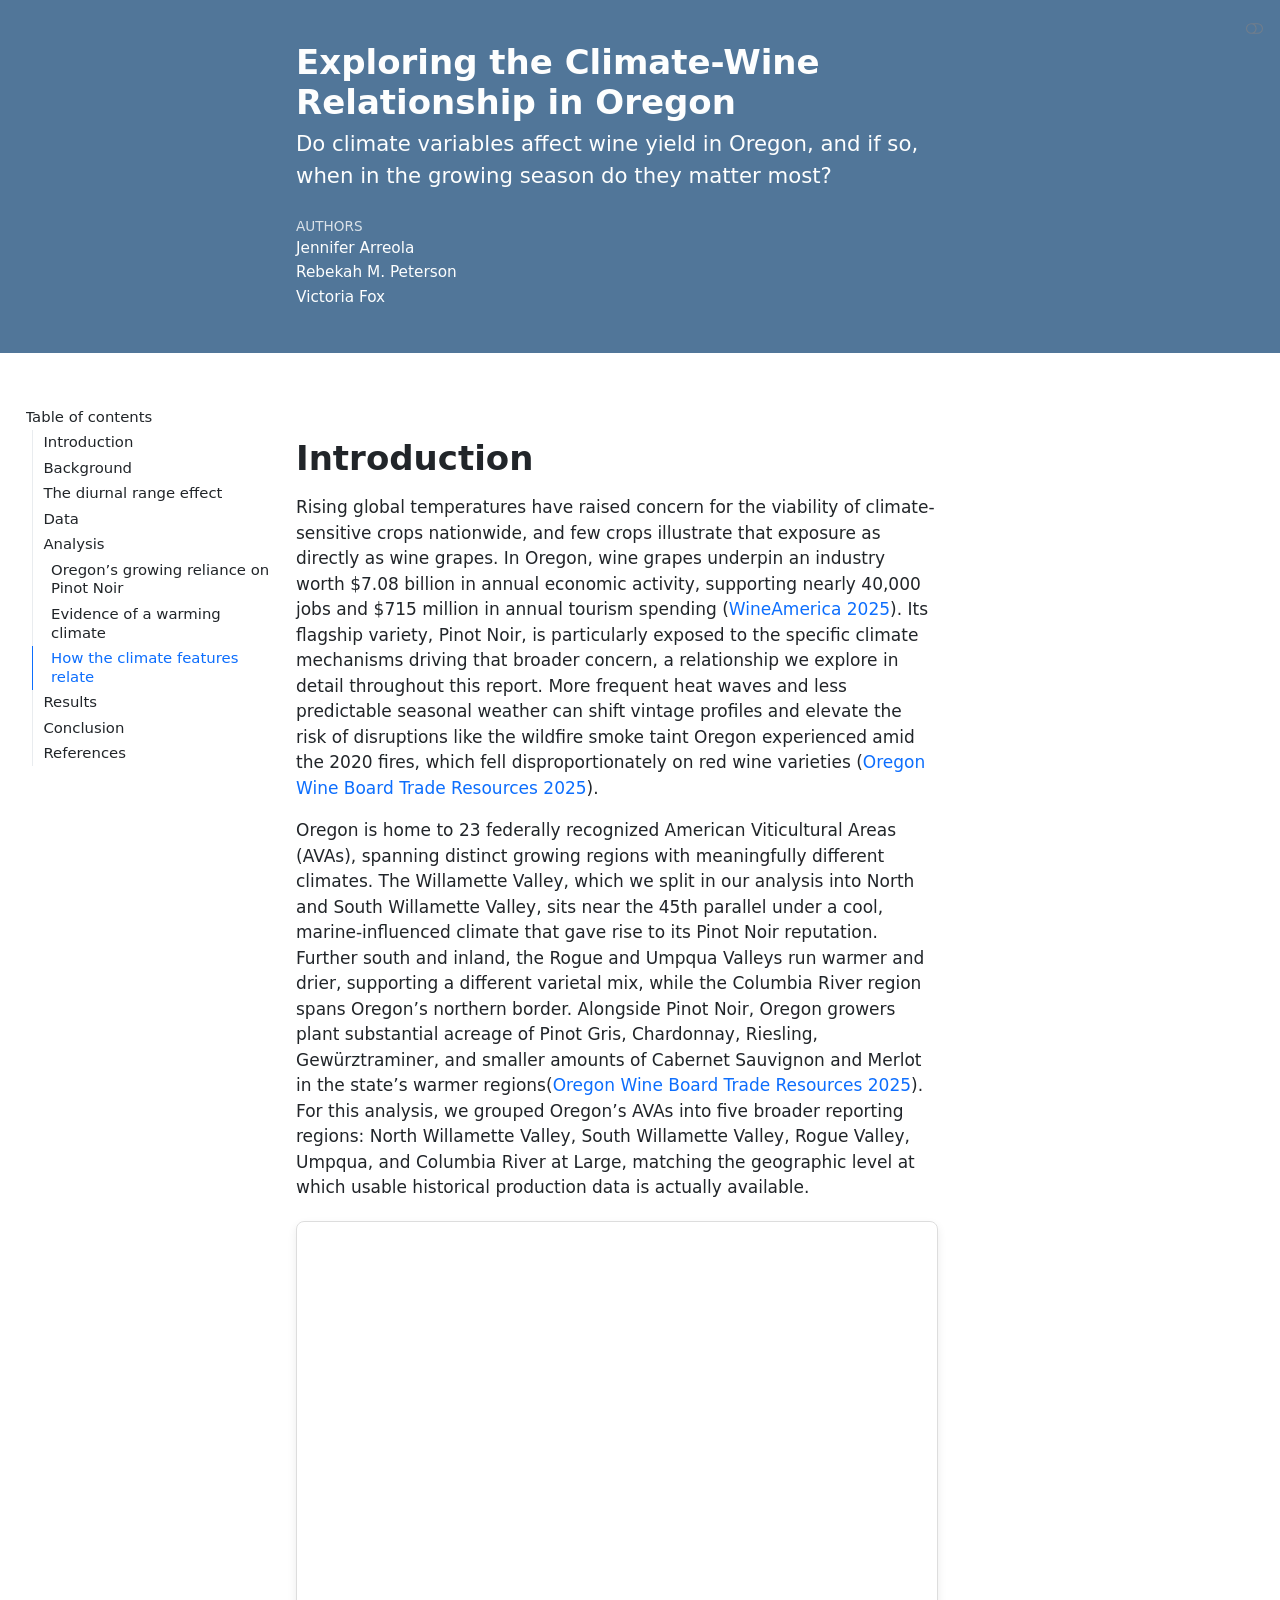
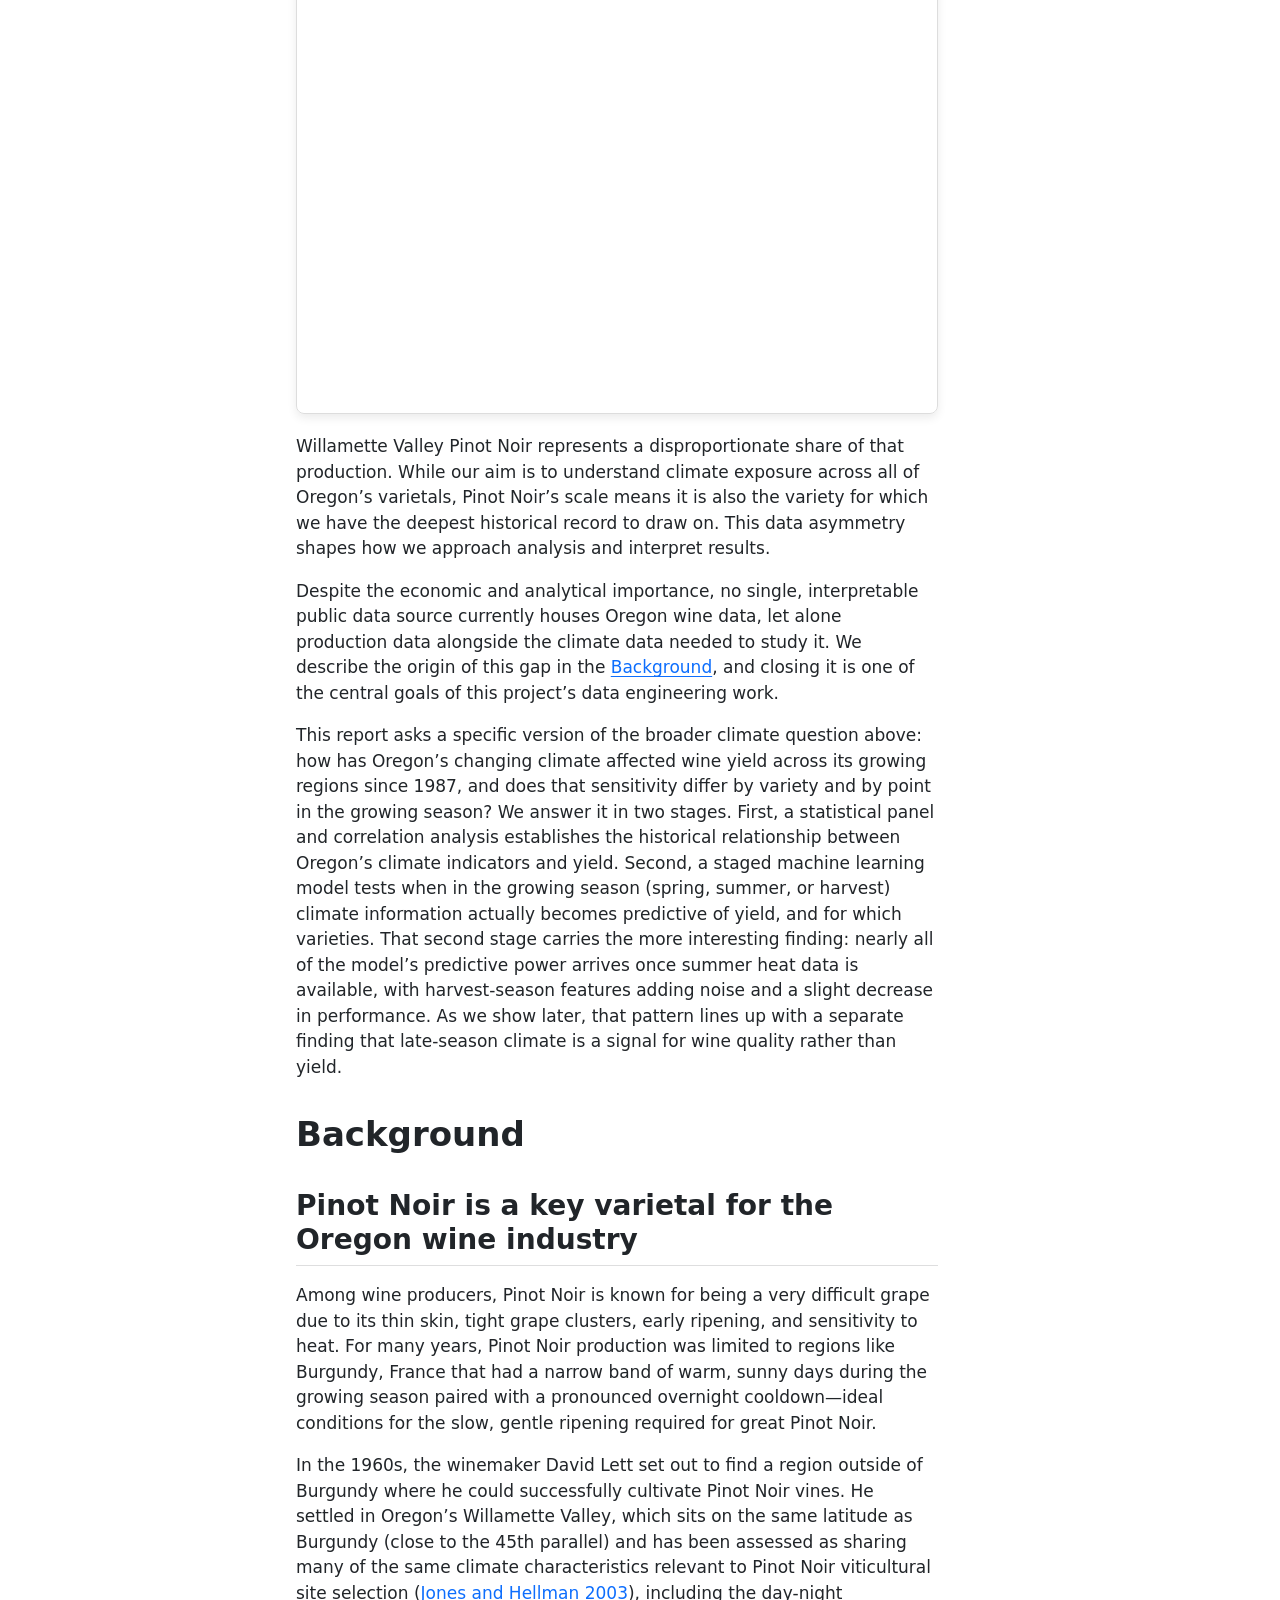
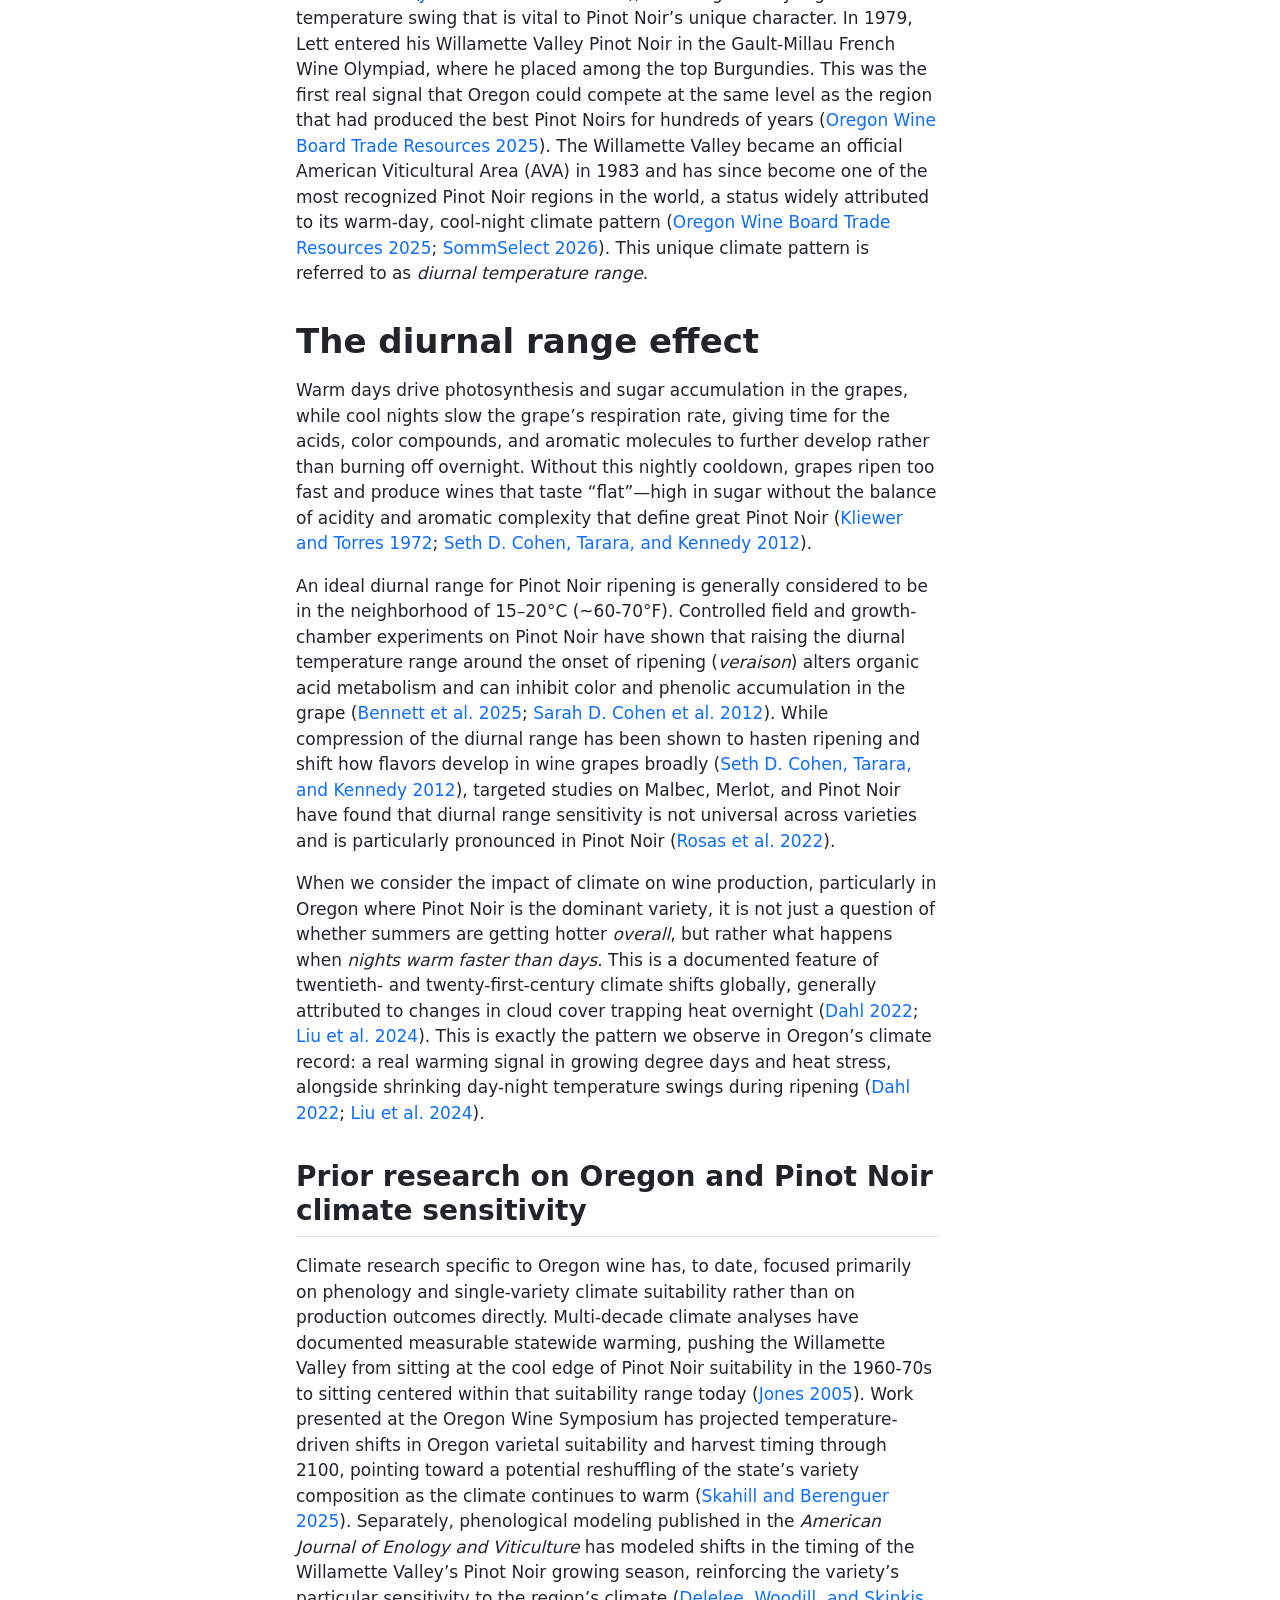
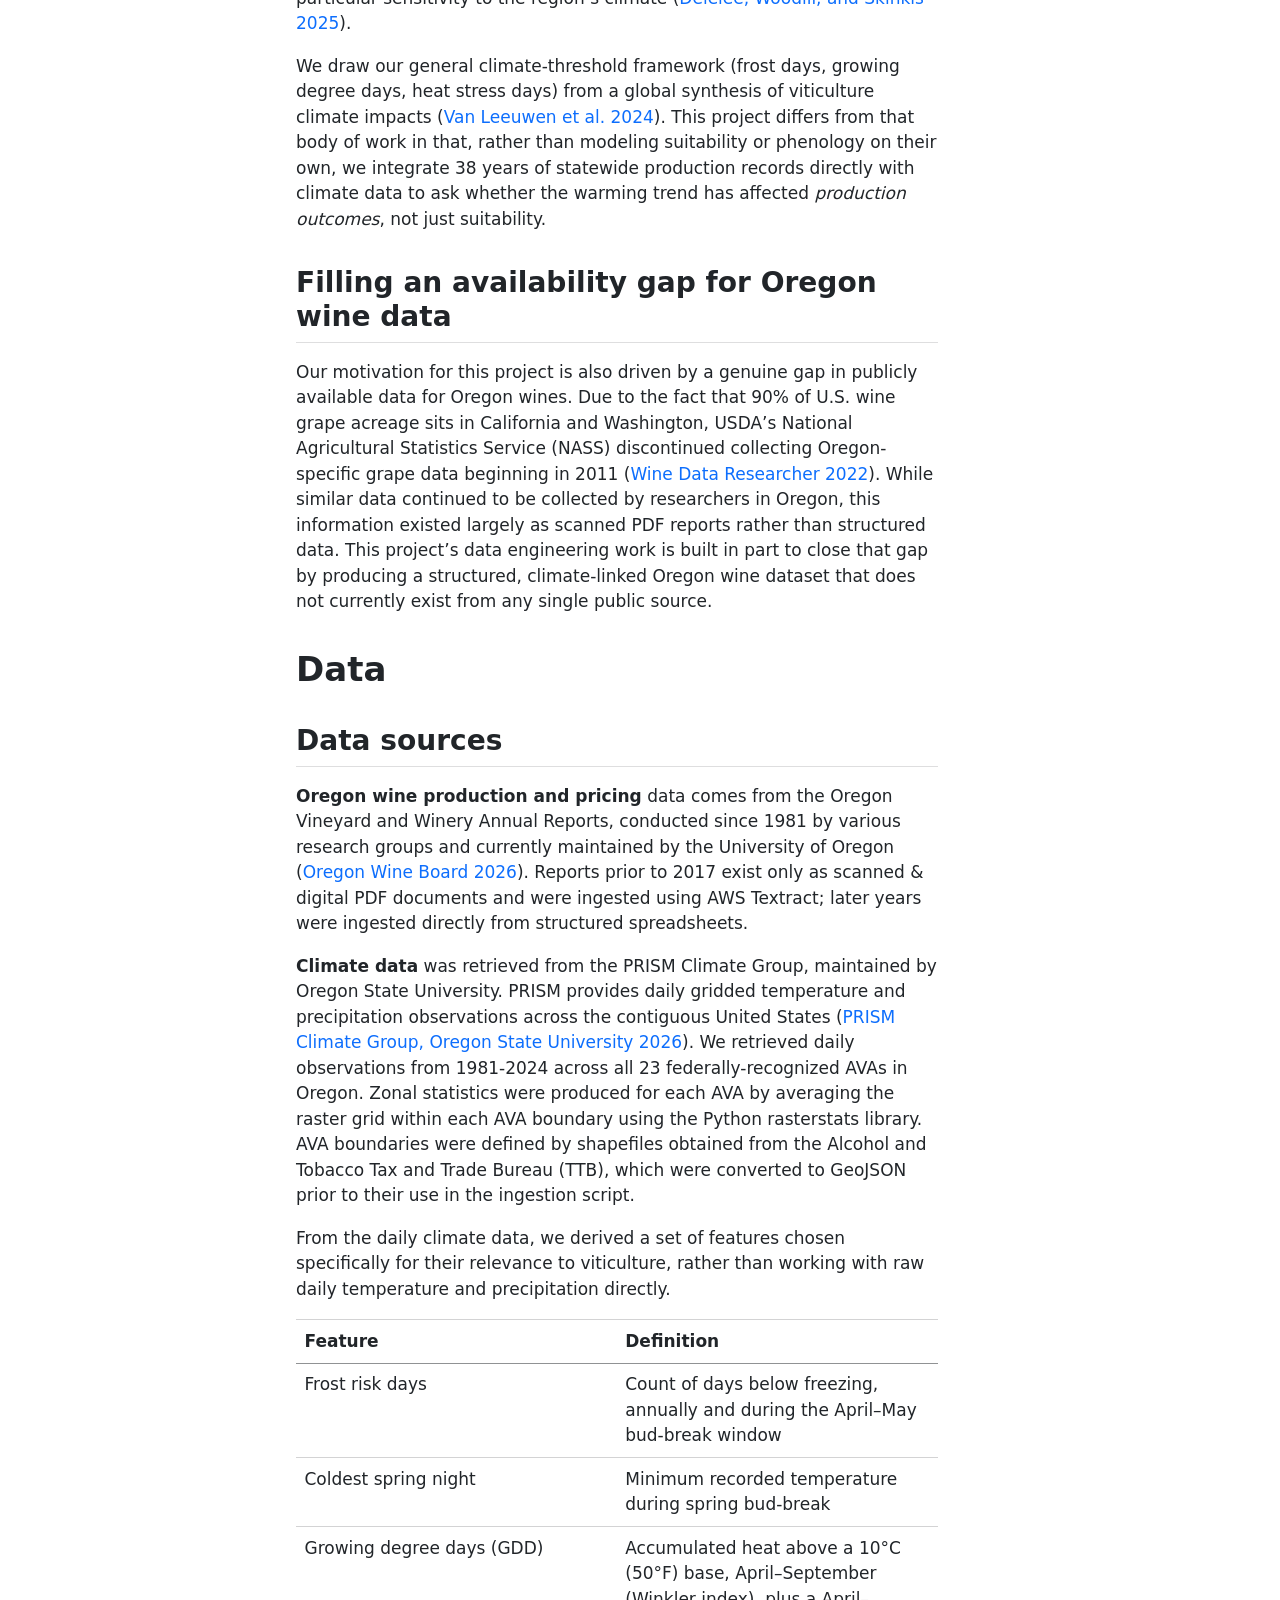
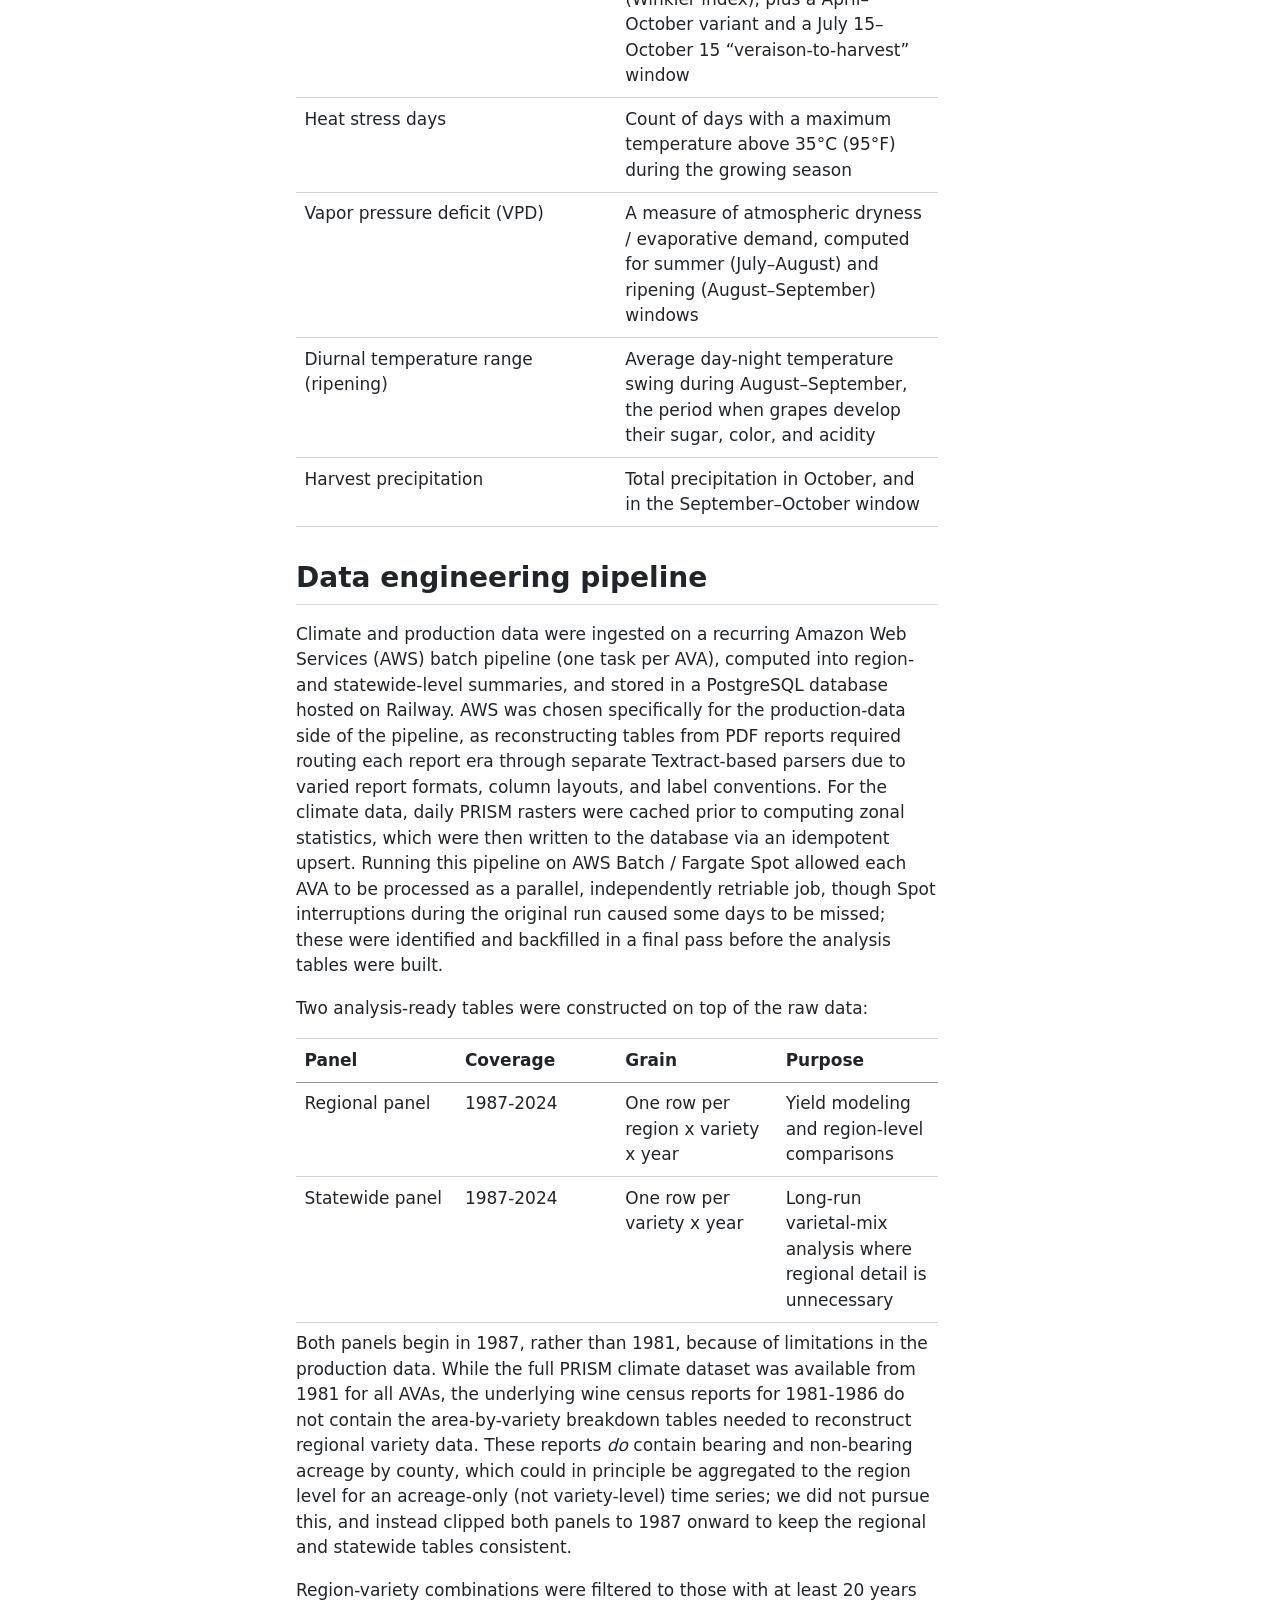
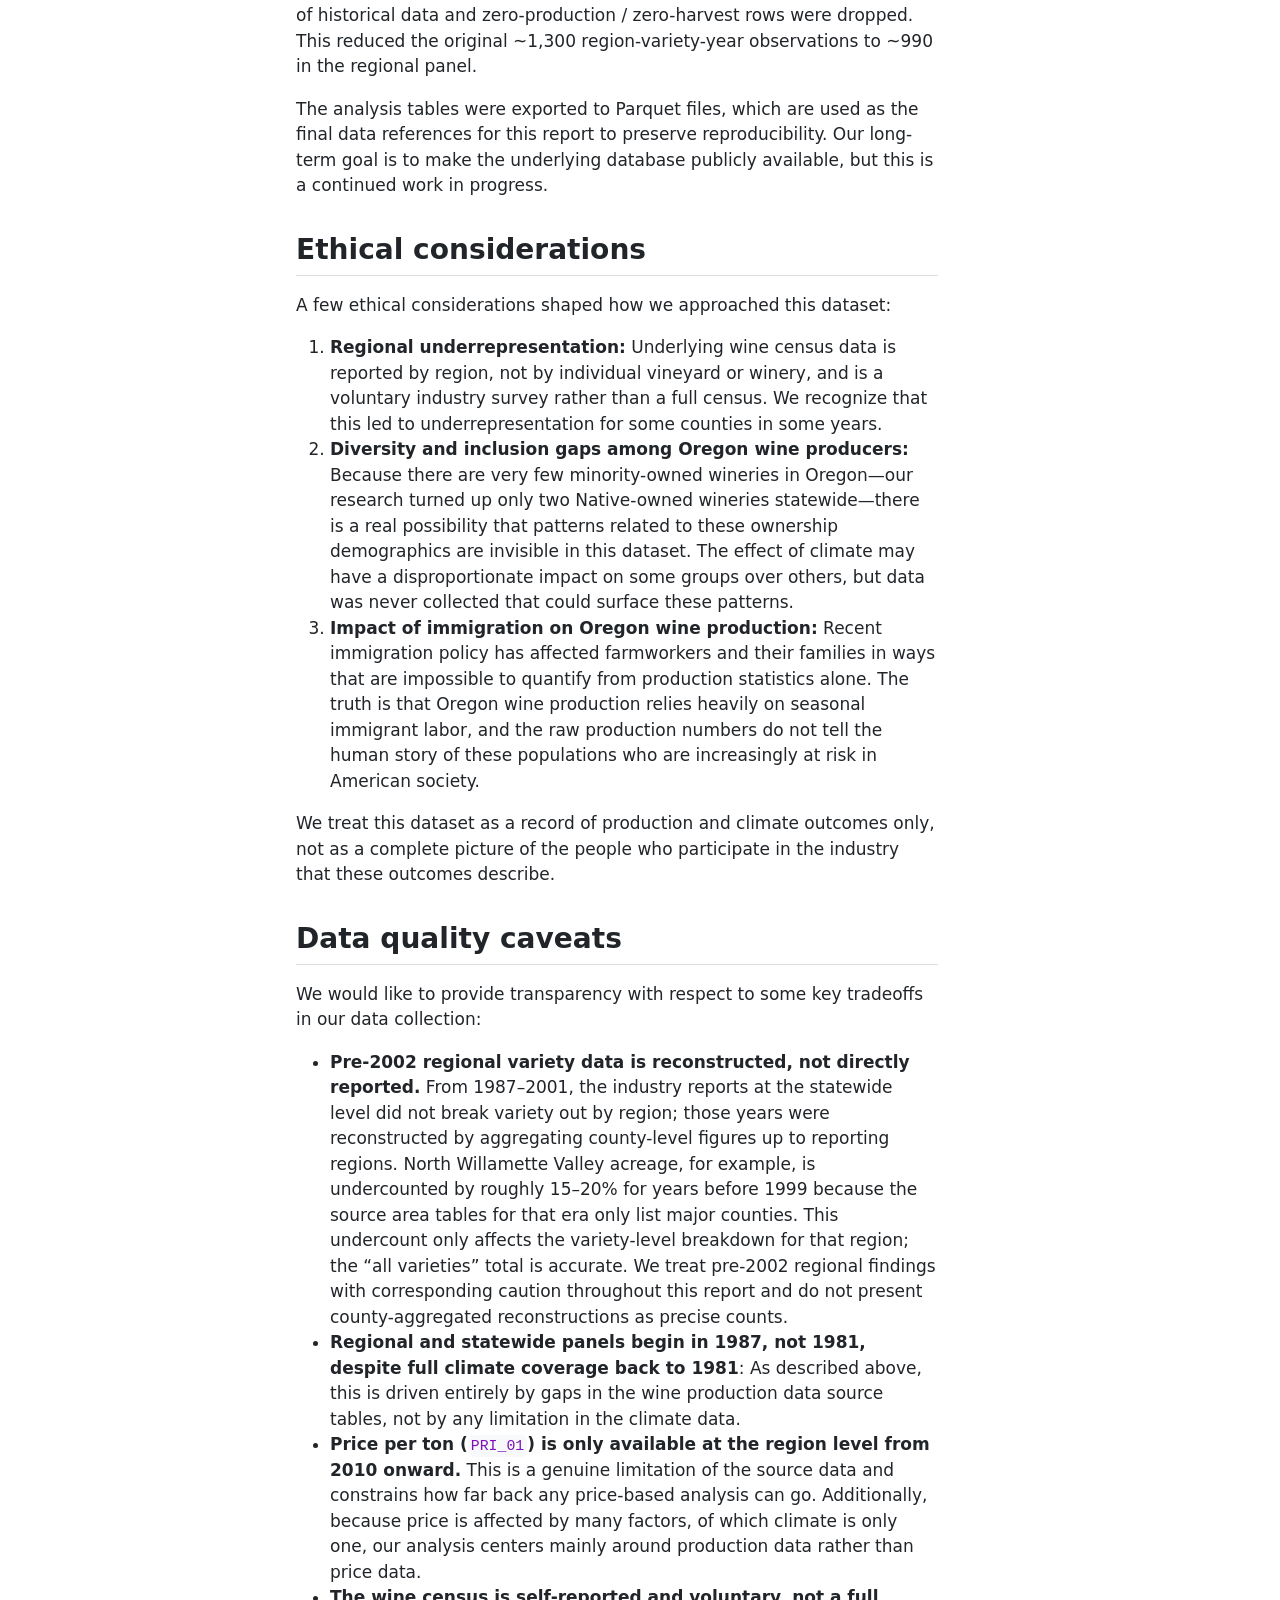
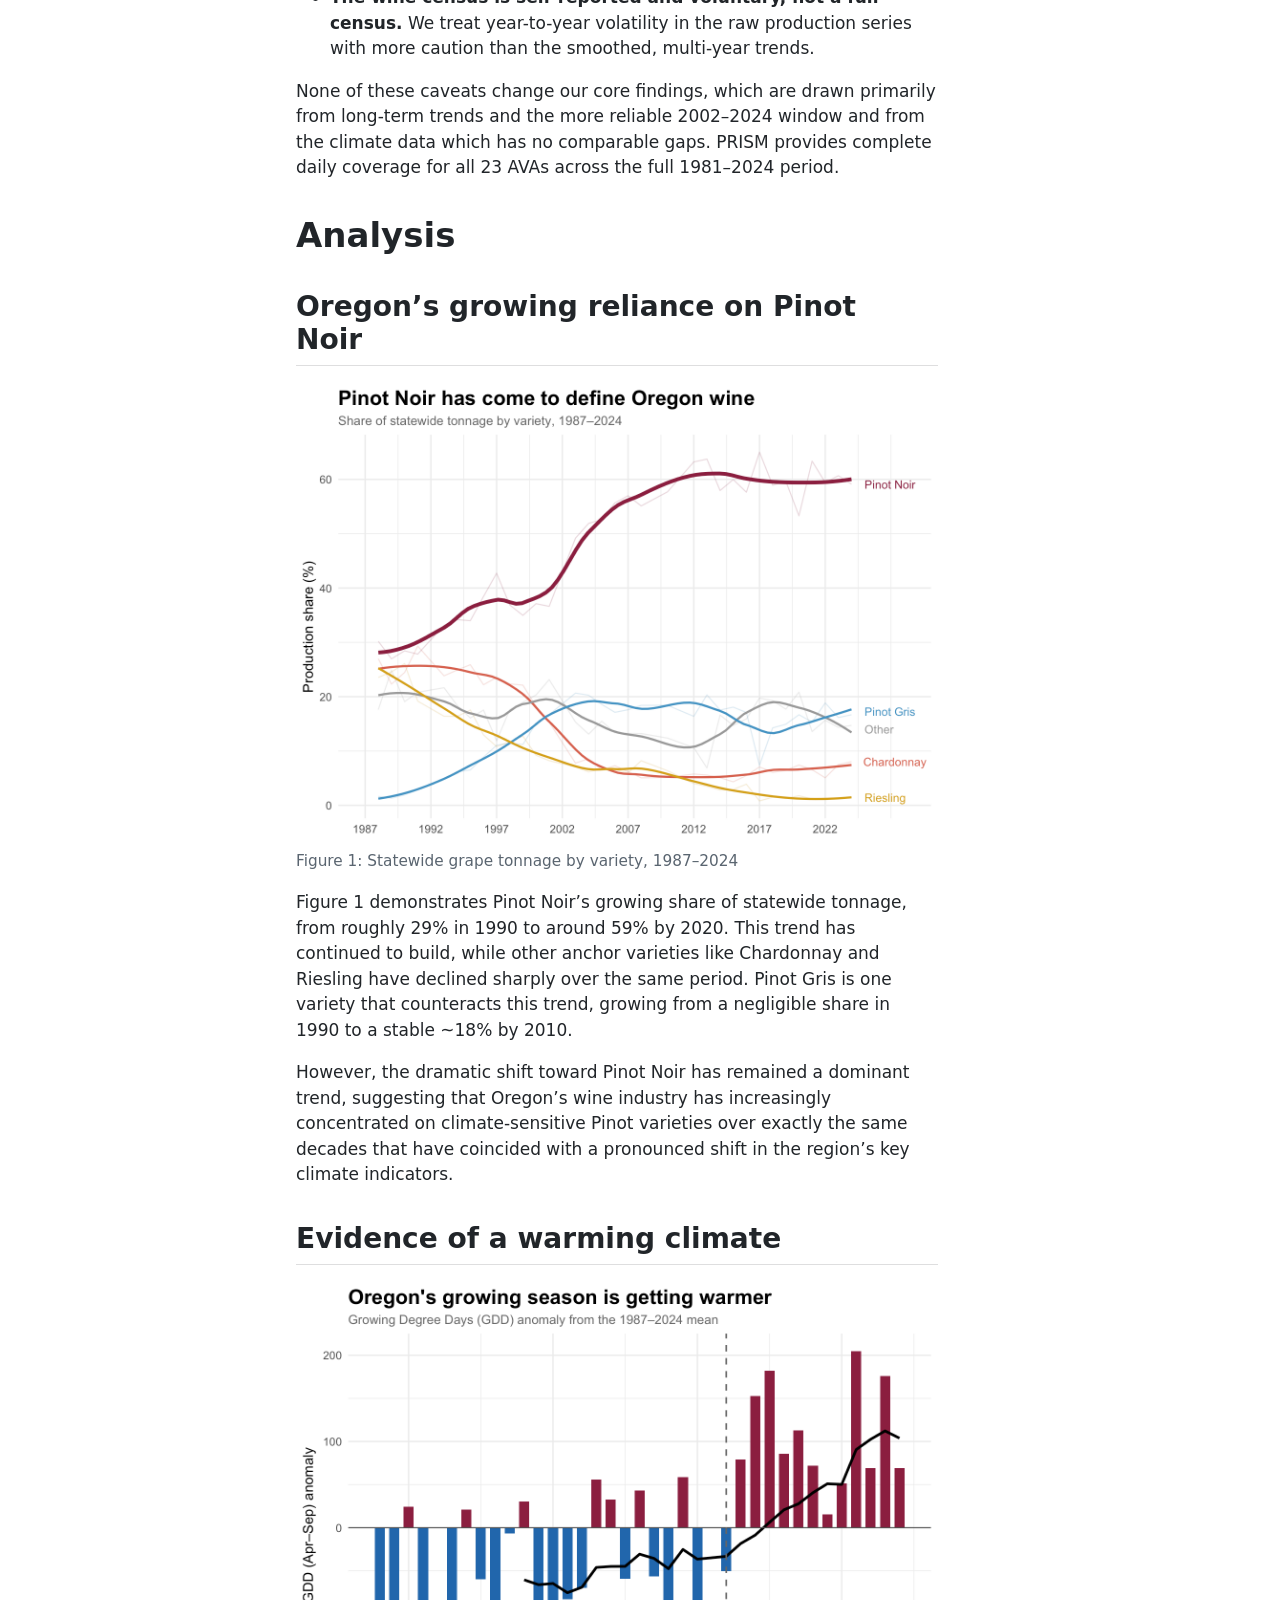
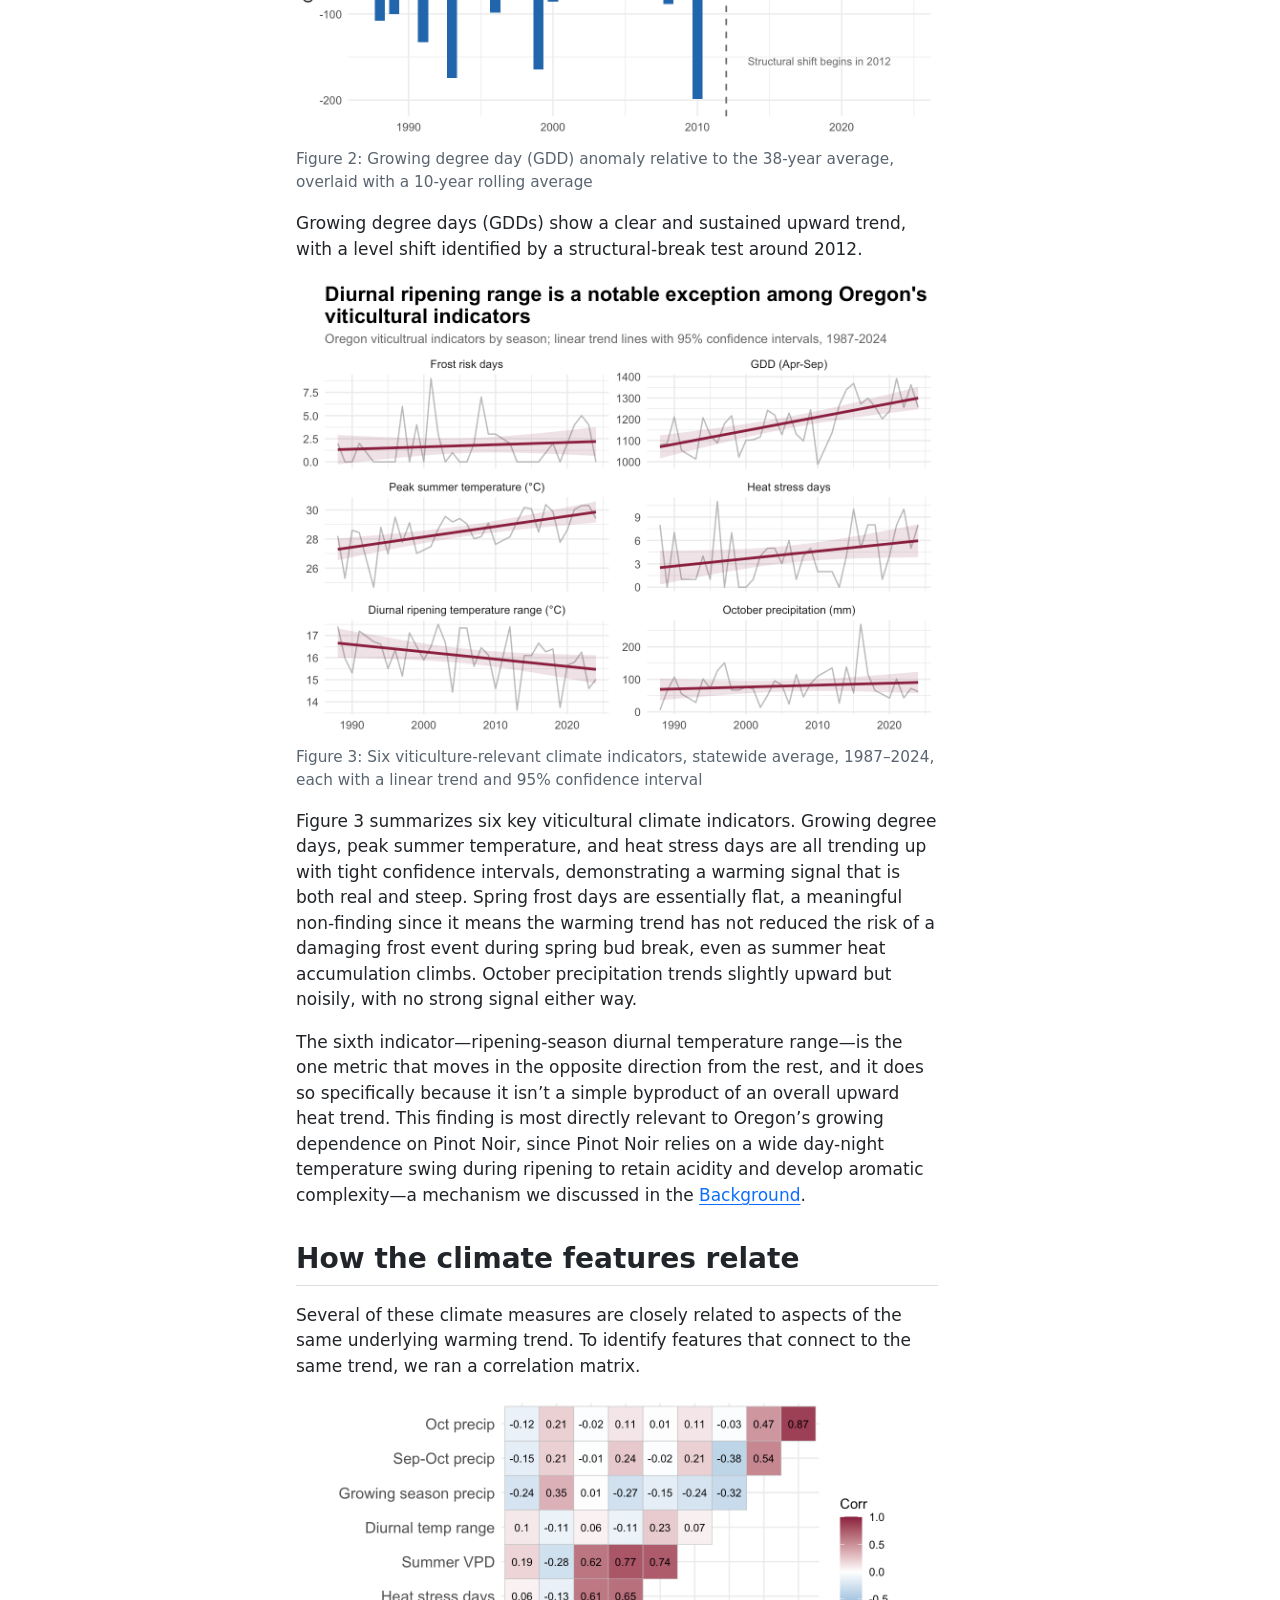
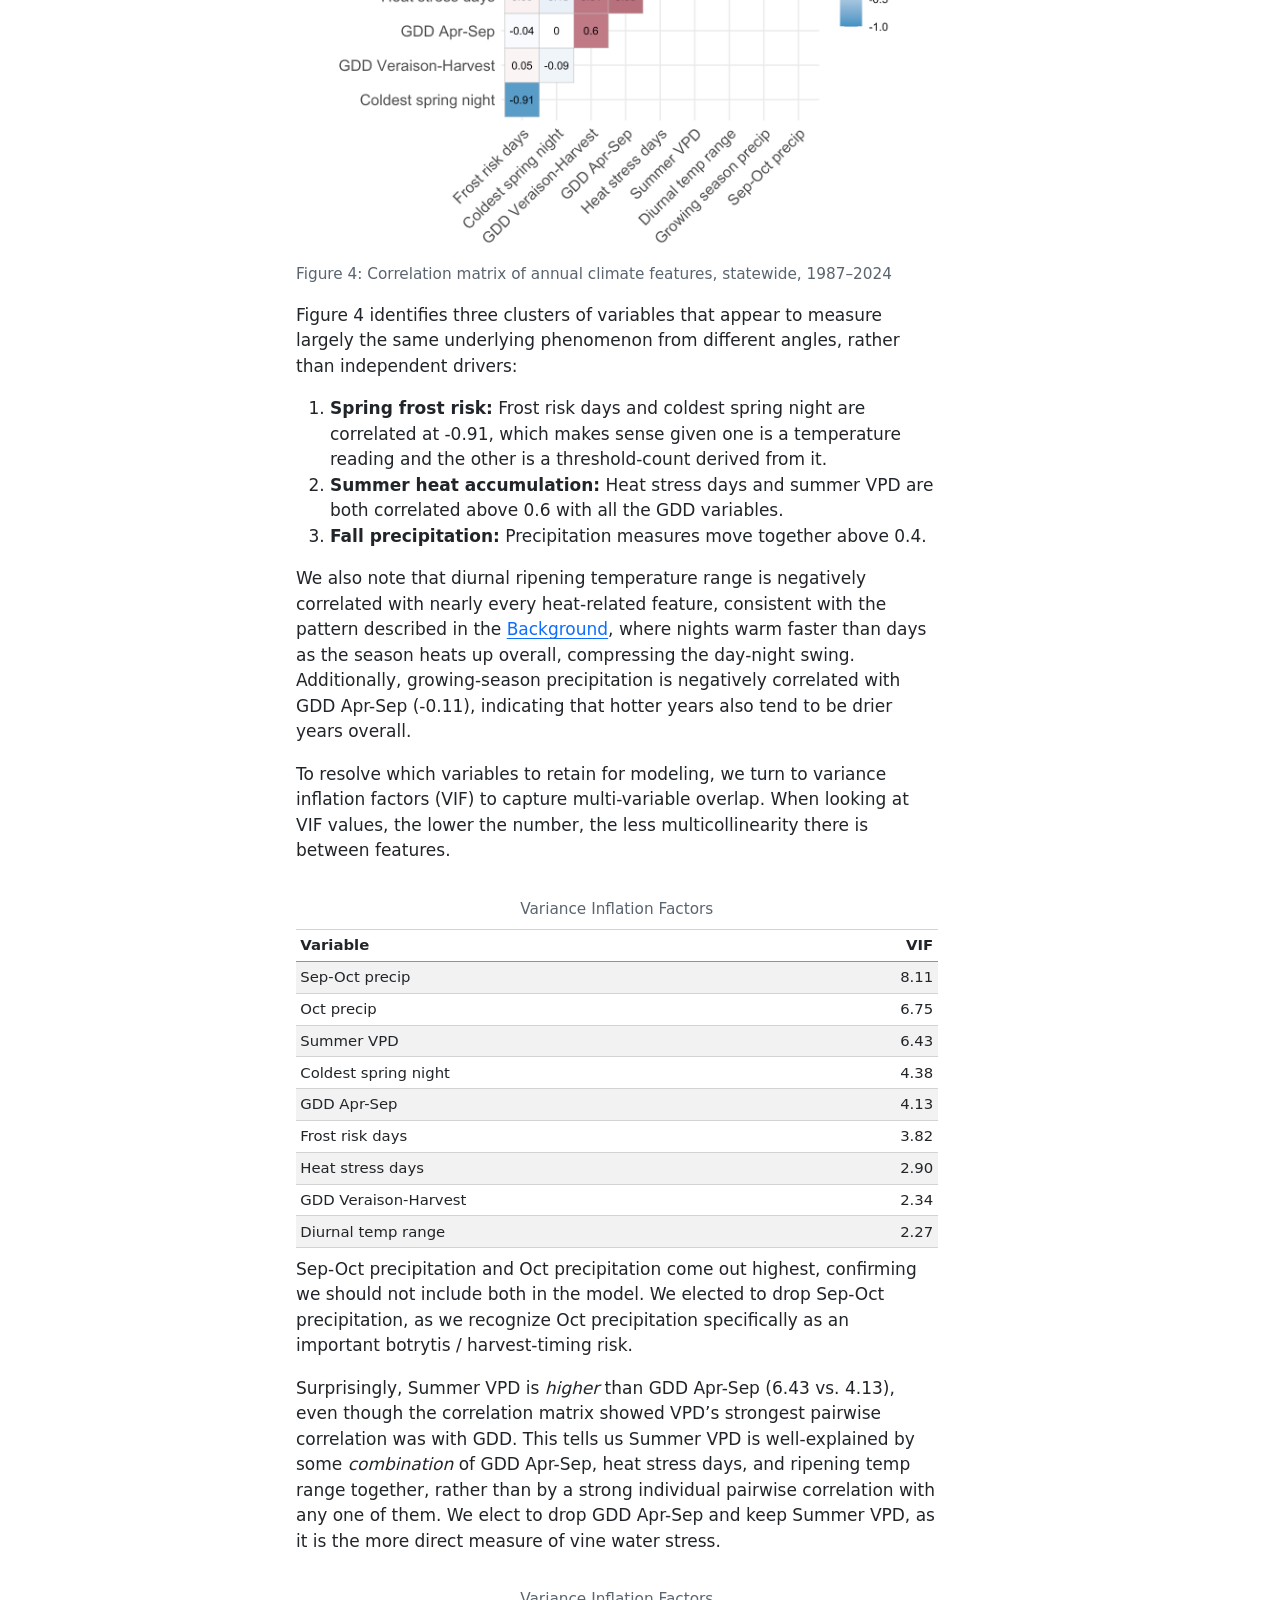
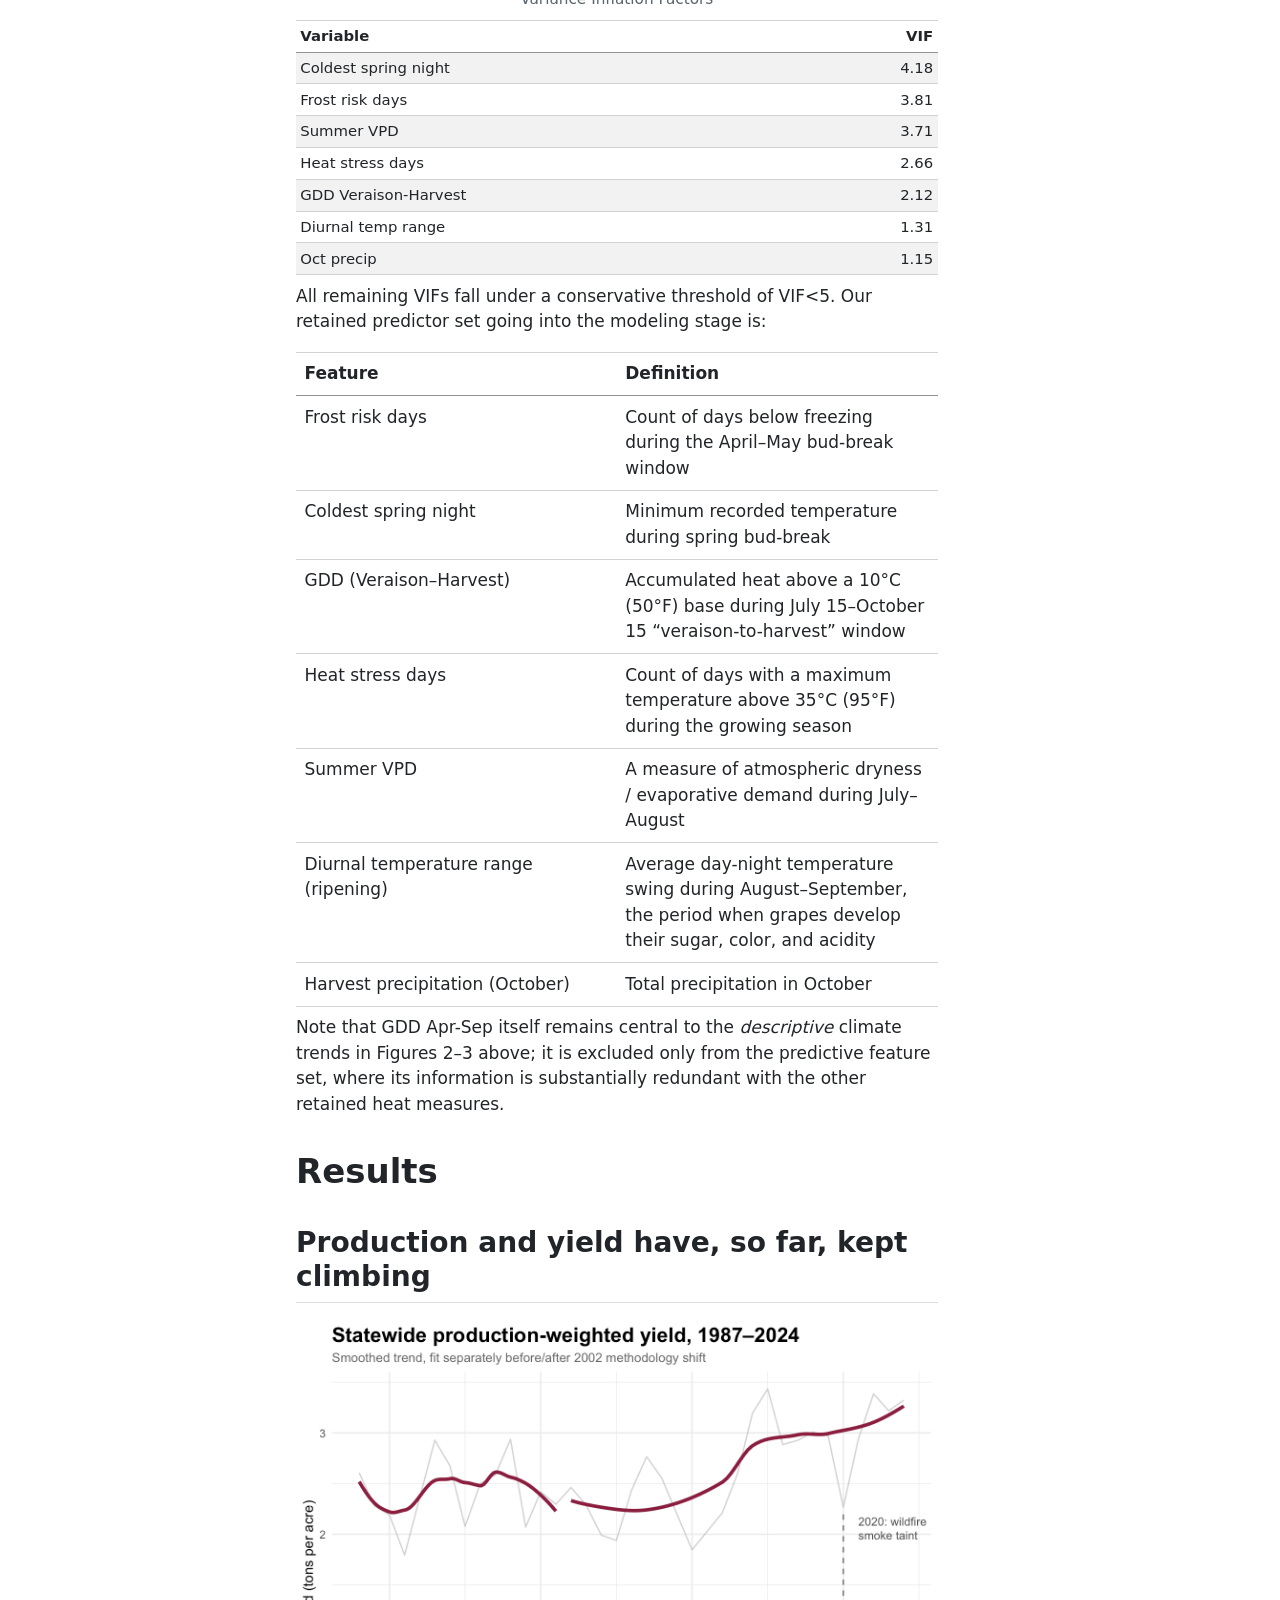
<file: _output/index.html>
<!DOCTYPE html>
<html xmlns="http://www.w3.org/1999/xhtml" lang="en" xml:lang="en"><head>

<meta charset="utf-8">
<meta name="generator" content="quarto-1.7.33">

<meta name="viewport" content="width=device-width, initial-scale=1.0, user-scalable=yes">


<title>Exploring the Climate-Wine Relationship in Oregon</title>
<style>
code{white-space: pre-wrap;}
span.smallcaps{font-variant: small-caps;}
div.columns{display: flex; gap: min(4vw, 1.5em);}
div.column{flex: auto; overflow-x: auto;}
div.hanging-indent{margin-left: 1.5em; text-indent: -1.5em;}
ul.task-list{list-style: none;}
ul.task-list li input[type="checkbox"] {
  width: 0.8em;
  margin: 0 0.8em 0.2em -1em; /* quarto-specific, see https://github.com/quarto-dev/quarto-cli/issues/4556 */ 
  vertical-align: middle;
}
/* CSS for citations */
div.csl-bib-body { }
div.csl-entry {
  clear: both;
  margin-bottom: 0em;
}
.hanging-indent div.csl-entry {
  margin-left:2em;
  text-indent:-2em;
}
div.csl-left-margin {
  min-width:2em;
  float:left;
}
div.csl-right-inline {
  margin-left:2em;
  padding-left:1em;
}
div.csl-indent {
  margin-left: 2em;
}</style>


<script src="site_libs/clipboard/clipboard.min.js"></script>
<script src="site_libs/quarto-html/quarto.js" type="module"></script>
<script src="site_libs/quarto-html/tabsets/tabsets.js" type="module"></script>
<script src="site_libs/quarto-html/popper.min.js"></script>
<script src="site_libs/quarto-html/tippy.umd.min.js"></script>
<script src="site_libs/quarto-html/anchor.min.js"></script>
<link href="site_libs/quarto-html/tippy.css" rel="stylesheet">
<link href="site_libs/quarto-html/quarto-syntax-highlighting-ea385d0e468b0dd5ea5bf0780b1290d9.css" rel="stylesheet" class="quarto-color-scheme" id="quarto-text-highlighting-styles">
<link href="site_libs/quarto-html/quarto-syntax-highlighting-dark-bc185b5c5bdbcb35c2eb49d8a876ef70.css" rel="stylesheet" class="quarto-color-scheme quarto-color-alternate" id="quarto-text-highlighting-styles">
<link href="site_libs/quarto-html/quarto-syntax-highlighting-ea385d0e468b0dd5ea5bf0780b1290d9.css" rel="stylesheet" class="quarto-color-scheme-extra" id="quarto-text-highlighting-styles">
<script src="site_libs/bootstrap/bootstrap.min.js"></script>
<link href="site_libs/bootstrap/bootstrap-icons.css" rel="stylesheet">
<link href="site_libs/bootstrap/bootstrap-81267100e462c21b3d6c0d5bf76a3417.min.css" rel="stylesheet" append-hash="true" class="quarto-color-scheme" id="quarto-bootstrap" data-mode="light">
<link href="site_libs/bootstrap/bootstrap-dark-b15df86742554840d07b04d0f56a07e9.min.css" rel="stylesheet" append-hash="true" class="quarto-color-scheme quarto-color-alternate" id="quarto-bootstrap" data-mode="dark">
<link href="site_libs/bootstrap/bootstrap-81267100e462c21b3d6c0d5bf76a3417.min.css" rel="stylesheet" append-hash="true" class="quarto-color-scheme-extra" id="quarto-bootstrap" data-mode="light">
<script src="site_libs/quarto-contrib/glightbox/glightbox.min.js"></script>
<link href="site_libs/quarto-contrib/glightbox/glightbox.min.css" rel="stylesheet">
<link href="site_libs/quarto-contrib/glightbox/lightbox.css" rel="stylesheet">


<meta name="citation_title" content="Exploring the Climate-Wine Relationship in Oregon">
<meta name="citation_author" content="Jennifer Arreola">
<meta name="citation_author" content="Rebekah M. Peterson">
<meta name="citation_author" content="Victoria Fox">
<meta name="citation_language" content="en">
<meta name="citation_reference" content="citation_title=Economic impact study 2025: Oregon wine industry;,citation_author=WineAmerica;,citation_publication_date=2025;,citation_cover_date=2025;,citation_year=2025;,citation_fulltext_html_url=https://wineamerica.org/economic-impact-study-2025/oregon-wine-industry-2025/;">
<meta name="citation_reference" content="citation_title=The 2022 US census of agriculture: Insights for wine organizations and associations;,citation_author=Wine Data Researcher;,citation_publication_date=2022;,citation_cover_date=2022;,citation_year=2022;,citation_fulltext_html_url=https://winedataresearcher.com/the-2022-us-census-of-agriculture-insights-for-wine-organizations-and-associations/;">
<meta name="citation_reference" content="citation_title=Oregon vineyard and winery census;,citation_author=Oregon Wine Board;,citation_publication_date=2026;,citation_cover_date=2026;,citation_year=2026;,citation_fulltext_html_url=https://industry.oregonwine.org/research/oregon-vineyard-and-winery-report/;">
<meta name="citation_reference" content="citation_title=PRISM climate group;,citation_author=PRISM Climate Group, Oregon State University;,citation_publication_date=2026;,citation_cover_date=2026;,citation_year=2026;,citation_fulltext_html_url=https://www.prism.oregonstate.edu/;">
<meta name="citation_reference" content="citation_title=Climate change in the western united states grape growing regions;,citation_author=Gregory V. Jones;,citation_publication_date=2005;,citation_cover_date=2005;,citation_year=2005;,citation_journal_title=Acta Horticulturae;">
<meta name="citation_reference" content="citation_title=Temperature-based climate projections of pinot noir suitability in the willamette valley AVA;,citation_author=B. Skahill;,citation_author=B. Berenguer;,citation_publication_date=2025;,citation_cover_date=2025;,citation_year=2025;,citation_publisher=Oregon Wine Symposium;">
<meta name="citation_reference" content="citation_title=Climate change projections indicate shifts in phenology for willamette valley pinot noir;,citation_author=L. M. Delelee;,citation_author=A. J. Woodill;,citation_author=P. A. Skinkis;,citation_publication_date=2025;,citation_cover_date=2025;,citation_year=2025;,citation_journal_title=American Journal of Enology and Viticulture;">
<meta name="citation_reference" content="citation_title=Climate change impacts and adaptations of wine production;,citation_author=C. Van Leeuwen;,citation_author=others;,citation_publication_date=2024;,citation_cover_date=2024;,citation_year=2024;,citation_journal_title=Nature Reviews Earth &amp;amp;amp; Environment;">
<meta name="citation_reference" content="citation_title=Effects of bunch heating on pinot noir grape ripening: Changes in berry anthocyanin and malic acid concentrations and their regulation;,citation_author=Jeffrey S. Bennett;,citation_author=others;,citation_publication_date=2025;,citation_cover_date=2025;,citation_year=2025;,citation_fulltext_html_url=https://www.frontiersin.org/journals/plant-physiology/articles/10.3389/fphgy.2025.1701827/abstract;,citation_journal_title=Frontiers in Plant Physiology;">
<meta name="citation_reference" content="citation_title=Diurnal temperature range compression hastens berry development and modifies flavonoid partitioning in grapes;,citation_author=Seth D. Cohen;,citation_author=Julie M. Tarara;,citation_author=James A. Kennedy;,citation_publication_date=2012;,citation_cover_date=2012;,citation_year=2012;,citation_fulltext_html_url=https://www.ajevonline.org/content/63/1/112;,citation_issue=1;,citation_volume=63;,citation_journal_title=American Journal of Enology and Viticulture;">
<meta name="citation_reference" content="citation_title=High temperature alters anthocyanin concentration and composition in grape berries of malbec, merlot, and pinot noir in a cultivar-dependent manner;,citation_author=Inés Rosas;,citation_author=Leonor Deis;,citation_author=Yésica Baldo;,citation_author=Juan B. Cavagnaro;,citation_author=Pablo F. Cavagnaro;,citation_publication_date=2022;,citation_cover_date=2022;,citation_year=2022;,citation_fulltext_html_url=https://pmc.ncbi.nlm.nih.gov/articles/PMC9003205/;,citation_journal_title=Plants;">
<meta name="citation_reference" content="citation_title=Low night temperature at veraison enhances the accumulation of anthocyanins in corvina grapes (vitis vinifera l.);,citation_author=Federica Gaiotti;,citation_author=Chiara Pastore;,citation_author=Ilaria Filippetti;,citation_author=Lorenzo Lovat;,citation_author=Nicola Belfiore;,citation_author=Diego Tomasi;,citation_publication_date=2018;,citation_cover_date=2018;,citation_year=2018;,citation_fulltext_html_url=https://www.nature.com/articles/s41598-018-26921-4;,citation_journal_title=Scientific Reports;">
<meta name="citation_reference" content="citation_title=Day temperature has a stronger effect than night temperature on anthocyanin and flavonol accumulation in ’merlot’ (vitis vinifera l.) grapes during ripening;,citation_author=Yifan Yan;,citation_author=Changzheng Song;,citation_author=Luigi Falginella;,citation_author=Simone D. Castellarin;,citation_publication_date=2020;,citation_cover_date=2020;,citation_year=2020;,citation_fulltext_html_url=https://www.ncbi.nlm.nih.gov/pmc/articles/PMC7396706/;,citation_journal_title=Frontiers in Plant Science;">
<meta name="citation_reference" content="citation_title=With climate change, nights are warming faster than days. why?;,citation_author=Kristina Dahl;,citation_publication_date=2022;,citation_cover_date=2022;,citation_year=2022;,citation_fulltext_html_url=https://blog.ucs.org/kristy-dahl/with-climate-change-nights-are-warming-faster-than-days-why/;,citation_publisher=Union of Concerned Scientists Blog;">
<meta name="citation_reference" content="citation_title=Increased asymmetric warming rates between daytime and nighttime temperatures over global land during recent decades;,citation_author=X. Liu;,citation_author=others;,citation_publication_date=2024;,citation_cover_date=2024;,citation_year=2024;,citation_fulltext_html_url=https://agupubs.onlinelibrary.wiley.com/doi/10.1029/2024GL112832;,citation_journal_title=Geophysical Research Letters;">
<meta name="citation_reference" content="citation_title=Site assessment;,citation_author=Gregory V. Jones;,citation_author=Edward Hellman;,citation_editor=Edward Hellman;,citation_publication_date=2003;,citation_cover_date=2003;,citation_year=2003;,citation_inbook_title=Oregon viticulture;">
<meta name="citation_reference" content="citation_title=Effect of controlled day and night temperatures on grape coloration;,citation_author=W. M. Kliewer;,citation_author=R. E. Torres;,citation_publication_date=1972;,citation_cover_date=1972;,citation_year=1972;,citation_fulltext_html_url=https://www.ajevonline.org/content/23/2/71;,citation_issue=2;,citation_volume=23;,citation_journal_title=American Journal of Enology and Viticulture;">
<meta name="citation_reference" content="citation_title=Impact of diurnal temperature variation on grape berry development, proanthocyanidin accumulation, and the expression of flavonoid pathway genes;,citation_author=Sarah D. Cohen;,citation_author=Julie M. Tarara;,citation_author=Gregory A. Gambetta;,citation_author=Mark A. Matthews;,citation_author=James A. Kennedy;,citation_publication_date=2012;,citation_cover_date=2012;,citation_year=2012;,citation_issue=7;,citation_doi=10.1093/jxb/err449;,citation_volume=63;,citation_journal_title=Journal of Experimental Botany;">
<meta name="citation_reference" content="citation_title=Willamette valley;,citation_author=Oregon Wine Board Trade Resources;,citation_publication_date=2025;,citation_cover_date=2025;,citation_year=2025;,citation_fulltext_html_url=https://trade.oregonwine.org/resources/willamette-valley/;">
<meta name="citation_reference" content="citation_title=What makes pinot noir burgundian or ’orgundian’;,citation_author=Stacy Briscoe;,citation_publication_date=2025;,citation_cover_date=2025;,citation_year=2025;,citation_fulltext_html_url=https://napavalleywineacademy.com/examining-the-environmental-influences-of-two-prominent-pinot-noir-regions/;,citation_publisher=Napa Valley Wine Academy;">
<meta name="citation_reference" content="citation_title=Tasting terroir: The climate effect;,citation_author=King Estate Winery;,citation_publication_date=2025;,citation_cover_date=2025;,citation_year=2025;,citation_fulltext_html_url=https://kingestate.com/tasting-terroir-the-climate-effect/;">
<meta name="citation_reference" content="citation_title=Willamette valley wine guide – pinot noir &amp;amp;amp; top AVAs;,citation_author=SommSelect;,citation_publication_date=2026;,citation_cover_date=2026;,citation_year=2026;,citation_fulltext_html_url=https://sommselect.com/blogs/tasting-notes/willamette-valley-wine-guide-history-regions-and-top-wines;">
</head>

<body class="quarto-light"><script id="quarto-html-before-body" type="application/javascript">
    const toggleBodyColorMode = (bsSheetEl) => {
      const mode = bsSheetEl.getAttribute("data-mode");
      const bodyEl = window.document.querySelector("body");
      if (mode === "dark") {
        bodyEl.classList.add("quarto-dark");
        bodyEl.classList.remove("quarto-light");
      } else {
        bodyEl.classList.add("quarto-light");
        bodyEl.classList.remove("quarto-dark");
      }
    }
    const toggleBodyColorPrimary = () => {
      const bsSheetEl = window.document.querySelector("link#quarto-bootstrap:not([rel=disabled-stylesheet])");
      if (bsSheetEl) {
        toggleBodyColorMode(bsSheetEl);
      }
    }
    const setColorSchemeToggle = (alternate) => {
      const toggles = window.document.querySelectorAll('.quarto-color-scheme-toggle');
      for (let i=0; i < toggles.length; i++) {
        const toggle = toggles[i];
        if (toggle) {
          if (alternate) {
            toggle.classList.add("alternate");
          } else {
            toggle.classList.remove("alternate");
          }
        }
      }
    };
    const toggleColorMode = (alternate) => {
      // Switch the stylesheets
      const primaryStylesheets = window.document.querySelectorAll('link.quarto-color-scheme:not(.quarto-color-alternate)');
      const alternateStylesheets = window.document.querySelectorAll('link.quarto-color-scheme.quarto-color-alternate');
      manageTransitions('#quarto-margin-sidebar .nav-link', false);
      if (alternate) {
        // note: dark is layered on light, we don't disable primary!
        enableStylesheet(alternateStylesheets);
        for (const sheetNode of alternateStylesheets) {
          if (sheetNode.id === "quarto-bootstrap") {
            toggleBodyColorMode(sheetNode);
          }
        }
      } else {
        disableStylesheet(alternateStylesheets);
        enableStylesheet(primaryStylesheets)
        toggleBodyColorPrimary();
      }
      manageTransitions('#quarto-margin-sidebar .nav-link', true);
      // Switch the toggles
      setColorSchemeToggle(alternate)
      // Hack to workaround the fact that safari doesn't
      // properly recolor the scrollbar when toggling (#1455)
      if (navigator.userAgent.indexOf('Safari') > 0 && navigator.userAgent.indexOf('Chrome') == -1) {
        manageTransitions("body", false);
        window.scrollTo(0, 1);
        setTimeout(() => {
          window.scrollTo(0, 0);
          manageTransitions("body", true);
        }, 40);
      }
    }
    const disableStylesheet = (stylesheets) => {
      for (let i=0; i < stylesheets.length; i++) {
        const stylesheet = stylesheets[i];
        stylesheet.rel = 'disabled-stylesheet';
      }
    }
    const enableStylesheet = (stylesheets) => {
      for (let i=0; i < stylesheets.length; i++) {
        const stylesheet = stylesheets[i];
        if(stylesheet.rel !== 'stylesheet') { // for Chrome, which will still FOUC without this check
          stylesheet.rel = 'stylesheet';
        }
      }
    }
    const manageTransitions = (selector, allowTransitions) => {
      const els = window.document.querySelectorAll(selector);
      for (let i=0; i < els.length; i++) {
        const el = els[i];
        if (allowTransitions) {
          el.classList.remove('notransition');
        } else {
          el.classList.add('notransition');
        }
      }
    }
    const isFileUrl = () => {
      return window.location.protocol === 'file:';
    }
    const hasAlternateSentinel = () => {
      let styleSentinel = getColorSchemeSentinel();
      if (styleSentinel !== null) {
        return styleSentinel === "alternate";
      } else {
        return false;
      }
    }
    const setStyleSentinel = (alternate) => {
      const value = alternate ? "alternate" : "default";
      if (!isFileUrl()) {
        window.localStorage.setItem("quarto-color-scheme", value);
      } else {
        localAlternateSentinel = value;
      }
    }
    const getColorSchemeSentinel = () => {
      if (!isFileUrl()) {
        const storageValue = window.localStorage.getItem("quarto-color-scheme");
        return storageValue != null ? storageValue : localAlternateSentinel;
      } else {
        return localAlternateSentinel;
      }
    }
    const toggleGiscusIfUsed = (isAlternate, darkModeDefault) => {
      const baseTheme = document.querySelector('#giscus-base-theme')?.value ?? 'light';
      const alternateTheme = document.querySelector('#giscus-alt-theme')?.value ?? 'dark';
      let newTheme = '';
      if(authorPrefersDark) {
        newTheme = isAlternate ? baseTheme : alternateTheme;
      } else {
        newTheme = isAlternate ? alternateTheme : baseTheme;
      }
      const changeGiscusTheme = () => {
        // From: https://github.com/giscus/giscus/issues/336
        const sendMessage = (message) => {
          const iframe = document.querySelector('iframe.giscus-frame');
          if (!iframe) return;
          iframe.contentWindow.postMessage({ giscus: message }, 'https://giscus.app');
        }
        sendMessage({
          setConfig: {
            theme: newTheme
          }
        });
      }
      const isGiscussLoaded = window.document.querySelector('iframe.giscus-frame') !== null;
      if (isGiscussLoaded) {
        changeGiscusTheme();
      }
    };
    const authorPrefersDark = false;
    const darkModeDefault = authorPrefersDark;
      document.querySelector('link#quarto-text-highlighting-styles.quarto-color-scheme-extra').rel = 'disabled-stylesheet';
      document.querySelector('link#quarto-bootstrap.quarto-color-scheme-extra').rel = 'disabled-stylesheet';
    let localAlternateSentinel = darkModeDefault ? 'alternate' : 'default';
    // Dark / light mode switch
    window.quartoToggleColorScheme = () => {
      // Read the current dark / light value
      let toAlternate = !hasAlternateSentinel();
      toggleColorMode(toAlternate);
      setStyleSentinel(toAlternate);
      toggleGiscusIfUsed(toAlternate, darkModeDefault);
      window.dispatchEvent(new Event('resize'));
    };
    // Switch to dark mode if need be
    if (hasAlternateSentinel()) {
      toggleColorMode(true);
    } else {
      toggleColorMode(false);
    }
  </script>

<header id="title-block-header" class="quarto-title-block default toc-left page-columns page-full">
  <div class="quarto-title-banner page-columns page-full">
    <div class="quarto-title column-body">
      <h1 class="title">Exploring the Climate-Wine Relationship in Oregon</h1>
            <p class="subtitle lead">Do climate variables affect wine yield in Oregon, and if so, when in the growing season do they matter most?</p>
          </div>

    
    <div class="quarto-title-meta-container">
      <div class="quarto-title-meta-column-start">
        
        <div class="quarto-title-meta">

                <div>
            <div class="quarto-title-meta-heading">Authors</div>
            <div class="quarto-title-meta-contents">
                        <p>Jennifer Arreola </p>
                        <p>Rebekah M. Peterson </p>
                        <p>Victoria Fox </p>
                      </div>
          </div>
                
          
                
              </div>
      </div>
      <div class="quarto-title-meta-column-end quarto-other-formats-target">
      </div>
    </div>



    <div class="quarto-other-links-text-target">
    </div>  </div>
</header><div id="quarto-content" class="page-columns page-rows-contents page-layout-article toc-left">
<div id="quarto-sidebar-toc-left" class="sidebar toc-left">
  <nav id="TOC" role="doc-toc" class="toc-active">
    <h2 id="toc-title">Table of contents</h2>
   
  <ul>
  <li><a href="#introduction" id="toc-introduction" class="nav-link active" data-scroll-target="#introduction">Introduction</a></li>
  <li><a href="#background" id="toc-background" class="nav-link" data-scroll-target="#background">Background</a>
  <ul class="collapse">
  <li><a href="#pinot-noir-is-a-key-varietal-for-the-oregon-wine-industry" id="toc-pinot-noir-is-a-key-varietal-for-the-oregon-wine-industry" class="nav-link" data-scroll-target="#pinot-noir-is-a-key-varietal-for-the-oregon-wine-industry">Pinot Noir is a key varietal for the Oregon wine industry</a></li>
  </ul></li>
  <li><a href="#the-diurnal-range-effect" id="toc-the-diurnal-range-effect" class="nav-link" data-scroll-target="#the-diurnal-range-effect">The diurnal range effect</a>
  <ul class="collapse">
  <li><a href="#prior-research-on-oregon-and-pinot-noir-climate-sensitivity" id="toc-prior-research-on-oregon-and-pinot-noir-climate-sensitivity" class="nav-link" data-scroll-target="#prior-research-on-oregon-and-pinot-noir-climate-sensitivity">Prior research on Oregon and Pinot Noir climate sensitivity</a></li>
  <li><a href="#filling-an-availability-gap-for-oregon-wine-data" id="toc-filling-an-availability-gap-for-oregon-wine-data" class="nav-link" data-scroll-target="#filling-an-availability-gap-for-oregon-wine-data">Filling an availability gap for Oregon wine data</a></li>
  </ul></li>
  <li><a href="#data" id="toc-data" class="nav-link" data-scroll-target="#data">Data</a>
  <ul class="collapse">
  <li><a href="#data-sources" id="toc-data-sources" class="nav-link" data-scroll-target="#data-sources">Data sources</a></li>
  <li><a href="#data-engineering-pipeline" id="toc-data-engineering-pipeline" class="nav-link" data-scroll-target="#data-engineering-pipeline">Data engineering pipeline</a></li>
  <li><a href="#ethical-considerations" id="toc-ethical-considerations" class="nav-link" data-scroll-target="#ethical-considerations">Ethical considerations</a></li>
  <li><a href="#data-quality-caveats" id="toc-data-quality-caveats" class="nav-link" data-scroll-target="#data-quality-caveats">Data quality caveats</a></li>
  </ul></li>
  <li><a href="#analysis" id="toc-analysis" class="nav-link" data-scroll-target="#analysis">Analysis</a>
  <ul class="collapse">
  <li><a href="#oregons-growing-reliance-on-pinot-noir" id="toc-oregons-growing-reliance-on-pinot-noir" class="nav-link" data-scroll-target="#oregons-growing-reliance-on-pinot-noir">Oregon’s growing reliance on Pinot Noir</a></li>
  <li><a href="#evidence-of-a-warming-climate" id="toc-evidence-of-a-warming-climate" class="nav-link" data-scroll-target="#evidence-of-a-warming-climate">Evidence of a warming climate</a></li>
  <li><a href="#how-the-climate-features-relate" id="toc-how-the-climate-features-relate" class="nav-link" data-scroll-target="#how-the-climate-features-relate">How the climate features relate</a></li>
  </ul></li>
  <li><a href="#results" id="toc-results" class="nav-link" data-scroll-target="#results">Results</a>
  <ul class="collapse">
  <li><a href="#production-and-yield-have-so-far-kept-climbing" id="toc-production-and-yield-have-so-far-kept-climbing" class="nav-link" data-scroll-target="#production-and-yield-have-so-far-kept-climbing">Production and yield have, so far, kept climbing</a></li>
  <li><a href="#the-quality-concern-hiding-under-a-healthy-yield-trend" id="toc-the-quality-concern-hiding-under-a-healthy-yield-trend" class="nav-link" data-scroll-target="#the-quality-concern-hiding-under-a-healthy-yield-trend">The quality concern hiding under a healthy yield trend</a></li>
  <li><a href="#predicting-yield-across-the-growing-season" id="toc-predicting-yield-across-the-growing-season" class="nav-link" data-scroll-target="#predicting-yield-across-the-growing-season">Predicting yield across the growing season</a></li>
  <li><a href="#adjusting-for-class-imbalances" id="toc-adjusting-for-class-imbalances" class="nav-link" data-scroll-target="#adjusting-for-class-imbalances">Adjusting for class imbalances</a></li>
  <li><a href="#fitting-three-models-to-represent-a-sequential-growing-season" id="toc-fitting-three-models-to-represent-a-sequential-growing-season" class="nav-link" data-scroll-target="#fitting-three-models-to-represent-a-sequential-growing-season">Fitting three models to represent a sequential growing season</a></li>
  <li><a href="#climate-becomes-predictive-mid-season-then-declines" id="toc-climate-becomes-predictive-mid-season-then-declines" class="nav-link" data-scroll-target="#climate-becomes-predictive-mid-season-then-declines">Climate becomes predictive mid-season, then declines</a></li>
  <li><a href="#model-reliance-on-variety-identity-vs.-climate-features" id="toc-model-reliance-on-variety-identity-vs.-climate-features" class="nav-link" data-scroll-target="#model-reliance-on-variety-identity-vs.-climate-features">Model reliance on variety identity vs.&nbsp;climate features</a></li>
  <li><a href="#does-the-post-2020-period-leave-a-more-visible-mark-on-some-varieties" id="toc-does-the-post-2020-period-leave-a-more-visible-mark-on-some-varieties" class="nav-link" data-scroll-target="#does-the-post-2020-period-leave-a-more-visible-mark-on-some-varieties">Does the post-2020 period leave a more visible mark on some varieties?</a></li>
  </ul></li>
  <li><a href="#conclusion" id="toc-conclusion" class="nav-link" data-scroll-target="#conclusion">Conclusion</a>
  <ul class="collapse">
  <li><a href="#limitations" id="toc-limitations" class="nav-link" data-scroll-target="#limitations">Limitations</a></li>
  <li><a href="#future-work" id="toc-future-work" class="nav-link" data-scroll-target="#future-work">Future work</a></li>
  </ul></li>
  <li><a href="#references" id="toc-references" class="nav-link" data-scroll-target="#references">References</a></li>
  </ul>
</nav>
</div>
<div id="quarto-margin-sidebar" class="sidebar margin-sidebar zindex-bottom">
</div>
<main class="content quarto-banner-title-block" id="quarto-document-content">




  


<section id="introduction" class="level1">
<h1>Introduction</h1>
<p>Rising global temperatures have raised concern for the viability of climate-sensitive crops nationwide, and few crops illustrate that exposure as directly as wine grapes. In Oregon, wine grapes underpin an industry worth $7.08 billion in annual economic activity, supporting nearly 40,000 jobs and $715 million in annual tourism spending <span class="citation" data-cites="wineamerica2025">(<a href="#ref-wineamerica2025" role="doc-biblioref">WineAmerica 2025</a>)</span>. Its flagship variety, Pinot Noir, is particularly exposed to the specific climate mechanisms driving that broader concern, a relationship we explore in detail throughout this report. More frequent heat waves and less predictable seasonal weather can shift vintage profiles and elevate the risk of disruptions like the wildfire smoke taint Oregon experienced amid the 2020 fires, which fell disproportionately on red wine varieties <span class="citation" data-cites="oregonwine2025willamette">(<a href="#ref-oregonwine2025willamette" role="doc-biblioref">Oregon Wine Board Trade Resources 2025</a>)</span>.</p>
<p>Oregon is home to 23 federally recognized American Viticultural Areas (AVAs), spanning distinct growing regions with meaningfully different climates. The Willamette Valley, which we split in our analysis into North and South Willamette Valley, sits near the 45th parallel under a cool, marine-influenced climate that gave rise to its Pinot Noir reputation. Further south and inland, the Rogue and Umpqua Valleys run warmer and drier, supporting a different varietal mix, while the Columbia River region spans Oregon’s northern border. Alongside Pinot Noir, Oregon growers plant substantial acreage of Pinot Gris, Chardonnay, Riesling, Gewürztraminer, and smaller amounts of Cabernet Sauvignon and Merlot in the state’s warmer regions<span class="citation" data-cites="oregonwine2025willamette">(<a href="#ref-oregonwine2025willamette" role="doc-biblioref">Oregon Wine Board Trade Resources 2025</a>)</span>. For this analysis, we grouped Oregon’s AVAs into five broader reporting regions: North Willamette Valley, South Willamette Valley, Rogue Valley, Umpqua, and Columbia River at Large, matching the geographic level at which usable historical production data is actually available.</p>
<div style="width: 100%; max-width: 950px; margin: 20px auto; border: 1px solid #ddd; border-radius: 8px; box-shadow: 0 4px 10px rgba(0,0,0,0.08); overflow: hidden;">
<p><iframe src="https://019fc4eb-ccc6-ac48-3271-c2190ba05ae5.share.connect.posit.cloud/" width="100%" height="750px" style="border: none;"> </iframe></p>
</div>
<p>Willamette Valley Pinot Noir represents a disproportionate share of that production. While our aim is to understand climate exposure across all of Oregon’s varietals, Pinot Noir’s scale means it is also the variety for which we have the deepest historical record to draw on. This data asymmetry shapes how we approach analysis and interpret results.</p>
<p>Despite the economic and analytical importance, no single, interpretable public data source currently houses Oregon wine data, let alone production data alongside the climate data needed to study it. We describe the origin of this gap in the <a href="#background">Background</a>, and closing it is one of the central goals of this project’s data engineering work.</p>
<p>This report asks a specific version of the broader climate question above: how has Oregon’s changing climate affected wine yield across its growing regions since 1987, and does that sensitivity differ by variety and by point in the growing season? We answer it in two stages. First, a statistical panel and correlation analysis establishes the historical relationship between Oregon’s climate indicators and yield. Second, a staged machine learning model tests when in the growing season (spring, summer, or harvest) climate information actually becomes predictive of yield, and for which varieties. That second stage carries the more interesting finding: nearly all of the model’s predictive power arrives once summer heat data is available, with harvest-season features adding noise and a slight decrease in performance. As we show later, that pattern lines up with a separate finding that late-season climate is a signal for wine quality rather than yield.</p>
</section>
<section id="background" class="level1">
<h1>Background</h1>
<section id="pinot-noir-is-a-key-varietal-for-the-oregon-wine-industry" class="level2">
<h2 class="anchored" data-anchor-id="pinot-noir-is-a-key-varietal-for-the-oregon-wine-industry">Pinot Noir is a key varietal for the Oregon wine industry</h2>
<p>Among wine producers, Pinot Noir is known for being a very difficult grape due to its thin skin, tight grape clusters, early ripening, and sensitivity to heat. For many years, Pinot Noir production was limited to regions like Burgundy, France that had a narrow band of warm, sunny days during the growing season paired with a pronounced overnight cooldown—ideal conditions for the slow, gentle ripening required for great Pinot Noir.</p>
<p>In the 1960s, the winemaker David Lett set out to find a region outside of Burgundy where he could successfully cultivate Pinot Noir vines. He settled in Oregon’s Willamette Valley, which sits on the same latitude as Burgundy (close to the 45th parallel) and has been assessed as sharing many of the same climate characteristics relevant to Pinot Noir viticultural site selection <span class="citation" data-cites="jonesHellman2003">(<a href="#ref-jonesHellman2003" role="doc-biblioref">Jones and Hellman 2003</a>)</span>, including the day-night temperature swing that is vital to Pinot Noir’s unique character. In 1979, Lett entered his Willamette Valley Pinot Noir in the Gault-Millau French Wine Olympiad, where he placed among the top Burgundies. This was the first real signal that Oregon could compete at the same level as the region that had produced the best Pinot Noirs for hundreds of years <span class="citation" data-cites="oregonwine2025willamette">(<a href="#ref-oregonwine2025willamette" role="doc-biblioref">Oregon Wine Board Trade Resources 2025</a>)</span>. The Willamette Valley became an official American Viticultural Area (AVA) in 1983 and has since become one of the most recognized Pinot Noir regions in the world, a status widely attributed to its warm-day, cool-night climate pattern <span class="citation" data-cites="oregonwine2025willamette sommselect2026">(<a href="#ref-oregonwine2025willamette" role="doc-biblioref">Oregon Wine Board Trade Resources 2025</a>; <a href="#ref-sommselect2026" role="doc-biblioref">SommSelect 2026</a>)</span>. This unique climate pattern is referred to as <em>diurnal temperature range</em>.</p>
</section>
</section>
<section id="the-diurnal-range-effect" class="level1">
<h1>The diurnal range effect</h1>
<p>Warm days drive photosynthesis and sugar accumulation in the grapes, while cool nights slow the grape’s respiration rate, giving time for the acids, color compounds, and aromatic molecules to further develop rather than burning off overnight. Without this nightly cooldown, grapes ripen too fast and produce wines that taste “flat”—high in sugar without the balance of acidity and aromatic complexity that define great Pinot Noir <span class="citation" data-cites="kliewer1972 ajev2012dtr">(<a href="#ref-kliewer1972" role="doc-biblioref">Kliewer and Torres 1972</a>; <a href="#ref-ajev2012dtr" role="doc-biblioref">Seth D. Cohen, Tarara, and Kennedy 2012</a>)</span>.</p>
<p>An ideal diurnal range for Pinot Noir ripening is generally considered to be in the neighborhood of 15–20°C (~60-70°F). Controlled field and growth-chamber experiments on Pinot Noir have shown that raising the diurnal temperature range around the onset of ripening (<em>veraison</em>) alters organic acid metabolism and can inhibit color and phenolic accumulation in the grape <span class="citation" data-cites="frontiers2025bunchheating cohen2012jexpbot">(<a href="#ref-frontiers2025bunchheating" role="doc-biblioref">Bennett et al. 2025</a>; <a href="#ref-cohen2012jexpbot" role="doc-biblioref">Sarah D. Cohen et al. 2012</a>)</span>. While compression of the diurnal range has been shown to hasten ripening and shift how flavors develop in wine grapes broadly <span class="citation" data-cites="ajev2012dtr">(<a href="#ref-ajev2012dtr" role="doc-biblioref">Seth D. Cohen, Tarara, and Kennedy 2012</a>)</span>, targeted studies on Malbec, Merlot, and Pinot Noir have found that diurnal range sensitivity is not universal across varieties and is particularly pronounced in Pinot Noir <span class="citation" data-cites="pmc2022highTemp">(<a href="#ref-pmc2022highTemp" role="doc-biblioref">Rosas et al. 2022</a>)</span>.</p>
<p>When we consider the impact of climate on wine production, particularly in Oregon where Pinot Noir is the dominant variety, it is not just a question of whether summers are getting hotter <em>overall</em>, but rather what happens when <em>nights warm faster than days</em>. This is a documented feature of twentieth- and twenty-first-century climate shifts globally, generally attributed to changes in cloud cover trapping heat overnight <span class="citation" data-cites="ucs2022nights liu2024dtr">(<a href="#ref-ucs2022nights" role="doc-biblioref">Dahl 2022</a>; <a href="#ref-liu2024dtr" role="doc-biblioref">Liu et al. 2024</a>)</span>. This is exactly the pattern we observe in Oregon’s climate record: a real warming signal in growing degree days and heat stress, alongside shrinking day-night temperature swings during ripening <span class="citation" data-cites="ucs2022nights liu2024dtr">(<a href="#ref-ucs2022nights" role="doc-biblioref">Dahl 2022</a>; <a href="#ref-liu2024dtr" role="doc-biblioref">Liu et al. 2024</a>)</span>.</p>
<section id="prior-research-on-oregon-and-pinot-noir-climate-sensitivity" class="level2">
<h2 class="anchored" data-anchor-id="prior-research-on-oregon-and-pinot-noir-climate-sensitivity">Prior research on Oregon and Pinot Noir climate sensitivity</h2>
<p>Climate research specific to Oregon wine has, to date, focused primarily on phenology and single-variety climate suitability rather than on production outcomes directly. Multi-decade climate analyses have documented measurable statewide warming, pushing the Willamette Valley from sitting at the cool edge of Pinot Noir suitability in the 1960-70s to sitting centered within that suitability range today <span class="citation" data-cites="jones2005">(<a href="#ref-jones2005" role="doc-biblioref">Jones 2005</a>)</span>. Work presented at the Oregon Wine Symposium has projected temperature-driven shifts in Oregon varietal suitability and harvest timing through 2100, pointing toward a potential reshuffling of the state’s variety composition as the climate continues to warm <span class="citation" data-cites="skahill2025">(<a href="#ref-skahill2025" role="doc-biblioref">Skahill and Berenguer 2025</a>)</span>. Separately, phenological modeling published in the <em>American Journal of Enology and Viticulture</em> has modeled shifts in the timing of the Willamette Valley’s Pinot Noir growing season, reinforcing the variety’s particular sensitivity to the region’s climate <span class="citation" data-cites="delelee2025">(<a href="#ref-delelee2025" role="doc-biblioref">Delelee, Woodill, and Skinkis 2025</a>)</span>.</p>
<p>We draw our general climate-threshold framework (frost days, growing degree days, heat stress days) from a global synthesis of viticulture climate impacts <span class="citation" data-cites="vanleeuwen2024">(<a href="#ref-vanleeuwen2024" role="doc-biblioref">Van Leeuwen et al. 2024</a>)</span>. This project differs from that body of work in that, rather than modeling suitability or phenology on their own, we integrate 38 years of statewide production records directly with climate data to ask whether the warming trend has affected <em>production outcomes</em>, not just suitability.</p>
</section>
<section id="filling-an-availability-gap-for-oregon-wine-data" class="level2">
<h2 class="anchored" data-anchor-id="filling-an-availability-gap-for-oregon-wine-data">Filling an availability gap for Oregon wine data</h2>
<p>Our motivation for this project is also driven by a genuine gap in publicly available data for Oregon wines. Due to the fact that 90% of U.S. wine grape acreage sits in California and Washington, USDA’s National Agricultural Statistics Service (NASS) discontinued collecting Oregon-specific grape data beginning in 2011 <span class="citation" data-cites="nass2011gap">(<a href="#ref-nass2011gap" role="doc-biblioref">Wine Data Researcher 2022</a>)</span>. While similar data continued to be collected by researchers in Oregon, this information existed largely as scanned PDF reports rather than structured data. This project’s data engineering work is built in part to close that gap by producing a structured, climate-linked Oregon wine dataset that does not currently exist from any single public source.</p>
</section>
</section>
<section id="data" class="level1">
<h1>Data</h1>
<section id="data-sources" class="level2">
<h2 class="anchored" data-anchor-id="data-sources">Data sources</h2>
<p><strong>Oregon wine production and pricing</strong> data comes from the Oregon Vineyard and Winery Annual Reports, conducted since 1981 by various research groups and currently maintained by the University of Oregon <span class="citation" data-cites="oregonwinecensus">(<a href="#ref-oregonwinecensus" role="doc-biblioref">Oregon Wine Board 2026</a>)</span>. Reports prior to 2017 exist only as scanned &amp; digital PDF documents and were ingested using AWS Textract; later years were ingested directly from structured spreadsheets.</p>
<p><strong>Climate data</strong> was retrieved from the PRISM Climate Group, maintained by Oregon State University. PRISM provides daily gridded temperature and precipitation observations across the contiguous United States <span class="citation" data-cites="prism2026">(<a href="#ref-prism2026" role="doc-biblioref">PRISM Climate Group, Oregon State University 2026</a>)</span>. We retrieved daily observations from 1981-2024 across all 23 federally-recognized AVAs in Oregon. Zonal statistics were produced for each AVA by averaging the raster grid within each AVA boundary using the Python rasterstats library. AVA boundaries were defined by shapefiles obtained from the Alcohol and Tobacco Tax and Trade Bureau (TTB), which were converted to GeoJSON prior to their use in the ingestion script.</p>
<p>From the daily climate data, we derived a set of features chosen specifically for their relevance to viticulture, rather than working with raw daily temperature and precipitation directly.</p>
<table class="caption-top table">
<colgroup>
<col style="width: 50%">
<col style="width: 50%">
</colgroup>
<thead>
<tr class="header">
<th>Feature</th>
<th>Definition</th>
</tr>
</thead>
<tbody>
<tr class="odd">
<td>Frost risk days</td>
<td>Count of days below freezing, annually and during the April–May bud-break window</td>
</tr>
<tr class="even">
<td>Coldest spring night</td>
<td>Minimum recorded temperature during spring bud-break</td>
</tr>
<tr class="odd">
<td>Growing degree days (GDD)</td>
<td>Accumulated heat above a 10°C (50°F) base, April–September (Winkler index), plus a April–October variant and a July 15–October 15 “veraison-to-harvest” window</td>
</tr>
<tr class="even">
<td>Heat stress days</td>
<td>Count of days with a maximum temperature above 35°C (95°F) during the growing season</td>
</tr>
<tr class="odd">
<td>Vapor pressure deficit (VPD)</td>
<td>A measure of atmospheric dryness / evaporative demand, computed for summer (July–August) and ripening (August–September) windows</td>
</tr>
<tr class="even">
<td>Diurnal temperature range (ripening)</td>
<td>Average day-night temperature swing during August–September, the period when grapes develop their sugar, color, and acidity</td>
</tr>
<tr class="odd">
<td>Harvest precipitation</td>
<td>Total precipitation in October, and in the September–October window</td>
</tr>
</tbody>
</table>
</section>
<section id="data-engineering-pipeline" class="level2">
<h2 class="anchored" data-anchor-id="data-engineering-pipeline">Data engineering pipeline</h2>
<p>Climate and production data were ingested on a recurring Amazon Web Services (AWS) batch pipeline (one task per AVA), computed into region- and statewide-level summaries, and stored in a PostgreSQL database hosted on Railway. AWS was chosen specifically for the production-data side of the pipeline, as reconstructing tables from PDF reports required routing each report era through separate Textract-based parsers due to varied report formats, column layouts, and label conventions. For the climate data, daily PRISM rasters were cached prior to computing zonal statistics, which were then written to the database via an idempotent upsert. Running this pipeline on AWS Batch / Fargate Spot allowed each AVA to be processed as a parallel, independently retriable job, though Spot interruptions during the original run caused some days to be missed; these were identified and backfilled in a final pass before the analysis tables were built.</p>
<p>Two analysis-ready tables were constructed on top of the raw data:</p>
<table class="caption-top table">
<colgroup>
<col style="width: 25%">
<col style="width: 25%">
<col style="width: 25%">
<col style="width: 25%">
</colgroup>
<thead>
<tr class="header">
<th>Panel</th>
<th>Coverage</th>
<th>Grain</th>
<th>Purpose</th>
</tr>
</thead>
<tbody>
<tr class="odd">
<td>Regional panel</td>
<td>1987-2024</td>
<td>One row per region x variety x year</td>
<td>Yield modeling and region-level comparisons</td>
</tr>
<tr class="even">
<td>Statewide panel</td>
<td>1987-2024</td>
<td>One row per variety x year</td>
<td>Long-run varietal-mix analysis where regional detail is unnecessary</td>
</tr>
</tbody>
</table>
<p>Both panels begin in 1987, rather than 1981, because of limitations in the production data. While the full PRISM climate dataset was available from 1981 for all AVAs, the underlying wine census reports for 1981-1986 do not contain the area-by-variety breakdown tables needed to reconstruct regional variety data. These reports <em>do</em> contain bearing and non-bearing acreage by county, which could in principle be aggregated to the region level for an acreage-only (not variety-level) time series; we did not pursue this, and instead clipped both panels to 1987 onward to keep the regional and statewide tables consistent.</p>
<p>Region-variety combinations were filtered to those with at least 20 years of historical data and zero-production / zero-harvest rows were dropped. This reduced the original ~1,300 region-variety-year observations to ~990 in the regional panel.</p>
<p>The analysis tables were exported to Parquet files, which are used as the final data references for this report to preserve reproducibility. Our long-term goal is to make the underlying database publicly available, but this is a continued work in progress.</p>
</section>
<section id="ethical-considerations" class="level2">
<h2 class="anchored" data-anchor-id="ethical-considerations">Ethical considerations</h2>
<p>A few ethical considerations shaped how we approached this dataset:</p>
<ol type="1">
<li><strong>Regional underrepresentation:</strong> Underlying wine census data is reported by region, not by individual vineyard or winery, and is a voluntary industry survey rather than a full census. We recognize that this led to underrepresentation for some counties in some years.</li>
<li><strong>Diversity and inclusion gaps among Oregon wine producers:</strong> Because there are very few minority-owned wineries in Oregon—our research turned up only two Native-owned wineries statewide—there is a real possibility that patterns related to these ownership demographics are invisible in this dataset. The effect of climate may have a disproportionate impact on some groups over others, but data was never collected that could surface these patterns.</li>
<li><strong>Impact of immigration on Oregon wine production:</strong> Recent immigration policy has affected farmworkers and their families in ways that are impossible to quantify from production statistics alone. The truth is that Oregon wine production relies heavily on seasonal immigrant labor, and the raw production numbers do not tell the human story of these populations who are increasingly at risk in American society.</li>
</ol>
<p>We treat this dataset as a record of production and climate outcomes only, not as a complete picture of the people who participate in the industry that these outcomes describe.</p>
</section>
<section id="data-quality-caveats" class="level2">
<h2 class="anchored" data-anchor-id="data-quality-caveats">Data quality caveats</h2>
<p>We would like to provide transparency with respect to some key tradeoffs in our data collection:</p>
<ul>
<li><strong>Pre-2002 regional variety data is reconstructed, not directly reported.</strong> From 1987–2001, the industry reports at the statewide level did not break variety out by region; those years were reconstructed by aggregating county-level figures up to reporting regions. North Willamette Valley acreage, for example, is undercounted by roughly 15–20% for years before 1999 because the source area tables for that era only list major counties. This undercount only affects the variety-level breakdown for that region; the “all varieties” total is accurate. We treat pre-2002 regional findings with corresponding caution throughout this report and do not present county-aggregated reconstructions as precise counts.</li>
<li><strong>Regional and statewide panels begin in 1987, not 1981, despite full climate coverage back to 1981</strong>: As described above, this is driven entirely by gaps in the wine production data source tables, not by any limitation in the climate data.</li>
<li><strong>Price per ton (<code>PRI_01</code>) is only available at the region level from 2010 onward.</strong> This is a genuine limitation of the source data and constrains how far back any price-based analysis can go. Additionally, because price is affected by many factors, of which climate is only one, our analysis centers mainly around production data rather than price data.</li>
<li><strong>The wine census is self-reported and voluntary, not a full census.</strong> We treat year-to-year volatility in the raw production series with more caution than the smoothed, multi-year trends.</li>
</ul>
<p>None of these caveats change our core findings, which are drawn primarily from long-term trends and the more reliable 2002–2024 window and from the climate data which has no comparable gaps. PRISM provides complete daily coverage for all 23 AVAs across the full 1981–2024 period.</p>
</section>
</section>
<section id="analysis" class="level1">
<h1>Analysis</h1>
<section id="oregons-growing-reliance-on-pinot-noir" class="level2">
<h2 class="anchored" data-anchor-id="oregons-growing-reliance-on-pinot-noir">Oregon’s growing reliance on Pinot Noir</h2>
<div class="cell">
<div class="cell-output-display">
<div class="quarto-figure quarto-figure-center">
<figure class="figure">
<p><a href="capstone_files/figure-html/pinot_dominance-1.png" class="lightbox" data-gallery="quarto-lightbox-gallery-1" title="Figure 1: Statewide grape tonnage by variety, 1987–2024"><img src="capstone_files/figure-html/pinot_dominance-1.png" class="img-fluid figure-img" width="672" alt="Figure 1: Statewide grape tonnage by variety, 1987–2024"></a></p>
<figcaption>Figure 1: Statewide grape tonnage by variety, 1987–2024</figcaption>
</figure>
</div>
</div>
</div>
<p>Figure 1 demonstrates Pinot Noir’s growing share of statewide tonnage, from roughly 29% in 1990 to around 59% by 2020. This trend has continued to build, while other anchor varieties like Chardonnay and Riesling have declined sharply over the same period. Pinot Gris is one variety that counteracts this trend, growing from a negligible share in 1990 to a stable ~18% by 2010.</p>
<p>However, the dramatic shift toward Pinot Noir has remained a dominant trend, suggesting that Oregon’s wine industry has increasingly concentrated on climate-sensitive Pinot varieties over exactly the same decades that have coincided with a pronounced shift in the region’s key climate indicators.</p>
</section>
<section id="evidence-of-a-warming-climate" class="level2">
<h2 class="anchored" data-anchor-id="evidence-of-a-warming-climate">Evidence of a warming climate</h2>
<div class="cell">
<div class="cell-output-display">
<div class="quarto-figure quarto-figure-center">
<figure class="figure">
<p><a href="capstone_files/figure-html/gdd_statewide-1.png" class="lightbox" data-gallery="quarto-lightbox-gallery-2" title="Figure 2: Growing degree day (GDD) anomaly relative to the 38-year average, overlaid with a 10-year rolling average"><img src="capstone_files/figure-html/gdd_statewide-1.png" class="img-fluid figure-img" width="672" alt="Figure 2: Growing degree day (GDD) anomaly relative to the 38-year average, overlaid with a 10-year rolling average"></a></p>
<figcaption>Figure 2: Growing degree day (GDD) anomaly relative to the 38-year average, overlaid with a 10-year rolling average</figcaption>
</figure>
</div>
</div>
</div>
<p>Growing degree days (GDDs) show a clear and sustained upward trend, with a level shift identified by a structural-break test around 2012.</p>
<div class="cell">
<div class="cell-output-display">
<div class="quarto-figure quarto-figure-center">
<figure class="figure">
<p><a href="capstone_files/figure-html/climate_indicators-1.png" class="lightbox" data-gallery="quarto-lightbox-gallery-3" title="Figure 3: Six viticulture-relevant climate indicators, statewide average, 1987–2024, each with a linear trend and 95% confidence interval"><img src="capstone_files/figure-html/climate_indicators-1.png" class="img-fluid figure-img" width="672" alt="Figure 3: Six viticulture-relevant climate indicators, statewide average, 1987–2024, each with a linear trend and 95% confidence interval"></a></p>
<figcaption>Figure 3: Six viticulture-relevant climate indicators, statewide average, 1987–2024, each with a linear trend and 95% confidence interval</figcaption>
</figure>
</div>
</div>
</div>
<p>Figure 3 summarizes six key viticultural climate indicators. Growing degree days, peak summer temperature, and heat stress days are all trending up with tight confidence intervals, demonstrating a warming signal that is both real and steep. Spring frost days are essentially flat, a meaningful non-finding since it means the warming trend has not reduced the risk of a damaging frost event during spring bud break, even as summer heat accumulation climbs. October precipitation trends slightly upward but noisily, with no strong signal either way.</p>
<p>The sixth indicator—ripening-season diurnal temperature range—is the one metric that moves in the opposite direction from the rest, and it does so specifically because it isn’t a simple byproduct of an overall upward heat trend. This finding is most directly relevant to Oregon’s growing dependence on Pinot Noir, since Pinot Noir relies on a wide day-night temperature swing during ripening to retain acidity and develop aromatic complexity—a mechanism we discussed in the <a href="#background">Background</a>.</p>
</section>
<section id="how-the-climate-features-relate" class="level2">
<h2 class="anchored" data-anchor-id="how-the-climate-features-relate">How the climate features relate</h2>
<p>Several of these climate measures are closely related to aspects of the same underlying warming trend. To identify features that connect to the same trend, we ran a correlation matrix.</p>
<div class="cell">
<div class="cell-output-display">
<div class="quarto-figure quarto-figure-center">
<figure class="figure">
<p><a href="capstone_files/figure-html/climate_correlations-1.png" class="lightbox" data-gallery="quarto-lightbox-gallery-4" title="Figure 4: Correlation matrix of annual climate features, statewide, 1987–2024"><img src="capstone_files/figure-html/climate_correlations-1.png" class="img-fluid figure-img" width="672" alt="Figure 4: Correlation matrix of annual climate features, statewide, 1987–2024"></a></p>
<figcaption>Figure 4: Correlation matrix of annual climate features, statewide, 1987–2024</figcaption>
</figure>
</div>
</div>
</div>
<p>Figure 4 identifies three clusters of variables that appear to measure largely the same underlying phenomenon from different angles, rather than independent drivers:</p>
<ol type="1">
<li><strong>Spring frost risk:</strong> Frost risk days and coldest spring night are correlated at -0.91, which makes sense given one is a temperature reading and the other is a threshold-count derived from it.</li>
<li><strong>Summer heat accumulation:</strong> Heat stress days and summer VPD are both correlated above 0.6 with all the GDD variables.</li>
<li><strong>Fall precipitation:</strong> Precipitation measures move together above 0.4.</li>
</ol>
<p>We also note that diurnal ripening temperature range is negatively correlated with nearly every heat-related feature, consistent with the pattern described in the <a href="#background">Background</a>, where nights warm faster than days as the season heats up overall, compressing the day-night swing. Additionally, growing-season precipitation is negatively correlated with GDD Apr-Sep (-0.11), indicating that hotter years also tend to be drier years overall.</p>
<p>To resolve which variables to retain for modeling, we turn to variance inflation factors (VIF) to capture multi-variable overlap. When looking at VIF values, the lower the number, the less multicollinearity there is between features.</p>
<div class="cell">
<div class="cell-output-display">
<table class="caption-top table table-sm table-striped small">
<caption>Variance Inflation Factors</caption>
<thead>
<tr class="header">
<th style="text-align: left;">Variable</th>
<th style="text-align: right;">VIF</th>
</tr>
</thead>
<tbody>
<tr class="odd">
<td style="text-align: left;">Sep-Oct precip</td>
<td style="text-align: right;">8.11</td>
</tr>
<tr class="even">
<td style="text-align: left;">Oct precip</td>
<td style="text-align: right;">6.75</td>
</tr>
<tr class="odd">
<td style="text-align: left;">Summer VPD</td>
<td style="text-align: right;">6.43</td>
</tr>
<tr class="even">
<td style="text-align: left;">Coldest spring night</td>
<td style="text-align: right;">4.38</td>
</tr>
<tr class="odd">
<td style="text-align: left;">GDD Apr-Sep</td>
<td style="text-align: right;">4.13</td>
</tr>
<tr class="even">
<td style="text-align: left;">Frost risk days</td>
<td style="text-align: right;">3.82</td>
</tr>
<tr class="odd">
<td style="text-align: left;">Heat stress days</td>
<td style="text-align: right;">2.90</td>
</tr>
<tr class="even">
<td style="text-align: left;">GDD Veraison-Harvest</td>
<td style="text-align: right;">2.34</td>
</tr>
<tr class="odd">
<td style="text-align: left;">Diurnal temp range</td>
<td style="text-align: right;">2.27</td>
</tr>
</tbody>
</table>
</div>
</div>
<p>Sep-Oct precipitation and Oct precipitation come out highest, confirming we should not include both in the model. We elected to drop Sep-Oct precipitation, as we recognize Oct precipitation specifically as an important botrytis / harvest-timing risk.</p>
<p>Surprisingly, Summer VPD is <em>higher</em> than GDD Apr-Sep (6.43 vs.&nbsp;4.13), even though the correlation matrix showed VPD’s strongest pairwise correlation was with GDD. This tells us Summer VPD is well-explained by some <em>combination</em> of GDD Apr-Sep, heat stress days, and ripening temp range together, rather than by a strong individual pairwise correlation with any one of them. We elect to drop GDD Apr-Sep and keep Summer VPD, as it is the more direct measure of vine water stress.</p>
<div class="cell">
<div class="cell-output-display">
<table class="caption-top table table-sm table-striped small">
<caption>Variance Inflation Factors</caption>
<thead>
<tr class="header">
<th style="text-align: left;">Variable</th>
<th style="text-align: right;">VIF</th>
</tr>
</thead>
<tbody>
<tr class="odd">
<td style="text-align: left;">Coldest spring night</td>
<td style="text-align: right;">4.18</td>
</tr>
<tr class="even">
<td style="text-align: left;">Frost risk days</td>
<td style="text-align: right;">3.81</td>
</tr>
<tr class="odd">
<td style="text-align: left;">Summer VPD</td>
<td style="text-align: right;">3.71</td>
</tr>
<tr class="even">
<td style="text-align: left;">Heat stress days</td>
<td style="text-align: right;">2.66</td>
</tr>
<tr class="odd">
<td style="text-align: left;">GDD Veraison-Harvest</td>
<td style="text-align: right;">2.12</td>
</tr>
<tr class="even">
<td style="text-align: left;">Diurnal temp range</td>
<td style="text-align: right;">1.31</td>
</tr>
<tr class="odd">
<td style="text-align: left;">Oct precip</td>
<td style="text-align: right;">1.15</td>
</tr>
</tbody>
</table>
</div>
</div>
<p>All remaining VIFs fall under a conservative threshold of VIF&lt;5. Our retained predictor set going into the modeling stage is:</p>
<table class="caption-top table">
<colgroup>
<col style="width: 50%">
<col style="width: 50%">
</colgroup>
<thead>
<tr class="header">
<th>Feature</th>
<th>Definition</th>
</tr>
</thead>
<tbody>
<tr class="odd">
<td>Frost risk days</td>
<td>Count of days below freezing during the April–May bud-break window</td>
</tr>
<tr class="even">
<td>Coldest spring night</td>
<td>Minimum recorded temperature during spring bud-break</td>
</tr>
<tr class="odd">
<td>GDD (Veraison–Harvest)</td>
<td>Accumulated heat above a 10°C (50°F) base during July 15–October 15 “veraison-to-harvest” window</td>
</tr>
<tr class="even">
<td>Heat stress days</td>
<td>Count of days with a maximum temperature above 35°C (95°F) during the growing season</td>
</tr>
<tr class="odd">
<td>Summer VPD</td>
<td>A measure of atmospheric dryness / evaporative demand during July–August</td>
</tr>
<tr class="even">
<td>Diurnal temperature range (ripening)</td>
<td>Average day-night temperature swing during August–September, the period when grapes develop their sugar, color, and acidity</td>
</tr>
<tr class="odd">
<td>Harvest precipitation (October)</td>
<td>Total precipitation in October</td>
</tr>
</tbody>
</table>
<p>Note that GDD Apr-Sep itself remains central to the <em>descriptive</em> climate trends in Figures 2–3 above; it is excluded only from the predictive feature set, where its information is substantially redundant with the other retained heat measures.</p>
</section>
</section>
<section id="results" class="level1">
<h1>Results</h1>
<section id="production-and-yield-have-so-far-kept-climbing" class="level2">
<h2 class="anchored" data-anchor-id="production-and-yield-have-so-far-kept-climbing">Production and yield have, so far, kept climbing</h2>
<div class="cell">
<div class="cell-output-display">
<div class="quarto-figure quarto-figure-center">
<figure class="figure">
<p><a href="capstone_files/figure-html/total_production-1.png" class="lightbox" data-gallery="quarto-lightbox-gallery-5" title="Figure 5: Statewide production-weighted yield, 1987–2024, with separate smoothed trends fit around 2002 reporting methodology shift"><img src="capstone_files/figure-html/total_production-1.png" class="img-fluid figure-img" width="672" alt="Figure 5: Statewide production-weighted yield, 1987–2024, with separate smoothed trends fit around 2002 reporting methodology shift"></a></p>
<figcaption>Figure 5: Statewide production-weighted yield, 1987–2024, with separate smoothed trends fit around 2002 reporting methodology shift</figcaption>
</figure>
</div>
</div>
</div>
<p>Figure 5 plots statewide production-weighted yield (total tons produced divided by total acres harvested) for every year from 1987 to 2024. This isolates how productive Oregon’s vineyard acreage has become over time, independent of how much new acreage has been planted. The thin gray line traces the raw annual totals as reported while the bold red trend line summarizes the underlying pattern using a smoothed fit. Harvested acreage expanded by roughly the same order of magnitude as raw production did over this period, which means most of the industry’s growth has come from planting more acres rather than from getting more productive per acre. Yield itself has seen modest growth, averaging around ~2.5 tons per acre in 1990s and 2000s and settling closer to ~3 tons per acre in the most recent decade.</p>
<p>We note a clear interruption in 2020, corresponding to a season with severe wildfire smoke taint that resulted in a substantial share of unusable fruit among that year’s harvest. This represents a discrete event rather than a gradual climate-trend effect.</p>
<div class="cell">
<div class="cell-output-display">
<div class="quarto-figure quarto-figure-center">
<figure class="figure">
<p><a href="capstone_files/figure-html/yield_by_variety-1.png" class="lightbox" data-gallery="quarto-lightbox-gallery-6" title="Figure 6: Production-weighted yield by variety"><img src="capstone_files/figure-html/yield_by_variety-1.png" class="img-fluid figure-img" width="672" alt="Figure 6: Production-weighted yield by variety"></a></p>
<figcaption>Figure 6: Production-weighted yield by <strong>variety</strong></figcaption>
</figure>
</div>
</div>
</div>
<p>Figure 6 breaks down the production-weighted yield for each of the four leading varietals: Chardonnay, Pinot Gris, Pinot Noir, and Riesling. Each panel repeats the same visual structure as Figure 5: a thin line for the raw annual value and a bold smoothed trend layered on top.</p>
<p>We see a dramatic dip in Pinot Noir yield in 2020 while Pinot Gris and Chardonnay barely register the disruption comparatively. This selective impact is consistent with wildfire smoke taint, which binds more readily to red wine grapes because of their extended skin-contact fermentation process than to white wine production; anecdotally, 2020 also drove some producers toward “white Pinot” as a workaround, itself a sign of the industry’s adaptive capacity.</p>
<p>All varieties rebound to new all-time highs within three years. Indeed, outside of that one disrupted year, yield for Pinot Noir and the other key varieties has held steady or trended upward statewide, and the same holds when the data is cut by region instead of variety in Figure 7 (below). The historical pattern demonstrates that, within the range of GDD and heat stress Oregon has experienced thus far, warmer conditions have generally corresponded with higher yields per acre across nearly every variety and region.</p>
<p>However, this pattern is not uniform across varieties. Pinot Gris demonstrated the largest yield gain of the four key varieties (roughly a 35% increase), with Pinot Noir close behind (44%) and Chardonnay more modest (34%). In contrast, Riesling shows essentially no relationship between yield and warmth of the growing season (-2%). This could be attributed to the fact that its production is concentrated largely in the cooler North Willamette Valley that rarely experiences the warmer end of the state’s climate range.</p>
<p>We also note that Pinot Gris’ rising share of statewide production (Figure 1) is attributable not only to an increasing share of planted acres, but also because this variety appears to yield higher volumes in the warmer seasons that are becoming increasingly common in Oregon.</p>
<div class="cell">
<div class="cell-output-display">
<div class="quarto-figure quarto-figure-center">
<figure class="figure">
<p><a href="capstone_files/figure-html/yield_by_region-1.png" class="lightbox" data-gallery="quarto-lightbox-gallery-7" title="Figure 7: Production-weighted yield by region"><img src="capstone_files/figure-html/yield_by_region-1.png" class="img-fluid figure-img" width="672" alt="Figure 7: Production-weighted yield by region"></a></p>
<figcaption>Figure 7: Production-weighted yield by <strong>region</strong></figcaption>
</figure>
</div>
</div>
</div>
<p>Figure 7 repeats the same weighted-yield calculation from Figure 6, this time faceted by Oregon’s five wine-growing regions rather than by variety. Yield across nearly every region has held steady or trended upward, reinforcing our observation that, within the climate range Oregon has experienced so far, warming has generally not come at the cost of yield and in many regions it has coincided with higher yields overall.</p>
<p>Umpqua is the one region that breaks this pattern. To examine this trend in more detail, Table 1 (below) lays out four growing-season climate metrics for each region, averaged over 2002–2024, with regions ordered from warmest to coolest.</p>
<div class="cell" data-tbl-cap="Table 1: Average growing-season climate by region, 2002–2024, ranked warmest to coolest">
<div class="cell-output-display">
<table class="caption-top table table-sm table-striped small">
<caption>Table 1: Average growing-season climate by region, 2002–2024, ranked warmest to coolest</caption>
<colgroup>
<col style="width: 20%">
<col style="width: 15%">
<col style="width: 18%">
<col style="width: 18%">
<col style="width: 27%">
</colgroup>
<thead>
<tr class="header">
<th style="text-align: left;">Region</th>
<th style="text-align: right;">Mean GDD (Apr-Sep)</th>
<th style="text-align: right;">Mean summer high (°C)</th>
<th style="text-align: right;">Mean heat stress days</th>
<th style="text-align: right;">Mean ripening diurnal range (°C)</th>
</tr>
</thead>
<tbody>
<tr class="odd">
<td style="text-align: left;">Columbia River at Large</td>
<td style="text-align: right;">1363</td>
<td style="text-align: right;">30.8</td>
<td style="text-align: right;">11.8</td>
<td style="text-align: right;">16.5</td>
</tr>
<tr class="even">
<td style="text-align: left;">Rogue Valley</td>
<td style="text-align: right;">1301</td>
<td style="text-align: right;">30.6</td>
<td style="text-align: right;">9.9</td>
<td style="text-align: right;">17.5</td>
</tr>
<tr class="odd">
<td style="text-align: left;">Umpqua</td>
<td style="text-align: right;">1212</td>
<td style="text-align: right;">28.9</td>
<td style="text-align: right;">5.0</td>
<td style="text-align: right;">16.4</td>
</tr>
<tr class="even">
<td style="text-align: left;">North Willamette Valley</td>
<td style="text-align: right;">1162</td>
<td style="text-align: right;">27.8</td>
<td style="text-align: right;">4.3</td>
<td style="text-align: right;">14.6</td>
</tr>
<tr class="odd">
<td style="text-align: left;">South Willamette Valley</td>
<td style="text-align: right;">1154</td>
<td style="text-align: right;">28.6</td>
<td style="text-align: right;">5.4</td>
<td style="text-align: right;">16.3</td>
</tr>
</tbody>
</table>
</div>
</div>
<p>Columbia River at Large is a clear outlier at the warm end, and the two Willamette Valley sub-regions anchor the cool end, with Rogue Valley and Umpqua occupying the middle of the range. We note that Umpqua ranks third of five regions by growing degree days, meaningfully warmer than either Willamette Valley sub-region, yet it has both the lowest-weighted yield of any region over 2002–2024 and by far the flattest yield trend over that period. In contrast, Columbia River at Large shows a yield trajectory that is consistent with other regions, indicating that the yield trend is not tied to temperature alone. Umpqua’s yield story may be driven by other factors unrelated to the climate variables tracked by our dataset. Potential factors could include variety mix, vineyard scale, soil composition, or terrain complexity. We flag it here as a pattern worth further investigation rather than a settled finding.</p>
<p>Our overall observation is that warmer temperatures appear to have limited or somewhat positive impact on yield. However, warmer seasons can raise yield while simultaneously degrading the flavor and quality characteristics that define Oregon’s premium wines, particularly Pinot Noir.</p>
</section>
<section id="the-quality-concern-hiding-under-a-healthy-yield-trend" class="level2">
<h2 class="anchored" data-anchor-id="the-quality-concern-hiding-under-a-healthy-yield-trend">The quality concern hiding under a healthy yield trend</h2>
<div class="cell">
<div class="cell-output-display">
<div class="quarto-figure quarto-figure-center">
<figure class="figure">
<p><a href="capstone_files/figure-html/diurnal_shift-1.png" class="lightbox" data-gallery="quarto-lightbox-gallery-8" title="Figure 8: Diurnal ripening temperature range, statewide average, 1981–2024, shown against the ideal 15–20°C range for Pinot Noir ripening"><img src="capstone_files/figure-html/diurnal_shift-1.png" class="img-fluid figure-img" width="672" alt="Figure 8: Diurnal ripening temperature range, statewide average, 1981–2024, shown against the ideal 15–20°C range for Pinot Noir ripening"></a></p>
<figcaption>Figure 8: Diurnal ripening temperature range, statewide average, 1981–2024, shown against the ideal 15–20°C range for Pinot Noir ripening</figcaption>
</figure>
</div>
</div>
</div>
<p>Figure 8 demonstrates a diurnal range that has narrowed from roughly 17°C in the 1980s to roughly 15°C today, indicating that nights are warming faster than days. This is consistent with a pattern documented globally in the climate literature and generally attributed to changes in cloud cover trapping heat overnight <span class="citation" data-cites="ucs2022nights liu2024dtr">(<a href="#ref-ucs2022nights" role="doc-biblioref">Dahl 2022</a>; <a href="#ref-liu2024dtr" role="doc-biblioref">Liu et al. 2024</a>)</span>. This day-night temperature swing is a key mechanism behind Oregon’s suitability for growing Pinot Noir: warm days build sugar, while cool nights slow the grape’s respiration long enough to retain complex acidity, color, and aromatic qualities in the grape <span class="citation" data-cites="ajev2012dtr">(<a href="#ref-ajev2012dtr" role="doc-biblioref">Seth D. Cohen, Tarara, and Kennedy 2012</a>)</span>. Controlled experiments on Pinot Noir, specifically, have found that compressing this range alters organic acid metabolism and can suppress color accumulation, and a companion study found Pinot Noir was one of the varieties most sensitive to elevated diurnal temperature among the major red varieties tested <span class="citation" data-cites="frontiers2025bunchheating pmc2022highTemp">(<a href="#ref-frontiers2025bunchheating" role="doc-biblioref">Bennett et al. 2025</a>; <a href="#ref-pmc2022highTemp" role="doc-biblioref">Rosas et al. 2022</a>)</span>.</p>
<p>This narrowing diurnal range is a potential risk to wine <em>quality</em> that has not surfaced in the production metrics alone. Diurnal range operates on wine quality through a physiological process that is more nuanced than heat-accumulation metrics in isolation, and models built on yield alone will miss this leading indicator entirely. Future research could evaluate this risk through proxy indicators of wine quality such as price premiums or critic-score text mining.</p>
</section>
<section id="predicting-yield-across-the-growing-season" class="level2">
<h2 class="anchored" data-anchor-id="predicting-yield-across-the-growing-season">Predicting yield across the growing season</h2>
<p>Next, we aim to create a predictive model built on two key observations from our analysis thus far: (1) yield has been resilient across the historical climate range and (2) the climate signal accumulates in stages over the course of the growing season. We argue that a model built only on a single end-of-season snapshot is less useful to a wine grower who experiences these climate conditions sequentially throughout the annual growth cycle.</p>
<p>Insights derived from our predictive model are intended to help wine growers understand not only what climate interactions have the ability to impact yield, but when those impacts would be most visible in the growing season, and for which varieties they matter most. We modeled yield_derived (production tons per harvested acre) using a Support Vector Machine (SVM) with a radial basis function (RBF) kernel, tuned via Cross-Validation (CV). An SVM was selected because the usable sample, roughly 1,000 region-by-variety-year observations, is small enough that a kernel method with relatively few tunable parameters is less prone to overfitting, while the RBF kernel still captures the non-linear climate-yield relationships suggested by our correlation analysis. Our small observation size contained class imbalances in varietal observations, particularly in Merlot and Pinot Blanc, where Pinot Blanc’s imbalance ratio against Pinot Noir was 3.7x, that were balanced in the training data through weighting samples by inverse frequency.</p>
</section>
<section id="adjusting-for-class-imbalances" class="level2">
<h2 class="anchored" data-anchor-id="adjusting-for-class-imbalances">Adjusting for class imbalances</h2>
<ul>
<li>Weight = inverse of how many rows that variety-by-region combination has, normalized so weights average to 1</li>
<li>Down-weights the influence of well-represented groups (Pinot Noir, North Willamette Valley) relative to thin ones (Pinot Blanc, Merlot)</li>
</ul>
<p>Table 2 shows the resulting sample weight for each region-by-variety combination, ranked from most to least up-weighted. Groups with the fewest rows receive the largest weights, so the model treats each combination as roughly equally informative during training rather than letting the best-sampled groups (Pinot Noir, Chardonnay) dominate simply because they have more rows.</p>
<div class="cell" data-tbl-cap="Table 2: Sample weight by region and variety combination (most and least up-weighted)">
<div class="cell-output-display">
<table class="caption-top table table-sm table-striped small">
<caption>Table 2: Sample weight by region and variety combination (most and least up-weighted)</caption>
<colgroup>
<col style="width: 22%">
<col style="width: 22%">
<col style="width: 6%">
<col style="width: 12%">
<col style="width: 36%">
</colgroup>
<thead>
<tr class="header">
<th style="text-align: left;">Region</th>
<th style="text-align: left;">Variety</th>
<th style="text-align: right;">N rows</th>
<th style="text-align: right;">Sample weight</th>
<th style="text-align: left;"></th>
</tr>
</thead>
<tbody>
<tr class="odd">
<td style="text-align: left;">Columbia River at Large</td>
<td style="text-align: left;">Pinot Gris</td>
<td style="text-align: right;">20</td>
<td style="text-align: right;">1.43</td>
<td style="text-align: left;">Most up-weighted (thinnest groups)</td>
</tr>
<tr class="even">
<td style="text-align: left;">South Willamette Valley</td>
<td style="text-align: left;">Merlot</td>
<td style="text-align: right;">20</td>
<td style="text-align: right;">1.43</td>
<td style="text-align: left;">Most up-weighted (thinnest groups)</td>
</tr>
<tr class="odd">
<td style="text-align: left;">Rogue Valley</td>
<td style="text-align: left;">Pinot Blanc</td>
<td style="text-align: right;">21</td>
<td style="text-align: right;">1.36</td>
<td style="text-align: left;">Most up-weighted (thinnest groups)</td>
</tr>
<tr class="even">
<td style="text-align: left;">North Willamette Valley</td>
<td style="text-align: left;">Pinot Blanc</td>
<td style="text-align: right;">21</td>
<td style="text-align: right;">1.36</td>
<td style="text-align: left;">Most up-weighted (thinnest groups)</td>
</tr>
<tr class="odd">
<td style="text-align: left;">Umpqua</td>
<td style="text-align: left;">Pinot Gris</td>
<td style="text-align: right;">23</td>
<td style="text-align: right;">1.24</td>
<td style="text-align: left;">Most up-weighted (thinnest groups)</td>
</tr>
<tr class="even">
<td style="text-align: left;">Columbia River at Large</td>
<td style="text-align: left;">Gewurztraminer</td>
<td style="text-align: right;">24</td>
<td style="text-align: right;">1.19</td>
<td style="text-align: left;">Most up-weighted (thinnest groups)</td>
</tr>
<tr class="odd">
<td style="text-align: left;">Columbia River at Large</td>
<td style="text-align: left;">Merlot</td>
<td style="text-align: right;">25</td>
<td style="text-align: right;">1.14</td>
<td style="text-align: left;">Most up-weighted (thinnest groups)</td>
</tr>
<tr class="even">
<td style="text-align: left;">Umpqua</td>
<td style="text-align: left;">Merlot</td>
<td style="text-align: right;">25</td>
<td style="text-align: right;">1.14</td>
<td style="text-align: left;">Most up-weighted (thinnest groups)</td>
</tr>
<tr class="odd">
<td style="text-align: left;">Rogue Valley</td>
<td style="text-align: left;">Merlot</td>
<td style="text-align: right;">25</td>
<td style="text-align: right;">1.14</td>
<td style="text-align: left;">Most up-weighted (thinnest groups)</td>
</tr>
<tr class="even">
<td style="text-align: left;">Umpqua</td>
<td style="text-align: left;">Cabernet Savignon</td>
<td style="text-align: right;">27</td>
<td style="text-align: right;">1.06</td>
<td style="text-align: left;">Most up-weighted (thinnest groups)</td>
</tr>
<tr class="odd">
<td style="text-align: left;">North Willamette Valley</td>
<td style="text-align: left;">Pinot Noir</td>
<td style="text-align: right;">31</td>
<td style="text-align: right;">0.92</td>
<td style="text-align: left;">Least up-weighted (best-sampled groups)</td>
</tr>
<tr class="even">
<td style="text-align: left;">North Willamette Valley</td>
<td style="text-align: left;">Gewurztraminer</td>
<td style="text-align: right;">31</td>
<td style="text-align: right;">0.92</td>
<td style="text-align: left;">Least up-weighted (best-sampled groups)</td>
</tr>
<tr class="odd">
<td style="text-align: left;">North Willamette Valley</td>
<td style="text-align: left;">Chardonnay</td>
<td style="text-align: right;">31</td>
<td style="text-align: right;">0.92</td>
<td style="text-align: left;">Least up-weighted (best-sampled groups)</td>
</tr>
<tr class="even">
<td style="text-align: left;">Columbia River at Large</td>
<td style="text-align: left;">Riesling/White Riesling</td>
<td style="text-align: right;">31</td>
<td style="text-align: right;">0.92</td>
<td style="text-align: left;">Least up-weighted (best-sampled groups)</td>
</tr>
<tr class="odd">
<td style="text-align: left;">Umpqua</td>
<td style="text-align: left;">Riesling/White Riesling</td>
<td style="text-align: right;">31</td>
<td style="text-align: right;">0.92</td>
<td style="text-align: left;">Least up-weighted (best-sampled groups)</td>
</tr>
</tbody>
</table>
</div>
</div>
</section>
<section id="fitting-three-models-to-represent-a-sequential-growing-season" class="level2">
<h2 class="anchored" data-anchor-id="fitting-three-models-to-represent-a-sequential-growing-season">Fitting three models to represent a sequential growing season</h2>
<p>To capture the compounding effect of time and climate information, we fit three separate models, each representing what a grower would actually know at that point in the season: a spring model (frost risk only), a summer model (adding growing degree days, heat stress, and vapor pressure deficit), and a harvest model (adding veraison-to-harvest GDD, October precipitation, and ripening diurnal range).</p>
<p>All three stages were evaluated on the same time-blocked pre-2020 train/test partition rather than a simple random split. Oregon’s yield has trended upward over the study period, and its climate is itself autocorrelated from one year to the next, so a random split risks placing a test year directly adjacent to a training year from the same short-term trend, letting the model interpolate between nearby years rather than genuinely predicting an unseen one. To guard against this, we split pre-2020 data into contiguous three-year blocks, assigned roughly 10% of rows to test blocks spread across the full date range, and removed a one-year buffer from training on each side of the test block, so that no training year sits immediately adjacent to a test year. All three growing-season stages were tuned and evaluated on this same partition, so that any difference in performance across stages reflects the additional climate information available at that stage, not a different sample of years.</p>
<p>Post-2020 data was held out entirely from training and evaluated separately, as a case study rather than a fourth fold. We treat 2020 onward this way throughout the report because the wildfire smoke taint that disrupted that year’s harvest was a discrete event rather than part of the underlying gradual climate trend our models are built to capture; folding it into training on equal footing with other years would risk attributing a smoke-driven production loss to ordinary climate variability.</p>
<p>For a baseline metric against the SVM’s performance, we ran a weighted least squares linear model along the same sample splits. If the linear model found a relationship the SVM did not, that would point to the SVM being poorly suited to this data, rather than the underlying relationship being genuinely weak. Conversely, if the SVM detected a relationship the linear model could not, that would suggest a non-linear climate-yield relationship the RBF kernel is able to capture but a linear model cannot.</p>
</section>
<section id="climate-becomes-predictive-mid-season-then-declines" class="level2">
<h2 class="anchored" data-anchor-id="climate-becomes-predictive-mid-season-then-declines">Climate becomes predictive mid-season, then declines</h2>
<div class="cell" data-tbl-cap="Table 3: Held-out test performance by growing-season stage (SVM)">
<div class="cell-output-display">
<table class="caption-top table table-sm table-striped small">
<caption>Table 3: Held-out test performance by growing-season stage (SVM)</caption>
<thead>
<tr class="header">
<th style="text-align: left;">Stage</th>
<th style="text-align: right;">RMSE</th>
<th style="text-align: right;">R²</th>
</tr>
</thead>
<tbody>
<tr class="odd">
<td style="text-align: left;">Stage 1: Spring</td>
<td style="text-align: right;">1.139</td>
<td style="text-align: right;">0.012</td>
</tr>
<tr class="even">
<td style="text-align: left;">Stage 2: Summer</td>
<td style="text-align: right;">1.105</td>
<td style="text-align: right;">0.069</td>
</tr>
<tr class="odd">
<td style="text-align: left;">Stage 3: Harvest</td>
<td style="text-align: right;">1.123</td>
<td style="text-align: right;">0.040</td>
</tr>
</tbody>
</table>
</div>
</div>
<div class="cell">
<div class="cell-output-display">
<div class="quarto-figure quarto-figure-center">
<figure class="figure">
<p><a href="capstone_files/figure-html/residual-distribution-1.png" class="lightbox" data-gallery="quarto-lightbox-gallery-9" title="Figure 9: Distribution of held-out residuals by growing-season stage"><img src="capstone_files/figure-html/residual-distribution-1.png" class="img-fluid figure-img" width="672" alt="Figure 9: Distribution of held-out residuals by growing-season stage"></a></p>
<figcaption>Figure 9: Distribution of held-out residuals by growing-season stage</figcaption>
</figure>
</div>
</div>
</div>
<p>Table 3 and Figure 9 show held-out test performance for all three growing-season stages. The relationship between climate and yield is modest throughout, an R² range of roughly 0.01 to 0.07. The staged models show that climate information is not predictive in the spring, becomes predictive in the summer, and then declines in predictive power once harvest-stage features are added. This pattern aligns with our correlation analysis, which found that growing degree days and heat stress were the most strongly correlated climate features with yield, while veraison-to-harvest GDD, October precipitation, and ripening diurnal range were not strongly correlated with yield.</p>
<p>Figure 9 shows a tighter spread of residuals for the summer model than for the harvest model, despite the harvest model having strictly more information available to it, suggesting that the harvest-stage features are not adding predictive value and may even be introducing noise into the model. Because of this, we use the summer model, not the full-season harvest model, as our final model for the post-2020 case study below.</p>
<div class="cell">
<div class="cell-output-display">
<div class="quarto-figure quarto-figure-center">
<figure class="figure">
<p><a href="capstone_files/figure-html/residuals-by-variety-1.png" class="lightbox" data-gallery="quarto-lightbox-gallery-10" title="Figure 10: Residual spread by variety, across growing-season stages"><img src="capstone_files/figure-html/residuals-by-variety-1.png" class="img-fluid figure-img" width="672" alt="Figure 10: Residual spread by variety, across growing-season stages"></a></p>
<figcaption>Figure 10: Residual spread by variety, across growing-season stages</figcaption>
</figure>
</div>
</div>
</div>
<p>Figure 10 breaks down the same residuals by variety instead of by stage. As shown, the model is best-behaved for Oregon’s most heavily represented varieties: Pinot Noir and Chardonnay in particular show residuals centered close to zero across all three stages, while the state’s thinner varieties show wider, more biased spreads that do not meaningfully improve as later-stage features are added. This behavior becomes more explicit once we look at which features are contributing the most predictive power in the model. Ultimately, when climate information alone cannot fully explain a variety’s yield, the model falls back on variety identity itself as its best available predictor.</p>
</section>
<section id="model-reliance-on-variety-identity-vs.-climate-features" class="level2">
<h2 class="anchored" data-anchor-id="model-reliance-on-variety-identity-vs.-climate-features">Model reliance on variety identity vs.&nbsp;climate features</h2>
<div class="cell">
<div class="cell-output-display">
<div class="quarto-figure quarto-figure-center">
<figure class="figure">
<p><a href="capstone_files/figure-html/importance-plot-1.png" class="lightbox" data-gallery="quarto-lightbox-gallery-11" title="Figure 11: Top 5 permutation-importance features by stage"><img src="capstone_files/figure-html/importance-plot-1.png" class="img-fluid figure-img" width="672" alt="Figure 11: Top 5 permutation-importance features by stage"></a></p>
<figcaption>Figure 11: Top 5 permutation-importance features by stage</figcaption>
</figure>
</div>
</div>
</div>
<p>Figure 11 shows why the residual patterns in Figure 10 look the way they do. In the spring model, variety identity dominates by a wide margin, consistent with the only available features at that point, frost risk and coldest spring night, showing no meaningful correlation with yield in our statistical analysis. With no useful climate signal to draw on, the model falls back on variety as its primary basis for prediction.</p>
<p>Variety identity remains the most important feature in the summer model as well, but growing degree days now emerges as a substantial contributor alongside it. This lines up directly with Table 3: the summer model’s jump in R² is attributable specifically to GDD becoming informative once it enters the feature set, not to any change in how much the model relies on variety. Harvest-stage features move both of these numbers in the same direction: model accuracy declines, and so does the model’s reliance on variety identity, without any harvest-specific feature stepping in to explain what’s lost. Rather than adding predictive signal, these features appear to dilute it, weakening the model’s focus on the one feature that had been driving its predictions all along.</p>
</section>
<section id="does-the-post-2020-period-leave-a-more-visible-mark-on-some-varieties" class="level2">
<h2 class="anchored" data-anchor-id="does-the-post-2020-period-leave-a-more-visible-mark-on-some-varieties">Does the post-2020 period leave a more visible mark on some varieties?</h2>
<p>Treating 2020 as a discrete disruption rather than part of the underlying climate trend, we can evaluate how well the summer model explains each variety’s yield from 2020 through 2024. We refit the summer model, the best-performing stage, on all pre-2020 data and evaluated it against each variety’s actual yield from 2020 through 2024. A wide or biased residual here does not mean climate hit that variety harder; the summer model has no wildfire or smoke-taint feature at all, so a large residual only tells us climate and variety together fail to explain that variety’s post-2020 yield, for reasons the model cannot see.</p>
<div class="cell" data-tbl-cap="Table 4: Post-2020 residuals by variety (summer model), 2020-2024">
<div class="cell-output-display">
<table class="caption-top table table-sm table-striped small">
<caption>Table 4: Post-2020 residuals by variety (summer model), 2020-2024</caption>
<colgroup>
<col style="width: 33%">
<col style="width: 19%">
<col style="width: 20%">
<col style="width: 26%">
</colgroup>
<thead>
<tr class="header">
<th style="text-align: left;">Variety</th>
<th style="text-align: right;">Mean residual</th>
<th style="text-align: right;">SD of residual</th>
<th style="text-align: right;">N (2020-2024 rows)</th>
</tr>
</thead>
<tbody>
<tr class="odd">
<td style="text-align: left;">Pinot Blanc</td>
<td style="text-align: right;">-0.28</td>
<td style="text-align: right;">1.39</td>
<td style="text-align: right;">10</td>
</tr>
<tr class="even">
<td style="text-align: left;">Riesling/White Riesling</td>
<td style="text-align: right;">-0.23</td>
<td style="text-align: right;">1.24</td>
<td style="text-align: right;">25</td>
</tr>
<tr class="odd">
<td style="text-align: left;">Gewurztraminer</td>
<td style="text-align: right;">-0.10</td>
<td style="text-align: right;">1.02</td>
<td style="text-align: right;">20</td>
</tr>
<tr class="even">
<td style="text-align: left;">Chardonnay</td>
<td style="text-align: right;">0.09</td>
<td style="text-align: right;">0.97</td>
<td style="text-align: right;">25</td>
</tr>
<tr class="odd">
<td style="text-align: left;">Cabernet Savignon</td>
<td style="text-align: right;">0.17</td>
<td style="text-align: right;">0.95</td>
<td style="text-align: right;">19</td>
</tr>
<tr class="even">
<td style="text-align: left;">Pinot Gris</td>
<td style="text-align: right;">0.76</td>
<td style="text-align: right;">0.89</td>
<td style="text-align: right;">17</td>
</tr>
<tr class="odd">
<td style="text-align: left;">Pinot Noir</td>
<td style="text-align: right;">0.45</td>
<td style="text-align: right;">0.74</td>
<td style="text-align: right;">25</td>
</tr>
<tr class="even">
<td style="text-align: left;">Merlot</td>
<td style="text-align: right;">-0.07</td>
<td style="text-align: right;">0.60</td>
<td style="text-align: right;">15</td>
</tr>
</tbody>
</table>
</div>
</div>
<div class="cell">
<div class="cell-output-display">
<div class="quarto-figure quarto-figure-center">
<figure class="figure">
<p><a href="capstone_files/figure-html/post2020-case-study-plot-1.png" class="lightbox" data-gallery="quarto-lightbox-gallery-12" title="Figure 12: Post-2020 residuals by variety, mean ± 1 SD (summer model)"><img src="capstone_files/figure-html/post2020-case-study-plot-1.png" class="img-fluid figure-img" width="672" alt="Figure 12: Post-2020 residuals by variety, mean ± 1 SD (summer model)"></a></p>
<figcaption>Figure 12: Post-2020 residuals by variety, mean ± 1 SD (summer model)</figcaption>
</figure>
</div>
</div>
</div>
<p>Table 4 and Figure 12 show that post-2020 unpredictability is not evenly spread across varieties, and it does not fall where our earlier smoke-taint finding might suggest. Pinot Blanc and Riesling show the widest residual spread and the most negative mean, meaning their yield is consistently lower than the model predicts, while Merlot shows the tightest residual spread and a mean near zero. Pinot Blanc’s result, drawn from only 10 rows, is the thinnest sample in this case study and should be read with particular caution.</p>
<p>Pinot Noir, the variety our production-weighted yield analysis showed took the sharpest single-year hit from 2020 wildfire smoke, tells a different story once the window widens to include the recovery years. Its residual spread is the second-tightest of any variety, and its mean residual is solidly positive, meaning actual yield from 2020 through 2024 ran above what climate alone would have predicted. Our framing of 2020 as a discrete, one-year disruption holds up once the window widens, not just for that single year: across the full post-2020 period, Pinot Noir’s climate-yield relationship looks stable, and the industry’s documented rebound (Figure 6) shows up here as a model that continues to underestimate, not overestimate, the variety’s recovery.</p>
<p>Since our summer model was never built to detect wildfire smoke specifically, we read Pinot Blanc and Riesling’s post-2020 unpredictability as a starting point for further investigation rather than a settled explanation. Whether it reflects a genuine variety-specific climate response, the compounding effect of multiple fire years our features do not capture, or simply the smaller and noisier samples these two varieties carry throughout this analysis, is a question this dataset alone cannot resolve.</p>
</section>
</section>
<section id="conclusion" class="level1">
<h1>Conclusion</h1>
<p>Our original research question asked how climate has affected wine production in Oregon’s growing regions, and how that relationship has evolved since 1987. Our statistical and machine learning findings reveal that climate has changed Oregon’s growing conditions measurably, but it’s effect on wine depends heavily on which outcome, and which variety is being considered.</p>
<p>The climate trend itself is unambiguous. Growing degree days, peak summer temperature, and heat stress days have all risen over the past four decades, while the ripening-season diurnal temperature range, the day-night swing that gave Oregon’s Willamette Valley its Burgundy-like suitability for Pinot Noir in the first place, has quietly narrowed. Yield, however, has not shown the damage that trend alone might suggest. Statewide production-weighted yield has climbed for decades, our correlation analysis found warmer conditions generally corresponding to higher yield rather than lower, and our staged SVM model could explain at most 6.9% of yield’s variance from climate and variety alone, at its single best-performing stage. That is independent, held-out confirmation that climate is not yet the dominant force behind Oregon’s yield outcomes.</p>
<div class="cell">
<div class="cell-output-display">
<div class="quarto-figure quarto-figure-center">
<figure class="figure">
<p><a href="capstone_files/figure-html/stacked-production-diurnal-1.png" class="lightbox" data-gallery="quarto-lightbox-gallery-13" title="Figure 13: Statewide production-weighted yield and ripening-season diurnal temperature range, 1981–2024"><img src="capstone_files/figure-html/stacked-production-diurnal-1.png" class="img-fluid figure-img" width="672" alt="Figure 13: Statewide production-weighted yield and ripening-season diurnal temperature range, 1981–2024"></a></p>
<figcaption>Figure 13: Statewide production-weighted yield and ripening-season diurnal temperature range, 1981–2024</figcaption>
</figure>
</div>
</div>
</div>
<p>Figure 13 highlights the quality concern we identified earlier. The metric the industry measures and reports every year, yield, has moved in one direction. The metric that actually explains why Oregon built its reputation on Pinot Noir in the first place has moved in the other, causing a tightening of the diurnal temperature range. This is a quality concern that has yet to appear anywhere in Oregon’s production statistics. Our machine learning results reinforce just how real that separation is: ripening diurnal range did not rank among the top five most important features for predicting yield at any stage of the growing season, including the harvest-stage model where it was directly available to the model as a feature. A grower, or a researcher, looking at yield alone has no reason to suspect anything has changed.</p>
<p>That resilience is also not evenly distributed across varieties, our machine learning results showed that when climate information was thin the model fell back almost entirely on which variety it was predicting rather than on climate itself. This is direct evidence that variety identity, not climate, is the first-order determinant of yield outcomes at this stage of Oregon’s warming. Once summer climate features entered, growing degree days emerged as a significant second contributor alongside variety, but variety identity remained the single most important feature at every stage we tested, spring, summer, and harvest alike. And the residual diagnostics showed that the varieties the model struggles to characterize, Cabernet Sauvignon, Merlot, and Pinot Blanc in particular, are disproportionately the state’s minor plantings. We have the least reliable climate-sensitivity evidence for exactly the varieties with the smallest foothold to begin with, and the thinnest historical record to learn from.</p>
<p>Our post-2020 case study aligns with our earlier findings while also complicating them. If weather were leaving a uniform mark across varieties, we would expect the variety our earlier analysis flagged as hit hardest by 2020 wildfire smoke, Pinot Noir, to also be the hardest for a climate model to explain across the recovery years that followed. It is not. Once the window widens to 2020 through 2024, Pinot Noir’s yield is among the best-explained of any variety, and consistently better than a climate-only model would predict, showing a genuine recovery rather than a lingering instability. The varieties our summer model struggles with most across this same period, Pinot Blanc and Riesling, are not the ones the smoke-taint story would have predicted, and Pinot Blanc’s result rests on a sample too thin to weigh heavily on its own. Weather does appear to leave a more visible mark on some varieties than others, but not necessarily the ones a single dramatic year would lead us to expect, and not always for reasons a climate-and-variety model alone can identify.</p>
<p>This same climate shift also coincided with a real industry response: a consolidation around Pinot Noir, with Chardonnay and Riesling’s statewide shares declining over the same period. Pinot Noir shows a moderate positive yield relationship with heat accumulation in our data, comparable to Pinot Gris and stronger than several other varieties, so nothing in our yield findings suggests this consolidation has come at a yield cost. But the diurnal-range finding is the one piece of evidence in this entire report that has not yet shown up in a production number, a leading indicator for a wine-quality risk that a yield-only model, ours included, is structurally unable to see.</p>
<section id="limitations" class="level2">
<h2 class="anchored" data-anchor-id="limitations">Limitations</h2>
<p>Several limitations shape how far these findings should be read. Our usable machine learning sample, roughly 1,000 region-by-variety-year observations after filtering, is small enough that individual thin varieties carry real uncertainty even after correcting for class imbalance through inverse-frequency sample weighting; we verified this weighting scheme against the alternative of synthetic oversampling (SMOTE) and found it produced more consistent train and test distributions for this dataset. An R² below 0.07 at every stage means our model should be read as evidence about where and for which varieties climate signal is present in the yield record, not as a production-forecasting tool. Umpqua’s yield pattern, flat and among the lowest of any region despite being the third-warmest by growing degree days, remains unexplained by the climate variables in our dataset and is flagged rather than resolved. Because yield was our only modeled outcome, these results say nothing directly about price or the qualitative characteristics that matter most to Oregon’s fine wine reputation, a limitation that reflects our finding that harvest-window features added no predictive value for yield specifically.</p>
</section>
<section id="future-work" class="level2">
<h2 class="anchored" data-anchor-id="future-work">Future work</h2>
<p>The honest answer to our original research question is that Oregon’s climate-wine relationship has evolved in a way that is currently invisible in the production data, and will most plausibly first appear in the fruit quality of the state’s most heat-sensitive, most heavily planted variety. That is precisely the risk this project’s founding motivation, building a public, climate-linked Oregon wine dataset where none currently exists, was designed to help detect. It is also where we would point future work: extending this model to a quality proxy, such as price premium or critic-score data, rather than yield alone, disaggregating the thin varieties our current sample cannot yet characterize with confidence as more years of data accumulate, and extending the comparison to California and Washington that our original proposal envisioned but our first-phase data constraints did not allow.</p>
</section>
</section>
<section id="references" class="level1">
<h1>References</h1>
<div id="refs" class="references csl-bib-body hanging-indent" data-entry-spacing="0" role="list">
<div id="ref-frontiers2025bunchheating" class="csl-entry" role="listitem">
Bennett, Jeffrey S. et al. 2025. <span>“Effects of Bunch Heating on Pinot Noir Grape Ripening: Changes in Berry Anthocyanin and Malic Acid Concentrations and Their Regulation.”</span> <em>Frontiers in Plant Physiology</em>. <a href="https://www.frontiersin.org/journals/plant-physiology/articles/10.3389/fphgy.2025.1701827/abstract">https://www.frontiersin.org/journals/plant-physiology/articles/10.3389/fphgy.2025.1701827/abstract</a>.
</div>
<div id="ref-cohen2012jexpbot" class="csl-entry" role="listitem">
Cohen, Sarah D., Julie M. Tarara, Gregory A. Gambetta, Mark A. Matthews, and James A. Kennedy. 2012. <span>“Impact of Diurnal Temperature Variation on Grape Berry Development, Proanthocyanidin Accumulation, and the Expression of Flavonoid Pathway Genes.”</span> <em>Journal of Experimental Botany</em> 63 (7): 2655–65. <a href="https://doi.org/10.1093/jxb/err449">https://doi.org/10.1093/jxb/err449</a>.
</div>
<div id="ref-ajev2012dtr" class="csl-entry" role="listitem">
Cohen, Seth D., Julie M. Tarara, and James A. Kennedy. 2012. <span>“Diurnal Temperature Range Compression Hastens Berry Development and Modifies Flavonoid Partitioning in Grapes.”</span> <em>American Journal of Enology and Viticulture</em> 63 (1): 112–26. <a href="https://www.ajevonline.org/content/63/1/112">https://www.ajevonline.org/content/63/1/112</a>.
</div>
<div id="ref-ucs2022nights" class="csl-entry" role="listitem">
Dahl, Kristina. 2022. <span>“With Climate Change, Nights Are Warming Faster Than Days. Why?”</span> Union of Concerned Scientists Blog. <a href="https://blog.ucs.org/kristy-dahl/with-climate-change-nights-are-warming-faster-than-days-why/">https://blog.ucs.org/kristy-dahl/with-climate-change-nights-are-warming-faster-than-days-why/</a>.
</div>
<div id="ref-delelee2025" class="csl-entry" role="listitem">
Delelee, L. M., A. J. Woodill, and P. A. Skinkis. 2025. <span>“Climate Change Projections Indicate Shifts in Phenology for Willamette Valley Pinot Noir.”</span> <em>American Journal of Enology and Viticulture</em>.
</div>
<div id="ref-jones2005" class="csl-entry" role="listitem">
Jones, Gregory V. 2005. <span>“Climate Change in the Western United States Grape Growing Regions.”</span> <em>Acta Horticulturae</em>.
</div>
<div id="ref-jonesHellman2003" class="csl-entry" role="listitem">
Jones, Gregory V., and Edward Hellman. 2003. <span>“Site Assessment.”</span> In <em>Oregon Viticulture</em>, edited by Edward Hellman, 5th ed., 44–50. Corvallis, OR: Oregon State University Press.
</div>
<div id="ref-kliewer1972" class="csl-entry" role="listitem">
Kliewer, W. M., and R. E. Torres. 1972. <span>“Effect of Controlled Day and Night Temperatures on Grape Coloration.”</span> <em>American Journal of Enology and Viticulture</em> 23 (2): 71–77. <a href="https://www.ajevonline.org/content/23/2/71">https://www.ajevonline.org/content/23/2/71</a>.
</div>
<div id="ref-liu2024dtr" class="csl-entry" role="listitem">
Liu, X. et al. 2024. <span>“Increased Asymmetric Warming Rates Between Daytime and Nighttime Temperatures over Global Land During Recent Decades.”</span> <em>Geophysical Research Letters</em>. <a href="https://agupubs.onlinelibrary.wiley.com/doi/10.1029/2024GL112832">https://agupubs.onlinelibrary.wiley.com/doi/10.1029/2024GL112832</a>.
</div>
<div id="ref-oregonwinecensus" class="csl-entry" role="listitem">
Oregon Wine Board. 2026. <span>“Oregon Vineyard and Winery Census.”</span> <a href="https://industry.oregonwine.org/research/oregon-vineyard-and-winery-report/">https://industry.oregonwine.org/research/oregon-vineyard-and-winery-report/</a>.
</div>
<div id="ref-oregonwine2025willamette" class="csl-entry" role="listitem">
Oregon Wine Board Trade Resources. 2025. <span>“Willamette Valley.”</span> <a href="https://trade.oregonwine.org/resources/willamette-valley/">https://trade.oregonwine.org/resources/willamette-valley/</a>.
</div>
<div id="ref-prism2026" class="csl-entry" role="listitem">
PRISM Climate Group, Oregon State University. 2026. <span>“PRISM Climate Group.”</span> <a href="https://www.prism.oregonstate.edu/">https://www.prism.oregonstate.edu/</a>.
</div>
<div id="ref-pmc2022highTemp" class="csl-entry" role="listitem">
Rosas, Inés de, Leonor Deis, Yésica Baldo, Juan B. Cavagnaro, and Pablo F. Cavagnaro. 2022. <span>“High Temperature Alters Anthocyanin Concentration and Composition in Grape Berries of Malbec, Merlot, and Pinot Noir in a Cultivar-Dependent Manner.”</span> <em>Plants</em>. <a href="https://pmc.ncbi.nlm.nih.gov/articles/PMC9003205/">https://pmc.ncbi.nlm.nih.gov/articles/PMC9003205/</a>.
</div>
<div id="ref-skahill2025" class="csl-entry" role="listitem">
Skahill, B., and B. Berenguer. 2025. <span>“Temperature-Based Climate Projections of Pinot Noir Suitability in the Willamette Valley AVA.”</span> Oregon Wine Symposium.
</div>
<div id="ref-sommselect2026" class="csl-entry" role="listitem">
SommSelect. 2026. <span>“Willamette Valley Wine Guide – Pinot Noir &amp; Top AVAs.”</span> <a href="https://sommselect.com/blogs/tasting-notes/willamette-valley-wine-guide-history-regions-and-top-wines">https://sommselect.com/blogs/tasting-notes/willamette-valley-wine-guide-history-regions-and-top-wines</a>.
</div>
<div id="ref-vanleeuwen2024" class="csl-entry" role="listitem">
Van Leeuwen, C. et al. 2024. <span>“Climate Change Impacts and Adaptations of Wine Production.”</span> <em>Nature Reviews Earth &amp; Environment</em>.
</div>
<div id="ref-nass2011gap" class="csl-entry" role="listitem">
Wine Data Researcher. 2022. <span>“The 2022 US Census of Agriculture: Insights for Wine Organizations and Associations.”</span> <a href="https://winedataresearcher.com/the-2022-us-census-of-agriculture-insights-for-wine-organizations-and-associations/">https://winedataresearcher.com/the-2022-us-census-of-agriculture-insights-for-wine-organizations-and-associations/</a>.
</div>
<div id="ref-wineamerica2025" class="csl-entry" role="listitem">
WineAmerica. 2025. <span>“Economic Impact Study 2025: Oregon Wine Industry.”</span> <a href="https://wineamerica.org/economic-impact-study-2025/oregon-wine-industry-2025/">https://wineamerica.org/economic-impact-study-2025/oregon-wine-industry-2025/</a>.
</div>
</div>
</section>

</main>
<!-- /main column -->
<script id="quarto-html-after-body" type="application/javascript">
  window.document.addEventListener("DOMContentLoaded", function (event) {
    // Ensure there is a toggle, if there isn't float one in the top right
    if (window.document.querySelector('.quarto-color-scheme-toggle') === null) {
      const a = window.document.createElement('a');
      a.classList.add('top-right');
      a.classList.add('quarto-color-scheme-toggle');
      a.href = "";
      a.onclick = function() { try { window.quartoToggleColorScheme(); } catch {} return false; };
      const i = window.document.createElement("i");
      i.classList.add('bi');
      a.appendChild(i);
      window.document.body.appendChild(a);
    }
    setColorSchemeToggle(hasAlternateSentinel())
    const icon = "";
    const anchorJS = new window.AnchorJS();
    anchorJS.options = {
      placement: 'right',
      icon: icon
    };
    anchorJS.add('.anchored');
    const isCodeAnnotation = (el) => {
      for (const clz of el.classList) {
        if (clz.startsWith('code-annotation-')) {                     
          return true;
        }
      }
      return false;
    }
    const onCopySuccess = function(e) {
      // button target
      const button = e.trigger;
      // don't keep focus
      button.blur();
      // flash "checked"
      button.classList.add('code-copy-button-checked');
      var currentTitle = button.getAttribute("title");
      button.setAttribute("title", "Copied!");
      let tooltip;
      if (window.bootstrap) {
        button.setAttribute("data-bs-toggle", "tooltip");
        button.setAttribute("data-bs-placement", "left");
        button.setAttribute("data-bs-title", "Copied!");
        tooltip = new bootstrap.Tooltip(button, 
          { trigger: "manual", 
            customClass: "code-copy-button-tooltip",
            offset: [0, -8]});
        tooltip.show();    
      }
      setTimeout(function() {
        if (tooltip) {
          tooltip.hide();
          button.removeAttribute("data-bs-title");
          button.removeAttribute("data-bs-toggle");
          button.removeAttribute("data-bs-placement");
        }
        button.setAttribute("title", currentTitle);
        button.classList.remove('code-copy-button-checked');
      }, 1000);
      // clear code selection
      e.clearSelection();
    }
    const getTextToCopy = function(trigger) {
        const codeEl = trigger.previousElementSibling.cloneNode(true);
        for (const childEl of codeEl.children) {
          if (isCodeAnnotation(childEl)) {
            childEl.remove();
          }
        }
        return codeEl.innerText;
    }
    const clipboard = new window.ClipboardJS('.code-copy-button:not([data-in-quarto-modal])', {
      text: getTextToCopy
    });
    clipboard.on('success', onCopySuccess);
    if (window.document.getElementById('quarto-embedded-source-code-modal')) {
      const clipboardModal = new window.ClipboardJS('.code-copy-button[data-in-quarto-modal]', {
        text: getTextToCopy,
        container: window.document.getElementById('quarto-embedded-source-code-modal')
      });
      clipboardModal.on('success', onCopySuccess);
    }
      var localhostRegex = new RegExp(/^(?:http|https):\/\/localhost\:?[0-9]*\//);
      var mailtoRegex = new RegExp(/^mailto:/);
        var filterRegex = new RegExp('/' + window.location.host + '/');
      var isInternal = (href) => {
          return filterRegex.test(href) || localhostRegex.test(href) || mailtoRegex.test(href);
      }
      // Inspect non-navigation links and adorn them if external
     var links = window.document.querySelectorAll('a[href]:not(.nav-link):not(.navbar-brand):not(.toc-action):not(.sidebar-link):not(.sidebar-item-toggle):not(.pagination-link):not(.no-external):not([aria-hidden]):not(.dropdown-item):not(.quarto-navigation-tool):not(.about-link)');
      for (var i=0; i<links.length; i++) {
        const link = links[i];
        if (!isInternal(link.href)) {
          // undo the damage that might have been done by quarto-nav.js in the case of
          // links that we want to consider external
          if (link.dataset.originalHref !== undefined) {
            link.href = link.dataset.originalHref;
          }
        }
      }
    function tippyHover(el, contentFn, onTriggerFn, onUntriggerFn) {
      const config = {
        allowHTML: true,
        maxWidth: 500,
        delay: 100,
        arrow: false,
        appendTo: function(el) {
            return el.parentElement;
        },
        interactive: true,
        interactiveBorder: 10,
        theme: 'quarto',
        placement: 'bottom-start',
      };
      if (contentFn) {
        config.content = contentFn;
      }
      if (onTriggerFn) {
        config.onTrigger = onTriggerFn;
      }
      if (onUntriggerFn) {
        config.onUntrigger = onUntriggerFn;
      }
      window.tippy(el, config); 
    }
    const noterefs = window.document.querySelectorAll('a[role="doc-noteref"]');
    for (var i=0; i<noterefs.length; i++) {
      const ref = noterefs[i];
      tippyHover(ref, function() {
        // use id or data attribute instead here
        let href = ref.getAttribute('data-footnote-href') || ref.getAttribute('href');
        try { href = new URL(href).hash; } catch {}
        const id = href.replace(/^#\/?/, "");
        const note = window.document.getElementById(id);
        if (note) {
          return note.innerHTML;
        } else {
          return "";
        }
      });
    }
    const xrefs = window.document.querySelectorAll('a.quarto-xref');
    const processXRef = (id, note) => {
      // Strip column container classes
      const stripColumnClz = (el) => {
        el.classList.remove("page-full", "page-columns");
        if (el.children) {
          for (const child of el.children) {
            stripColumnClz(child);
          }
        }
      }
      stripColumnClz(note)
      if (id === null || id.startsWith('sec-')) {
        // Special case sections, only their first couple elements
        const container = document.createElement("div");
        if (note.children && note.children.length > 2) {
          container.appendChild(note.children[0].cloneNode(true));
          for (let i = 1; i < note.children.length; i++) {
            const child = note.children[i];
            if (child.tagName === "P" && child.innerText === "") {
              continue;
            } else {
              container.appendChild(child.cloneNode(true));
              break;
            }
          }
          if (window.Quarto?.typesetMath) {
            window.Quarto.typesetMath(container);
          }
          return container.innerHTML
        } else {
          if (window.Quarto?.typesetMath) {
            window.Quarto.typesetMath(note);
          }
          return note.innerHTML;
        }
      } else {
        // Remove any anchor links if they are present
        const anchorLink = note.querySelector('a.anchorjs-link');
        if (anchorLink) {
          anchorLink.remove();
        }
        if (window.Quarto?.typesetMath) {
          window.Quarto.typesetMath(note);
        }
        if (note.classList.contains("callout")) {
          return note.outerHTML;
        } else {
          return note.innerHTML;
        }
      }
    }
    for (var i=0; i<xrefs.length; i++) {
      const xref = xrefs[i];
      tippyHover(xref, undefined, function(instance) {
        instance.disable();
        let url = xref.getAttribute('href');
        let hash = undefined; 
        if (url.startsWith('#')) {
          hash = url;
        } else {
          try { hash = new URL(url).hash; } catch {}
        }
        if (hash) {
          const id = hash.replace(/^#\/?/, "");
          const note = window.document.getElementById(id);
          if (note !== null) {
            try {
              const html = processXRef(id, note.cloneNode(true));
              instance.setContent(html);
            } finally {
              instance.enable();
              instance.show();
            }
          } else {
            // See if we can fetch this
            fetch(url.split('#')[0])
            .then(res => res.text())
            .then(html => {
              const parser = new DOMParser();
              const htmlDoc = parser.parseFromString(html, "text/html");
              const note = htmlDoc.getElementById(id);
              if (note !== null) {
                const html = processXRef(id, note);
                instance.setContent(html);
              } 
            }).finally(() => {
              instance.enable();
              instance.show();
            });
          }
        } else {
          // See if we can fetch a full url (with no hash to target)
          // This is a special case and we should probably do some content thinning / targeting
          fetch(url)
          .then(res => res.text())
          .then(html => {
            const parser = new DOMParser();
            const htmlDoc = parser.parseFromString(html, "text/html");
            const note = htmlDoc.querySelector('main.content');
            if (note !== null) {
              // This should only happen for chapter cross references
              // (since there is no id in the URL)
              // remove the first header
              if (note.children.length > 0 && note.children[0].tagName === "HEADER") {
                note.children[0].remove();
              }
              const html = processXRef(null, note);
              instance.setContent(html);
            } 
          }).finally(() => {
            instance.enable();
            instance.show();
          });
        }
      }, function(instance) {
      });
    }
        let selectedAnnoteEl;
        const selectorForAnnotation = ( cell, annotation) => {
          let cellAttr = 'data-code-cell="' + cell + '"';
          let lineAttr = 'data-code-annotation="' +  annotation + '"';
          const selector = 'span[' + cellAttr + '][' + lineAttr + ']';
          return selector;
        }
        const selectCodeLines = (annoteEl) => {
          const doc = window.document;
          const targetCell = annoteEl.getAttribute("data-target-cell");
          const targetAnnotation = annoteEl.getAttribute("data-target-annotation");
          const annoteSpan = window.document.querySelector(selectorForAnnotation(targetCell, targetAnnotation));
          const lines = annoteSpan.getAttribute("data-code-lines").split(",");
          const lineIds = lines.map((line) => {
            return targetCell + "-" + line;
          })
          let top = null;
          let height = null;
          let parent = null;
          if (lineIds.length > 0) {
              //compute the position of the single el (top and bottom and make a div)
              const el = window.document.getElementById(lineIds[0]);
              top = el.offsetTop;
              height = el.offsetHeight;
              parent = el.parentElement.parentElement;
            if (lineIds.length > 1) {
              const lastEl = window.document.getElementById(lineIds[lineIds.length - 1]);
              const bottom = lastEl.offsetTop + lastEl.offsetHeight;
              height = bottom - top;
            }
            if (top !== null && height !== null && parent !== null) {
              // cook up a div (if necessary) and position it 
              let div = window.document.getElementById("code-annotation-line-highlight");
              if (div === null) {
                div = window.document.createElement("div");
                div.setAttribute("id", "code-annotation-line-highlight");
                div.style.position = 'absolute';
                parent.appendChild(div);
              }
              div.style.top = top - 2 + "px";
              div.style.height = height + 4 + "px";
              div.style.left = 0;
              let gutterDiv = window.document.getElementById("code-annotation-line-highlight-gutter");
              if (gutterDiv === null) {
                gutterDiv = window.document.createElement("div");
                gutterDiv.setAttribute("id", "code-annotation-line-highlight-gutter");
                gutterDiv.style.position = 'absolute';
                const codeCell = window.document.getElementById(targetCell);
                const gutter = codeCell.querySelector('.code-annotation-gutter');
                gutter.appendChild(gutterDiv);
              }
              gutterDiv.style.top = top - 2 + "px";
              gutterDiv.style.height = height + 4 + "px";
            }
            selectedAnnoteEl = annoteEl;
          }
        };
        const unselectCodeLines = () => {
          const elementsIds = ["code-annotation-line-highlight", "code-annotation-line-highlight-gutter"];
          elementsIds.forEach((elId) => {
            const div = window.document.getElementById(elId);
            if (div) {
              div.remove();
            }
          });
          selectedAnnoteEl = undefined;
        };
          // Handle positioning of the toggle
      window.addEventListener(
        "resize",
        throttle(() => {
          elRect = undefined;
          if (selectedAnnoteEl) {
            selectCodeLines(selectedAnnoteEl);
          }
        }, 10)
      );
      function throttle(fn, ms) {
      let throttle = false;
      let timer;
        return (...args) => {
          if(!throttle) { // first call gets through
              fn.apply(this, args);
              throttle = true;
          } else { // all the others get throttled
              if(timer) clearTimeout(timer); // cancel #2
              timer = setTimeout(() => {
                fn.apply(this, args);
                timer = throttle = false;
              }, ms);
          }
        };
      }
        // Attach click handler to the DT
        const annoteDls = window.document.querySelectorAll('dt[data-target-cell]');
        for (const annoteDlNode of annoteDls) {
          annoteDlNode.addEventListener('click', (event) => {
            const clickedEl = event.target;
            if (clickedEl !== selectedAnnoteEl) {
              unselectCodeLines();
              const activeEl = window.document.querySelector('dt[data-target-cell].code-annotation-active');
              if (activeEl) {
                activeEl.classList.remove('code-annotation-active');
              }
              selectCodeLines(clickedEl);
              clickedEl.classList.add('code-annotation-active');
            } else {
              // Unselect the line
              unselectCodeLines();
              clickedEl.classList.remove('code-annotation-active');
            }
          });
        }
    const findCites = (el) => {
      const parentEl = el.parentElement;
      if (parentEl) {
        const cites = parentEl.dataset.cites;
        if (cites) {
          return {
            el,
            cites: cites.split(' ')
          };
        } else {
          return findCites(el.parentElement)
        }
      } else {
        return undefined;
      }
    };
    var bibliorefs = window.document.querySelectorAll('a[role="doc-biblioref"]');
    for (var i=0; i<bibliorefs.length; i++) {
      const ref = bibliorefs[i];
      const citeInfo = findCites(ref);
      if (citeInfo) {
        tippyHover(citeInfo.el, function() {
          var popup = window.document.createElement('div');
          citeInfo.cites.forEach(function(cite) {
            var citeDiv = window.document.createElement('div');
            citeDiv.classList.add('hanging-indent');
            citeDiv.classList.add('csl-entry');
            var biblioDiv = window.document.getElementById('ref-' + cite);
            if (biblioDiv) {
              citeDiv.innerHTML = biblioDiv.innerHTML;
            }
            popup.appendChild(citeDiv);
          });
          return popup.innerHTML;
        });
      }
    }
  });
  </script>
</div> <!-- /content -->
<script>var lightboxQuarto = GLightbox({"closeEffect":"zoom","descPosition":"bottom","loop":false,"openEffect":"zoom","selector":".lightbox"});
(function() {
  let previousOnload = window.onload;
  window.onload = () => {
    if (previousOnload) {
      previousOnload();
    }
    lightboxQuarto.on('slide_before_load', (data) => {
      const { slideIndex, slideNode, slideConfig, player, trigger } = data;
      const href = trigger.getAttribute('href');
      if (href !== null) {
        const imgEl = window.document.querySelector(`a[href="${href}"] img`);
        if (imgEl !== null) {
          const srcAttr = imgEl.getAttribute("src");
          if (srcAttr && srcAttr.startsWith("data:")) {
            slideConfig.href = srcAttr;
          }
        }
      } 
    });
  
    lightboxQuarto.on('slide_after_load', (data) => {
      const { slideIndex, slideNode, slideConfig, player, trigger } = data;
      if (window.Quarto?.typesetMath) {
        window.Quarto.typesetMath(slideNode);
      }
    });
  
  };
  
})();
          </script>




</body></html>
</file>
<file: site_libs/quarto-html/tippy.css>
.tippy-box[data-animation=fade][data-state=hidden]{opacity:0}[data-tippy-root]{max-width:calc(100vw - 10px)}.tippy-box{position:relative;background-color:#333;color:#fff;border-radius:4px;font-size:14px;line-height:1.4;white-space:normal;outline:0;transition-property:transform,visibility,opacity}.tippy-box[data-placement^=top]>.tippy-arrow{bottom:0}.tippy-box[data-placement^=top]>.tippy-arrow:before{bottom:-7px;left:0;border-width:8px 8px 0;border-top-color:initial;transform-origin:center top}.tippy-box[data-placement^=bottom]>.tippy-arrow{top:0}.tippy-box[data-placement^=bottom]>.tippy-arrow:before{top:-7px;left:0;border-width:0 8px 8px;border-bottom-color:initial;transform-origin:center bottom}.tippy-box[data-placement^=left]>.tippy-arrow{right:0}.tippy-box[data-placement^=left]>.tippy-arrow:before{border-width:8px 0 8px 8px;border-left-color:initial;right:-7px;transform-origin:center left}.tippy-box[data-placement^=right]>.tippy-arrow{left:0}.tippy-box[data-placement^=right]>.tippy-arrow:before{left:-7px;border-width:8px 8px 8px 0;border-right-color:initial;transform-origin:center right}.tippy-box[data-inertia][data-state=visible]{transition-timing-function:cubic-bezier(.54,1.5,.38,1.11)}.tippy-arrow{width:16px;height:16px;color:#333}.tippy-arrow:before{content:"";position:absolute;border-color:transparent;border-style:solid}.tippy-content{position:relative;padding:5px 9px;z-index:1}
</file>
<file: site_libs/quarto-html/quarto-syntax-highlighting-64a204ab8560d761af7679ceaba22944.css>
/* quarto syntax highlight colors */
:root {
  --quarto-hl-ot-color: #003B4F;
  --quarto-hl-at-color: #657422;
  --quarto-hl-ss-color: #20794D;
  --quarto-hl-an-color: #5E5E5E;
  --quarto-hl-fu-color: #4758AB;
  --quarto-hl-st-color: #20794D;
  --quarto-hl-cf-color: #003B4F;
  --quarto-hl-op-color: #5E5E5E;
  --quarto-hl-er-color: #AD0000;
  --quarto-hl-bn-color: #AD0000;
  --quarto-hl-al-color: #AD0000;
  --quarto-hl-va-color: #111111;
  --quarto-hl-bu-color: inherit;
  --quarto-hl-ex-color: inherit;
  --quarto-hl-pp-color: #AD0000;
  --quarto-hl-in-color: #5E5E5E;
  --quarto-hl-vs-color: #20794D;
  --quarto-hl-wa-color: #5E5E5E;
  --quarto-hl-do-color: #5E5E5E;
  --quarto-hl-im-color: #00769E;
  --quarto-hl-ch-color: #20794D;
  --quarto-hl-dt-color: #AD0000;
  --quarto-hl-fl-color: #AD0000;
  --quarto-hl-co-color: #5E5E5E;
  --quarto-hl-cv-color: #5E5E5E;
  --quarto-hl-cn-color: #8f5902;
  --quarto-hl-sc-color: #5E5E5E;
  --quarto-hl-dv-color: #AD0000;
  --quarto-hl-kw-color: #003B4F;
}

/* other quarto variables */
:root {
  --quarto-font-monospace: SFMono-Regular, Menlo, Monaco, Consolas, "Liberation Mono", "Courier New", monospace;
}

/* syntax highlight based on Pandoc's rules */
pre > code.sourceCode > span {
  color: #003B4F;
}

code.sourceCode > span {
  color: #003B4F;
}

div.sourceCode,
div.sourceCode pre.sourceCode {
  color: #003B4F;
}

/* Normal */
code span {
  color: #003B4F;
}

/* Alert */
code span.al {
  color: #AD0000;
  font-style: inherit;
}

/* Annotation */
code span.an {
  color: #5E5E5E;
  font-style: inherit;
}

/* Attribute */
code span.at {
  color: #657422;
  font-style: inherit;
}

/* BaseN */
code span.bn {
  color: #AD0000;
  font-style: inherit;
}

/* BuiltIn */
code span.bu {
  font-style: inherit;
}

/* ControlFlow */
code span.cf {
  color: #003B4F;
  font-weight: bold;
  font-style: inherit;
}

/* Char */
code span.ch {
  color: #20794D;
  font-style: inherit;
}

/* Constant */
code span.cn {
  color: #8f5902;
  font-style: inherit;
}

/* Comment */
code span.co {
  color: #5E5E5E;
  font-style: inherit;
}

/* CommentVar */
code span.cv {
  color: #5E5E5E;
  font-style: italic;
}

/* Documentation */
code span.do {
  color: #5E5E5E;
  font-style: italic;
}

/* DataType */
code span.dt {
  color: #AD0000;
  font-style: inherit;
}

/* DecVal */
code span.dv {
  color: #AD0000;
  font-style: inherit;
}

/* Error */
code span.er {
  color: #AD0000;
  font-style: inherit;
}

/* Extension */
code span.ex {
  font-style: inherit;
}

/* Float */
code span.fl {
  color: #AD0000;
  font-style: inherit;
}

/* Function */
code span.fu {
  color: #4758AB;
  font-style: inherit;
}

/* Import */
code span.im {
  color: #00769E;
  font-style: inherit;
}

/* Information */
code span.in {
  color: #5E5E5E;
  font-style: inherit;
}

/* Keyword */
code span.kw {
  color: #003B4F;
  font-weight: bold;
  font-style: inherit;
}

/* Operator */
code span.op {
  color: #5E5E5E;
  font-style: inherit;
}

/* Other */
code span.ot {
  color: #003B4F;
  font-style: inherit;
}

/* Preprocessor */
code span.pp {
  color: #AD0000;
  font-style: inherit;
}

/* SpecialChar */
code span.sc {
  color: #5E5E5E;
  font-style: inherit;
}

/* SpecialString */
code span.ss {
  color: #20794D;
  font-style: inherit;
}

/* String */
code span.st {
  color: #20794D;
  font-style: inherit;
}

/* Variable */
code span.va {
  color: #111111;
  font-style: inherit;
}

/* VerbatimString */
code span.vs {
  color: #20794D;
  font-style: inherit;
}

/* Warning */
code span.wa {
  color: #5E5E5E;
  font-style: italic;
}

.prevent-inlining {
  content: "</";
}

/*# sourceMappingURL=9d8d5bb603a83b8298b89080a598c93b.css.map */
</file>
<file: site_libs/quarto-html/quarto-syntax-highlighting-dark-b85bc7c33db8c58e0ec93c3465666fed.css>
/* quarto syntax highlight colors */
:root {
  --quarto-hl-al-color: #f07178;
  --quarto-hl-an-color: #d4d0ab;
  --quarto-hl-at-color: #00e0e0;
  --quarto-hl-bn-color: #d4d0ab;
  --quarto-hl-bu-color: #abe338;
  --quarto-hl-ch-color: #abe338;
  --quarto-hl-co-color: #f8f8f2;
  --quarto-hl-cv-color: #ffd700;
  --quarto-hl-cn-color: #ffd700;
  --quarto-hl-cf-color: #ffa07a;
  --quarto-hl-dt-color: #ffa07a;
  --quarto-hl-dv-color: #d4d0ab;
  --quarto-hl-do-color: #f8f8f2;
  --quarto-hl-er-color: #f07178;
  --quarto-hl-ex-color: #00e0e0;
  --quarto-hl-fl-color: #d4d0ab;
  --quarto-hl-fu-color: #ffa07a;
  --quarto-hl-im-color: #abe338;
  --quarto-hl-in-color: #d4d0ab;
  --quarto-hl-kw-color: #ffa07a;
  --quarto-hl-op-color: #ffa07a;
  --quarto-hl-ot-color: #00e0e0;
  --quarto-hl-pp-color: #dcc6e0;
  --quarto-hl-re-color: #00e0e0;
  --quarto-hl-sc-color: #abe338;
  --quarto-hl-ss-color: #abe338;
  --quarto-hl-st-color: #abe338;
  --quarto-hl-va-color: #00e0e0;
  --quarto-hl-vs-color: #abe338;
  --quarto-hl-wa-color: #dcc6e0;
}

/* other quarto variables */
:root {
  --quarto-font-monospace: SFMono-Regular, Menlo, Monaco, Consolas, "Liberation Mono", "Courier New", monospace;
}

/* syntax highlight based on Pandoc's rules */
pre > code.sourceCode > span {
  color: #f8f8f2;
}

code.sourceCode > span {
  color: #f8f8f2;
}

div.sourceCode,
div.sourceCode pre.sourceCode {
  color: #f8f8f2;
}

/* Normal */
code span {
  color: #f8f8f2;
}

/* Alert */
code span.al {
  color: #f07178;
}

/* Annotation */
code span.an {
  color: #d4d0ab;
}

/* Attribute */
code span.at {
  color: #00e0e0;
}

/* BaseN */
code span.bn {
  color: #d4d0ab;
}

/* BuiltIn */
code span.bu {
  color: #abe338;
}

/* ControlFlow */
code span.cf {
  font-weight: bold;
  color: #ffa07a;
}

/* Char */
code span.ch {
  color: #abe338;
}

/* Constant */
code span.cn {
  color: #ffd700;
}

/* Comment */
code span.co {
  font-style: italic;
  color: #f8f8f2;
}

/* CommentVar */
code span.cv {
  color: #ffd700;
}

/* Documentation */
code span.do {
  color: #f8f8f2;
}

/* DataType */
code span.dt {
  color: #ffa07a;
}

/* DecVal */
code span.dv {
  color: #d4d0ab;
}

/* Error */
code span.er {
  color: #f07178;
  text-decoration: underline;
}

/* Extension */
code span.ex {
  font-weight: bold;
  color: #00e0e0;
}

/* Float */
code span.fl {
  color: #d4d0ab;
}

/* Function */
code span.fu {
  color: #ffa07a;
}

/* Import */
code span.im {
  color: #abe338;
}

/* Information */
code span.in {
  color: #d4d0ab;
}

/* Keyword */
code span.kw {
  font-weight: bold;
  color: #ffa07a;
}

/* Operator */
code span.op {
  color: #ffa07a;
}

/* Other */
code span.ot {
  color: #00e0e0;
}

/* Preprocessor */
code span.pp {
  color: #dcc6e0;
}

/* RegionMarker */
code span.re {
  background-color: #f8f8f2;
  color: #00e0e0;
}

/* SpecialChar */
code span.sc {
  color: #abe338;
}

/* SpecialString */
code span.ss {
  color: #abe338;
}

/* String */
code span.st {
  color: #abe338;
}

/* Variable */
code span.va {
  color: #00e0e0;
}

/* VerbatimString */
code span.vs {
  color: #abe338;
}

/* Warning */
code span.wa {
  color: #dcc6e0;
}

.prevent-inlining {
  content: "</";
}

/*# sourceMappingURL=4ed8f1090dec6531da29ab00902aa718.css.map */
</file>
<file: _output/site_libs/quarto-html/tippy.css>
.tippy-box[data-animation=fade][data-state=hidden]{opacity:0}[data-tippy-root]{max-width:calc(100vw - 10px)}.tippy-box{position:relative;background-color:#333;color:#fff;border-radius:4px;font-size:14px;line-height:1.4;white-space:normal;outline:0;transition-property:transform,visibility,opacity}.tippy-box[data-placement^=top]>.tippy-arrow{bottom:0}.tippy-box[data-placement^=top]>.tippy-arrow:before{bottom:-7px;left:0;border-width:8px 8px 0;border-top-color:initial;transform-origin:center top}.tippy-box[data-placement^=bottom]>.tippy-arrow{top:0}.tippy-box[data-placement^=bottom]>.tippy-arrow:before{top:-7px;left:0;border-width:0 8px 8px;border-bottom-color:initial;transform-origin:center bottom}.tippy-box[data-placement^=left]>.tippy-arrow{right:0}.tippy-box[data-placement^=left]>.tippy-arrow:before{border-width:8px 0 8px 8px;border-left-color:initial;right:-7px;transform-origin:center left}.tippy-box[data-placement^=right]>.tippy-arrow{left:0}.tippy-box[data-placement^=right]>.tippy-arrow:before{left:-7px;border-width:8px 8px 8px 0;border-right-color:initial;transform-origin:center right}.tippy-box[data-inertia][data-state=visible]{transition-timing-function:cubic-bezier(.54,1.5,.38,1.11)}.tippy-arrow{width:16px;height:16px;color:#333}.tippy-arrow:before{content:"";position:absolute;border-color:transparent;border-style:solid}.tippy-content{position:relative;padding:5px 9px;z-index:1}
</file>
<file: _output/site_libs/quarto-html/quarto-syntax-highlighting-ea385d0e468b0dd5ea5bf0780b1290d9.css>
/* quarto syntax highlight colors */
:root {
  --quarto-hl-ot-color: #003B4F;
  --quarto-hl-at-color: #657422;
  --quarto-hl-ss-color: #20794D;
  --quarto-hl-an-color: #5E5E5E;
  --quarto-hl-fu-color: #4758AB;
  --quarto-hl-st-color: #20794D;
  --quarto-hl-cf-color: #003B4F;
  --quarto-hl-op-color: #5E5E5E;
  --quarto-hl-er-color: #AD0000;
  --quarto-hl-bn-color: #AD0000;
  --quarto-hl-al-color: #AD0000;
  --quarto-hl-va-color: #111111;
  --quarto-hl-bu-color: inherit;
  --quarto-hl-ex-color: inherit;
  --quarto-hl-pp-color: #AD0000;
  --quarto-hl-in-color: #5E5E5E;
  --quarto-hl-vs-color: #20794D;
  --quarto-hl-wa-color: #5E5E5E;
  --quarto-hl-do-color: #5E5E5E;
  --quarto-hl-im-color: #00769E;
  --quarto-hl-ch-color: #20794D;
  --quarto-hl-dt-color: #AD0000;
  --quarto-hl-fl-color: #AD0000;
  --quarto-hl-co-color: #5E5E5E;
  --quarto-hl-cv-color: #5E5E5E;
  --quarto-hl-cn-color: #8f5902;
  --quarto-hl-sc-color: #5E5E5E;
  --quarto-hl-dv-color: #AD0000;
  --quarto-hl-kw-color: #003B4F;
}

/* other quarto variables */
:root {
  --quarto-font-monospace: SFMono-Regular, Menlo, Monaco, Consolas, "Liberation Mono", "Courier New", monospace;
}

/* syntax highlight based on Pandoc's rules */
pre > code.sourceCode > span {
  color: #003B4F;
}

code.sourceCode > span {
  color: #003B4F;
}

div.sourceCode,
div.sourceCode pre.sourceCode {
  color: #003B4F;
}

/* Normal */
code span {
  color: #003B4F;
}

/* Alert */
code span.al {
  color: #AD0000;
  font-style: inherit;
}

/* Annotation */
code span.an {
  color: #5E5E5E;
  font-style: inherit;
}

/* Attribute */
code span.at {
  color: #657422;
  font-style: inherit;
}

/* BaseN */
code span.bn {
  color: #AD0000;
  font-style: inherit;
}

/* BuiltIn */
code span.bu {
  font-style: inherit;
}

/* ControlFlow */
code span.cf {
  color: #003B4F;
  font-weight: bold;
  font-style: inherit;
}

/* Char */
code span.ch {
  color: #20794D;
  font-style: inherit;
}

/* Constant */
code span.cn {
  color: #8f5902;
  font-style: inherit;
}

/* Comment */
code span.co {
  color: #5E5E5E;
  font-style: inherit;
}

/* CommentVar */
code span.cv {
  color: #5E5E5E;
  font-style: italic;
}

/* Documentation */
code span.do {
  color: #5E5E5E;
  font-style: italic;
}

/* DataType */
code span.dt {
  color: #AD0000;
  font-style: inherit;
}

/* DecVal */
code span.dv {
  color: #AD0000;
  font-style: inherit;
}

/* Error */
code span.er {
  color: #AD0000;
  font-style: inherit;
}

/* Extension */
code span.ex {
  font-style: inherit;
}

/* Float */
code span.fl {
  color: #AD0000;
  font-style: inherit;
}

/* Function */
code span.fu {
  color: #4758AB;
  font-style: inherit;
}

/* Import */
code span.im {
  color: #00769E;
  font-style: inherit;
}

/* Information */
code span.in {
  color: #5E5E5E;
  font-style: inherit;
}

/* Keyword */
code span.kw {
  color: #003B4F;
  font-weight: bold;
  font-style: inherit;
}

/* Operator */
code span.op {
  color: #5E5E5E;
  font-style: inherit;
}

/* Other */
code span.ot {
  color: #003B4F;
  font-style: inherit;
}

/* Preprocessor */
code span.pp {
  color: #AD0000;
  font-style: inherit;
}

/* SpecialChar */
code span.sc {
  color: #5E5E5E;
  font-style: inherit;
}

/* SpecialString */
code span.ss {
  color: #20794D;
  font-style: inherit;
}

/* String */
code span.st {
  color: #20794D;
  font-style: inherit;
}

/* Variable */
code span.va {
  color: #111111;
  font-style: inherit;
}

/* VerbatimString */
code span.vs {
  color: #20794D;
  font-style: inherit;
}

/* Warning */
code span.wa {
  color: #5E5E5E;
  font-style: italic;
}

.prevent-inlining {
  content: "</";
}

/*# sourceMappingURL=538754cbb4183396a2435bcb80637e05.css.map */
</file>
<file: _output/site_libs/quarto-html/quarto-syntax-highlighting-dark-bc185b5c5bdbcb35c2eb49d8a876ef70.css>
/* quarto syntax highlight colors */
:root {
  --quarto-hl-al-color: #f07178;
  --quarto-hl-an-color: #d4d0ab;
  --quarto-hl-at-color: #00e0e0;
  --quarto-hl-bn-color: #d4d0ab;
  --quarto-hl-bu-color: #abe338;
  --quarto-hl-ch-color: #abe338;
  --quarto-hl-co-color: #f8f8f2;
  --quarto-hl-cv-color: #ffd700;
  --quarto-hl-cn-color: #ffd700;
  --quarto-hl-cf-color: #ffa07a;
  --quarto-hl-dt-color: #ffa07a;
  --quarto-hl-dv-color: #d4d0ab;
  --quarto-hl-do-color: #f8f8f2;
  --quarto-hl-er-color: #f07178;
  --quarto-hl-ex-color: #00e0e0;
  --quarto-hl-fl-color: #d4d0ab;
  --quarto-hl-fu-color: #ffa07a;
  --quarto-hl-im-color: #abe338;
  --quarto-hl-in-color: #d4d0ab;
  --quarto-hl-kw-color: #ffa07a;
  --quarto-hl-op-color: #ffa07a;
  --quarto-hl-ot-color: #00e0e0;
  --quarto-hl-pp-color: #dcc6e0;
  --quarto-hl-re-color: #00e0e0;
  --quarto-hl-sc-color: #abe338;
  --quarto-hl-ss-color: #abe338;
  --quarto-hl-st-color: #abe338;
  --quarto-hl-va-color: #00e0e0;
  --quarto-hl-vs-color: #abe338;
  --quarto-hl-wa-color: #dcc6e0;
}

/* other quarto variables */
:root {
  --quarto-font-monospace: SFMono-Regular, Menlo, Monaco, Consolas, "Liberation Mono", "Courier New", monospace;
}

/* syntax highlight based on Pandoc's rules */
pre > code.sourceCode > span {
  color: #f8f8f2;
}

code.sourceCode > span {
  color: #f8f8f2;
}

div.sourceCode,
div.sourceCode pre.sourceCode {
  color: #f8f8f2;
}

/* Normal */
code span {
  color: #f8f8f2;
}

/* Alert */
code span.al {
  color: #f07178;
}

/* Annotation */
code span.an {
  color: #d4d0ab;
}

/* Attribute */
code span.at {
  color: #00e0e0;
}

/* BaseN */
code span.bn {
  color: #d4d0ab;
}

/* BuiltIn */
code span.bu {
  color: #abe338;
}

/* ControlFlow */
code span.cf {
  font-weight: bold;
  color: #ffa07a;
}

/* Char */
code span.ch {
  color: #abe338;
}

/* Constant */
code span.cn {
  color: #ffd700;
}

/* Comment */
code span.co {
  font-style: italic;
  color: #f8f8f2;
}

/* CommentVar */
code span.cv {
  color: #ffd700;
}

/* Documentation */
code span.do {
  color: #f8f8f2;
}

/* DataType */
code span.dt {
  color: #ffa07a;
}

/* DecVal */
code span.dv {
  color: #d4d0ab;
}

/* Error */
code span.er {
  color: #f07178;
  text-decoration: underline;
}

/* Extension */
code span.ex {
  font-weight: bold;
  color: #00e0e0;
}

/* Float */
code span.fl {
  color: #d4d0ab;
}

/* Function */
code span.fu {
  color: #ffa07a;
}

/* Import */
code span.im {
  color: #abe338;
}

/* Information */
code span.in {
  color: #d4d0ab;
}

/* Keyword */
code span.kw {
  font-weight: bold;
  color: #ffa07a;
}

/* Operator */
code span.op {
  color: #ffa07a;
}

/* Other */
code span.ot {
  color: #00e0e0;
}

/* Preprocessor */
code span.pp {
  color: #dcc6e0;
}

/* RegionMarker */
code span.re {
  background-color: #f8f8f2;
  color: #00e0e0;
}

/* SpecialChar */
code span.sc {
  color: #abe338;
}

/* SpecialString */
code span.ss {
  color: #abe338;
}

/* String */
code span.st {
  color: #abe338;
}

/* Variable */
code span.va {
  color: #00e0e0;
}

/* VerbatimString */
code span.vs {
  color: #abe338;
}

/* Warning */
code span.wa {
  color: #dcc6e0;
}

.prevent-inlining {
  content: "</";
}

/*# sourceMappingURL=9510e8932c082882303fe901a8ba9f6d.css.map */
</file>
